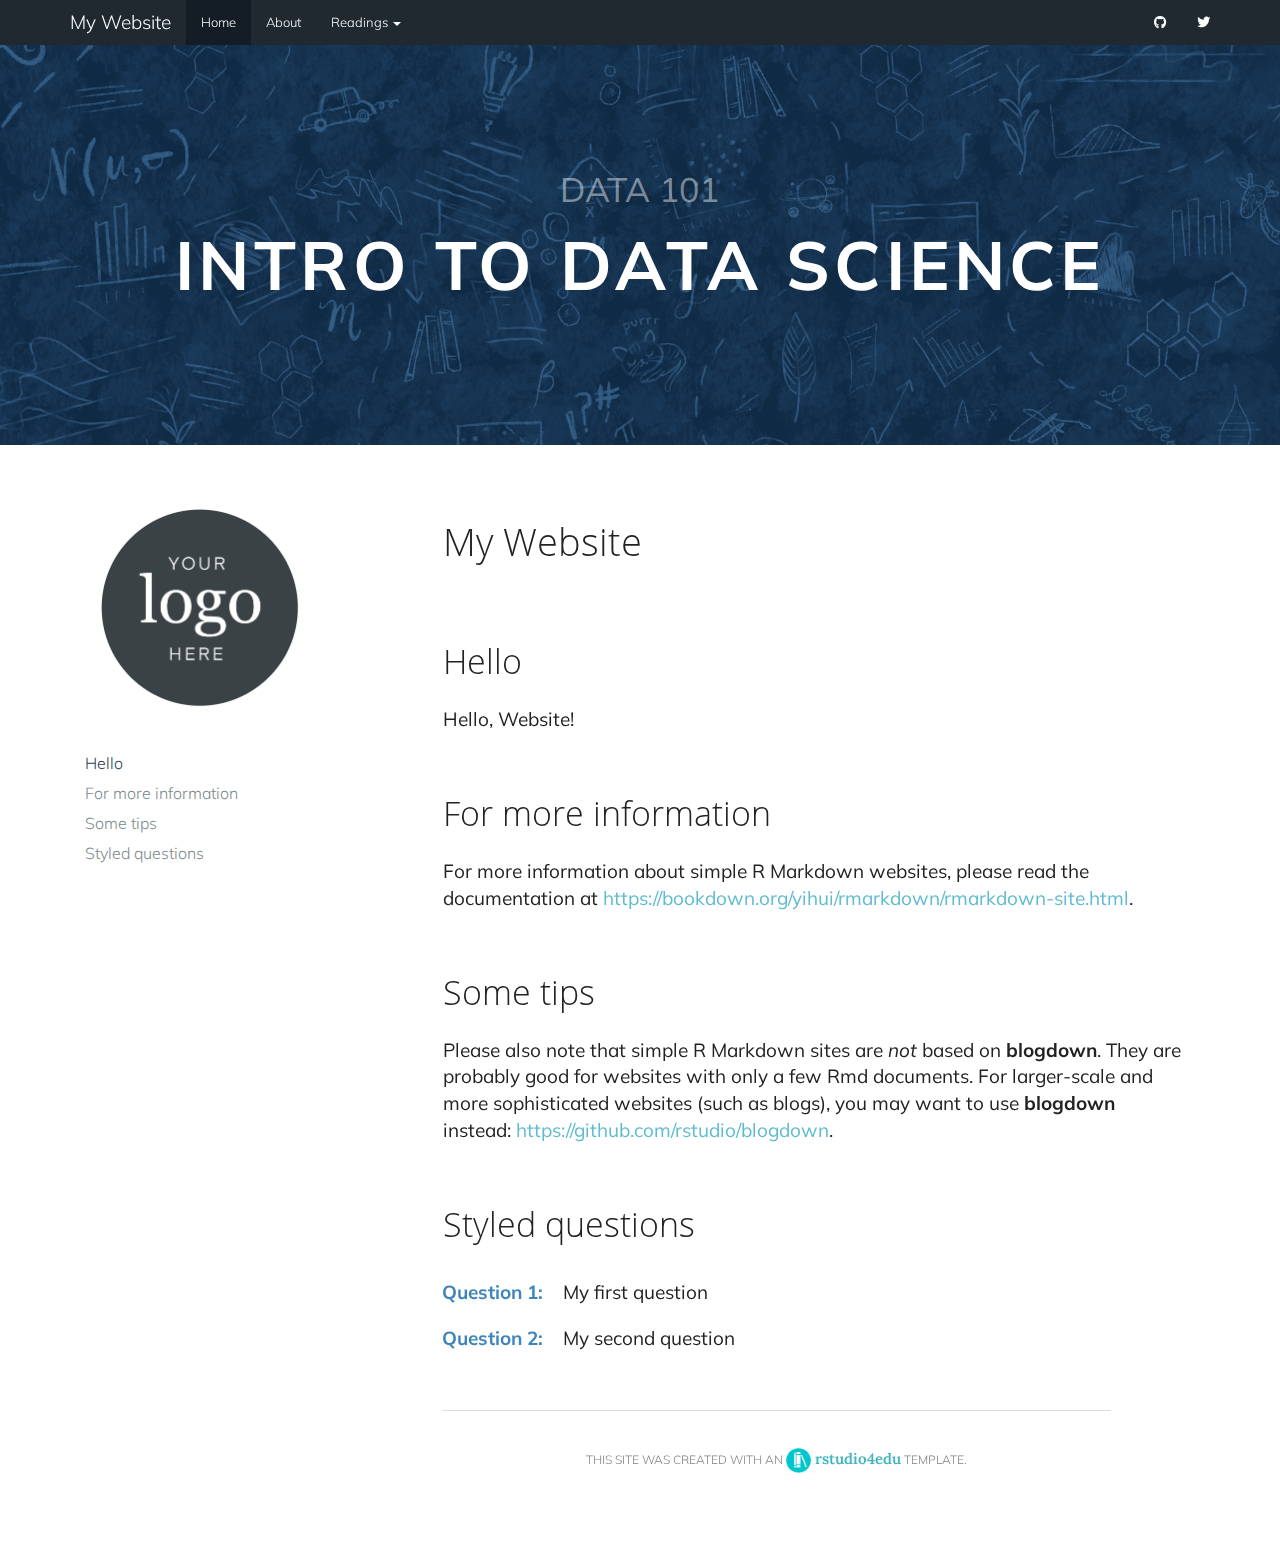
<file: docs/index.html>
<!DOCTYPE html>

<html xmlns="http://www.w3.org/1999/xhtml">

<head>

<meta charset="utf-8" />
<meta http-equiv="Content-Type" content="text/html; charset=utf-8" />
<meta name="generator" content="pandoc" />
<meta http-equiv="X-UA-Compatible" content="IE=EDGE" />




<title>My Website</title>

<script src="site_libs/jquery-1.11.3/jquery.min.js"></script>
<meta name="viewport" content="width=device-width, initial-scale=1" />
<link href="site_libs/bootstrap-3.3.5/css/yeti.min.css" rel="stylesheet" />
<script src="site_libs/bootstrap-3.3.5/js/bootstrap.min.js"></script>
<script src="site_libs/bootstrap-3.3.5/shim/html5shiv.min.js"></script>
<script src="site_libs/bootstrap-3.3.5/shim/respond.min.js"></script>
<script src="site_libs/jqueryui-1.11.4/jquery-ui.min.js"></script>
<link href="site_libs/tocify-1.9.1/jquery.tocify.css" rel="stylesheet" />
<script src="site_libs/tocify-1.9.1/jquery.tocify.js"></script>
<script src="site_libs/navigation-1.1/tabsets.js"></script>
<link href="site_libs/font-awesome-5.1.0/css/all.css" rel="stylesheet" />
<link href="site_libs/font-awesome-5.1.0/css/v4-shims.css" rel="stylesheet" />
<link rel="icon" type="image/png" href="favicon.ico"/>
<div class="hero-image"> 
  <div class="image-text">
    <div class="top-text">DATA 101</div>
    <div class="bottom-text">Intro to Data Science</div>
  </div>
</div>




<style type="text/css">
h1 {
  font-size: 34px;
}
h1.title {
  font-size: 38px;
}
h2 {
  font-size: 30px;
}
h3 {
  font-size: 24px;
}
h4 {
  font-size: 18px;
}
h5 {
  font-size: 16px;
}
h6 {
  font-size: 12px;
}
.table th:not([align]) {
  text-align: left;
}
</style>

<link rel="stylesheet" href="style.css" type="text/css" />



<style type = "text/css">
.main-container {
  max-width: 940px;
  margin-left: auto;
  margin-right: auto;
}
code {
  color: inherit;
  background-color: rgba(0, 0, 0, 0.04);
}
img {
  max-width:100%;
}
.tabbed-pane {
  padding-top: 12px;
}
.html-widget {
  margin-bottom: 20px;
}
button.code-folding-btn:focus {
  outline: none;
}
summary {
  display: list-item;
}
</style>


<style type="text/css">
/* padding for bootstrap navbar */
body {
  padding-top: 45px;
  padding-bottom: 40px;
}
/* offset scroll position for anchor links (for fixed navbar)  */
.section h1 {
  padding-top: 50px;
  margin-top: -50px;
}
.section h2 {
  padding-top: 50px;
  margin-top: -50px;
}
.section h3 {
  padding-top: 50px;
  margin-top: -50px;
}
.section h4 {
  padding-top: 50px;
  margin-top: -50px;
}
.section h5 {
  padding-top: 50px;
  margin-top: -50px;
}
.section h6 {
  padding-top: 50px;
  margin-top: -50px;
}
.dropdown-submenu {
  position: relative;
}
.dropdown-submenu>.dropdown-menu {
  top: 0;
  left: 100%;
  margin-top: -6px;
  margin-left: -1px;
  border-radius: 0 6px 6px 6px;
}
.dropdown-submenu:hover>.dropdown-menu {
  display: block;
}
.dropdown-submenu>a:after {
  display: block;
  content: " ";
  float: right;
  width: 0;
  height: 0;
  border-color: transparent;
  border-style: solid;
  border-width: 5px 0 5px 5px;
  border-left-color: #cccccc;
  margin-top: 5px;
  margin-right: -10px;
}
.dropdown-submenu:hover>a:after {
  border-left-color: #ffffff;
}
.dropdown-submenu.pull-left {
  float: none;
}
.dropdown-submenu.pull-left>.dropdown-menu {
  left: -100%;
  margin-left: 10px;
  border-radius: 6px 0 6px 6px;
}
</style>

<script>
// manage active state of menu based on current page
$(document).ready(function () {
  // active menu anchor
  href = window.location.pathname
  href = href.substr(href.lastIndexOf('/') + 1)
  if (href === "")
    href = "index.html";
  var menuAnchor = $('a[href="' + href + '"]');

  // mark it active
  menuAnchor.parent().addClass('active');

  // if it's got a parent navbar menu mark it active as well
  menuAnchor.closest('li.dropdown').addClass('active');
});
</script>

<!-- tabsets -->

<style type="text/css">
.tabset-dropdown > .nav-tabs {
  display: inline-table;
  max-height: 500px;
  min-height: 44px;
  overflow-y: auto;
  background: white;
  border: 1px solid #ddd;
  border-radius: 4px;
}

.tabset-dropdown > .nav-tabs > li.active:before {
  content: "";
  font-family: 'Glyphicons Halflings';
  display: inline-block;
  padding: 10px;
  border-right: 1px solid #ddd;
}

.tabset-dropdown > .nav-tabs.nav-tabs-open > li.active:before {
  content: "&#xe258;";
  border: none;
}

.tabset-dropdown > .nav-tabs.nav-tabs-open:before {
  content: "";
  font-family: 'Glyphicons Halflings';
  display: inline-block;
  padding: 10px;
  border-right: 1px solid #ddd;
}

.tabset-dropdown > .nav-tabs > li.active {
  display: block;
}

.tabset-dropdown > .nav-tabs > li > a,
.tabset-dropdown > .nav-tabs > li > a:focus,
.tabset-dropdown > .nav-tabs > li > a:hover {
  border: none;
  display: inline-block;
  border-radius: 4px;
}

.tabset-dropdown > .nav-tabs.nav-tabs-open > li {
  display: block;
  float: none;
}

.tabset-dropdown > .nav-tabs > li {
  display: none;
}
</style>

<!-- code folding -->



<style type="text/css">

#TOC {
  margin: 25px 0px 20px 0px;
}
@media (max-width: 768px) {
#TOC {
  position: relative;
  width: 100%;
}
}


.toc-content {
  padding-left: 30px;
  padding-right: 40px;
}

div.main-container {
  max-width: 1200px;
}

div.tocify {
  width: 20%;
  max-width: 260px;
  max-height: 85%;
}

@media (min-width: 768px) and (max-width: 991px) {
  div.tocify {
    width: 25%;
  }
}

@media (max-width: 767px) {
  div.tocify {
    width: 100%;
    max-width: none;
  }
}

.tocify ul, .tocify li {
  line-height: 20px;
}

.tocify-subheader .tocify-item {
  font-size: 0.90em;
}

.tocify .list-group-item {
  border-radius: 0px;
}


</style>



</head>

<body>


<div class="container-fluid main-container">


<!-- setup 3col/9col grid for toc_float and main content  -->
<div class="row-fluid">
<div class="col-xs-12 col-sm-4 col-md-3">
<div id="TOC" class="tocify">
</div>
</div>

<div class="toc-content col-xs-12 col-sm-8 col-md-9">




<div class="navbar navbar-default  navbar-fixed-top" role="navigation">
  <div class="container">
    <div class="navbar-header">
      <button type="button" class="navbar-toggle collapsed" data-toggle="collapse" data-target="#navbar">
        <span class="icon-bar"></span>
        <span class="icon-bar"></span>
        <span class="icon-bar"></span>
      </button>
      <a class="navbar-brand" href="index.html">My Website</a>
    </div>
    <div id="navbar" class="navbar-collapse collapse">
      <ul class="nav navbar-nav">
        <li>
  <a href="index.html">Home</a>
</li>
<li>
  <a href="about.html">About</a>
</li>
<li class="dropdown">
  <a href="#" class="dropdown-toggle" data-toggle="dropdown" role="button" aria-expanded="false">
    Readings
     
    <span class="caret"></span>
  </a>
  <ul class="dropdown-menu" role="menu">
    <li class="dropdown-header">Semester 1</li>
    <li>
      <a href="readings-module1.html">Module 1</a>
    </li>
    <li>
      <a href="readings-module2.html">Module 2</a>
    </li>
    <li class="divider"></li>
    <li class="dropdown-header">Semester 2</li>
    <li>
      <a href="readings-module3.html">Module 3</a>
    </li>
    <li>
      <a href="readings-module4.html">Module 4</a>
    </li>
  </ul>
</li>
      </ul>
      <ul class="nav navbar-nav navbar-right">
        <li>
  <a href="https://github.com/rstudio4edu">
    <span class="fa fa-github"></span>
     
  </a>
</li>
<li>
  <a href="https://twitter.com/rstudio">
    <span class="fa fa-twitter"></span>
     
  </a>
</li>
      </ul>
    </div><!--/.nav-collapse -->
  </div><!--/.container -->
</div><!--/.navbar -->

<div class="fluid-row" id="header">



<h1 class="title toc-ignore">My Website</h1>

</div>


<div id="hello" class="section level1">
<h1>Hello</h1>
<p>Hello, Website!</p>
</div>
<div id="for-more-information" class="section level1">
<h1>For more information</h1>
<p>For more information about simple R Markdown websites, please read the documentation at <a href="https://bookdown.org/yihui/rmarkdown/rmarkdown-site.html" class="uri">https://bookdown.org/yihui/rmarkdown/rmarkdown-site.html</a>.</p>
</div>
<div id="some-tips" class="section level1">
<h1>Some tips</h1>
<p>Please also note that simple R Markdown sites are <em>not</em> based on <strong>blogdown</strong>. They are probably good for websites with only a few Rmd documents. For larger-scale and more sophisticated websites (such as blogs), you may want to use <strong>blogdown</strong> instead: <a href="https://github.com/rstudio/blogdown" class="uri">https://github.com/rstudio/blogdown</a>.</p>
</div>
<div id="styled-questions" class="section level1">
<h1>Styled questions</h1>
<div class="question">
<ol style="list-style-type: decimal">
<li>My first question</li>
<li>My second question</li>
</ol>
</div>
</div>

<div class="footer"> 
  
  <hr> 
  
  <p> <!--your footer content can go here--> </p>

  <p class="rstudio4edu-footer">This site was created with an <a class="rstudio4edu-link" href="https://rstudio4edu.github.io/rstudio4edu-book/"> <img class="rstudio4edu-footer-logo" src="logo-mark-rstudio4edu.png">&nbsp;rstudio4edu</a> template.</p>


</div>


</div>
</div>

</div>

<script>

// add bootstrap table styles to pandoc tables
function bootstrapStylePandocTables() {
  $('tr.header').parent('thead').parent('table').addClass('table table-condensed');
}
$(document).ready(function () {
  bootstrapStylePandocTables();
});


</script>

<!-- tabsets -->

<script>
$(document).ready(function () {
  window.buildTabsets("TOC");
});

$(document).ready(function () {
  $('.tabset-dropdown > .nav-tabs > li').click(function () {
    $(this).parent().toggleClass('nav-tabs-open')
  });
});
</script>

<!-- code folding -->

<script>
$(document).ready(function ()  {

    // move toc-ignore selectors from section div to header
    $('div.section.toc-ignore')
        .removeClass('toc-ignore')
        .children('h1,h2,h3,h4,h5').addClass('toc-ignore');

    // establish options
    var options = {
      selectors: "h1,h2,h3",
      theme: "bootstrap3",
      context: '.toc-content',
      hashGenerator: function (text) {
        return text.replace(/[.\\/?&!#<>]/g, '').replace(/\s/g, '_').toLowerCase();
      },
      ignoreSelector: ".toc-ignore",
      scrollTo: 0
    };
    options.showAndHide = true;
    options.smoothScroll = true;

    // tocify
    var toc = $("#TOC").tocify(options).data("toc-tocify");
});
</script>

<!-- dynamically load mathjax for compatibility with self-contained -->
<script>
  (function () {
    var script = document.createElement("script");
    script.type = "text/javascript";
    script.src  = "https://mathjax.rstudio.com/latest/MathJax.js?config=TeX-AMS-MML_HTMLorMML";
    document.getElementsByTagName("head")[0].appendChild(script);
  })();
</script>

</body>
</html>
</file>
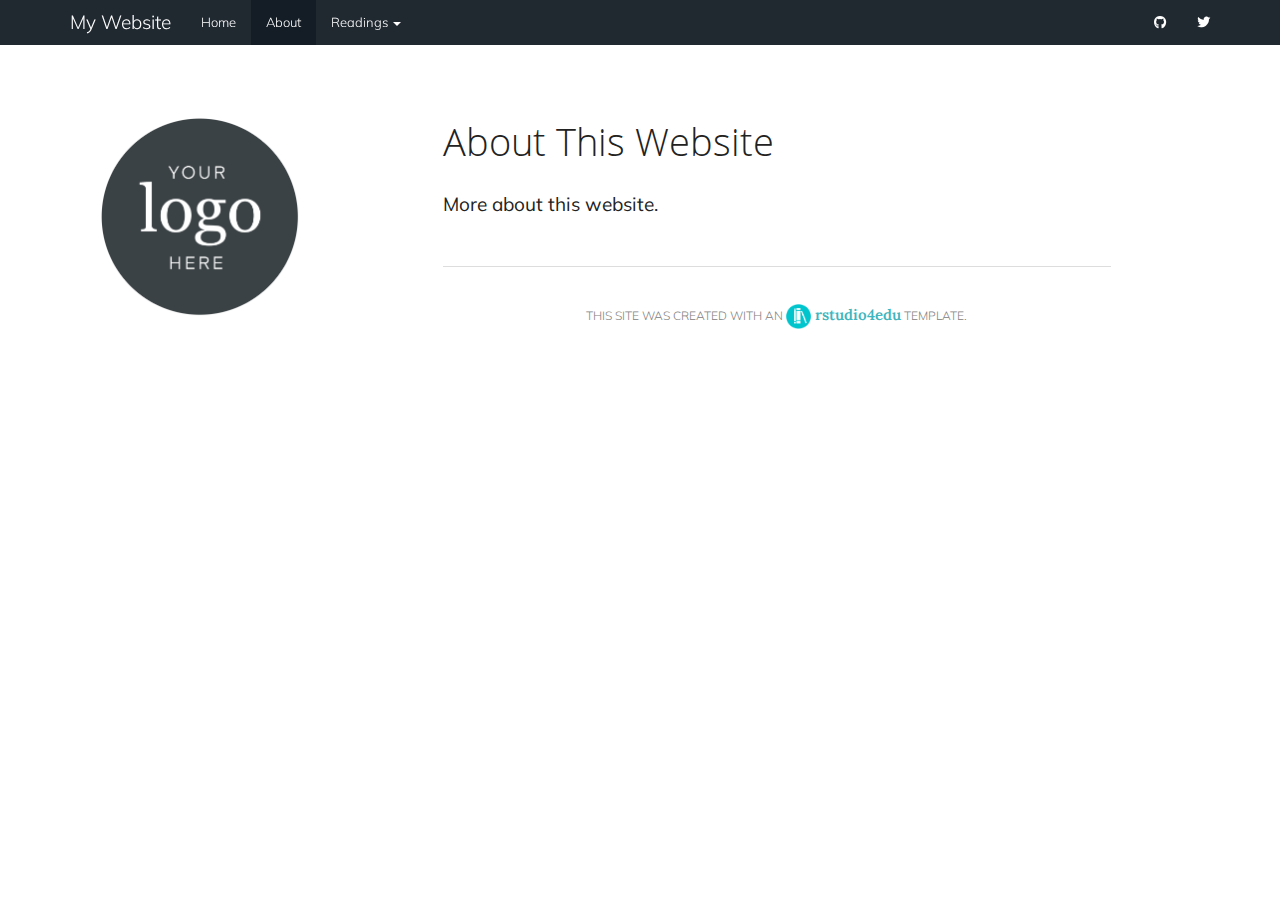
<file: docs/about.html>
<!DOCTYPE html>

<html xmlns="http://www.w3.org/1999/xhtml">

<head>

<meta charset="utf-8" />
<meta http-equiv="Content-Type" content="text/html; charset=utf-8" />
<meta name="generator" content="pandoc" />
<meta http-equiv="X-UA-Compatible" content="IE=EDGE" />




<title>About This Website</title>

<script src="site_libs/jquery-1.11.3/jquery.min.js"></script>
<meta name="viewport" content="width=device-width, initial-scale=1" />
<link href="site_libs/bootstrap-3.3.5/css/yeti.min.css" rel="stylesheet" />
<script src="site_libs/bootstrap-3.3.5/js/bootstrap.min.js"></script>
<script src="site_libs/bootstrap-3.3.5/shim/html5shiv.min.js"></script>
<script src="site_libs/bootstrap-3.3.5/shim/respond.min.js"></script>
<script src="site_libs/jqueryui-1.11.4/jquery-ui.min.js"></script>
<link href="site_libs/tocify-1.9.1/jquery.tocify.css" rel="stylesheet" />
<script src="site_libs/tocify-1.9.1/jquery.tocify.js"></script>
<script src="site_libs/navigation-1.1/tabsets.js"></script>
<link href="site_libs/font-awesome-5.1.0/css/all.css" rel="stylesheet" />
<link href="site_libs/font-awesome-5.1.0/css/v4-shims.css" rel="stylesheet" />
<link rel="icon" type="image/png" href="favicon.ico"/>




<style type="text/css">
h1 {
  font-size: 34px;
}
h1.title {
  font-size: 38px;
}
h2 {
  font-size: 30px;
}
h3 {
  font-size: 24px;
}
h4 {
  font-size: 18px;
}
h5 {
  font-size: 16px;
}
h6 {
  font-size: 12px;
}
.table th:not([align]) {
  text-align: left;
}
</style>

<link rel="stylesheet" href="style.css" type="text/css" />



<style type = "text/css">
.main-container {
  max-width: 940px;
  margin-left: auto;
  margin-right: auto;
}
code {
  color: inherit;
  background-color: rgba(0, 0, 0, 0.04);
}
img {
  max-width:100%;
}
.tabbed-pane {
  padding-top: 12px;
}
.html-widget {
  margin-bottom: 20px;
}
button.code-folding-btn:focus {
  outline: none;
}
summary {
  display: list-item;
}
</style>


<style type="text/css">
/* padding for bootstrap navbar */
body {
  padding-top: 45px;
  padding-bottom: 40px;
}
/* offset scroll position for anchor links (for fixed navbar)  */
.section h1 {
  padding-top: 50px;
  margin-top: -50px;
}
.section h2 {
  padding-top: 50px;
  margin-top: -50px;
}
.section h3 {
  padding-top: 50px;
  margin-top: -50px;
}
.section h4 {
  padding-top: 50px;
  margin-top: -50px;
}
.section h5 {
  padding-top: 50px;
  margin-top: -50px;
}
.section h6 {
  padding-top: 50px;
  margin-top: -50px;
}
.dropdown-submenu {
  position: relative;
}
.dropdown-submenu>.dropdown-menu {
  top: 0;
  left: 100%;
  margin-top: -6px;
  margin-left: -1px;
  border-radius: 0 6px 6px 6px;
}
.dropdown-submenu:hover>.dropdown-menu {
  display: block;
}
.dropdown-submenu>a:after {
  display: block;
  content: " ";
  float: right;
  width: 0;
  height: 0;
  border-color: transparent;
  border-style: solid;
  border-width: 5px 0 5px 5px;
  border-left-color: #cccccc;
  margin-top: 5px;
  margin-right: -10px;
}
.dropdown-submenu:hover>a:after {
  border-left-color: #ffffff;
}
.dropdown-submenu.pull-left {
  float: none;
}
.dropdown-submenu.pull-left>.dropdown-menu {
  left: -100%;
  margin-left: 10px;
  border-radius: 6px 0 6px 6px;
}
</style>

<script>
// manage active state of menu based on current page
$(document).ready(function () {
  // active menu anchor
  href = window.location.pathname
  href = href.substr(href.lastIndexOf('/') + 1)
  if (href === "")
    href = "index.html";
  var menuAnchor = $('a[href="' + href + '"]');

  // mark it active
  menuAnchor.parent().addClass('active');

  // if it's got a parent navbar menu mark it active as well
  menuAnchor.closest('li.dropdown').addClass('active');
});
</script>

<!-- tabsets -->

<style type="text/css">
.tabset-dropdown > .nav-tabs {
  display: inline-table;
  max-height: 500px;
  min-height: 44px;
  overflow-y: auto;
  background: white;
  border: 1px solid #ddd;
  border-radius: 4px;
}

.tabset-dropdown > .nav-tabs > li.active:before {
  content: "";
  font-family: 'Glyphicons Halflings';
  display: inline-block;
  padding: 10px;
  border-right: 1px solid #ddd;
}

.tabset-dropdown > .nav-tabs.nav-tabs-open > li.active:before {
  content: "&#xe258;";
  border: none;
}

.tabset-dropdown > .nav-tabs.nav-tabs-open:before {
  content: "";
  font-family: 'Glyphicons Halflings';
  display: inline-block;
  padding: 10px;
  border-right: 1px solid #ddd;
}

.tabset-dropdown > .nav-tabs > li.active {
  display: block;
}

.tabset-dropdown > .nav-tabs > li > a,
.tabset-dropdown > .nav-tabs > li > a:focus,
.tabset-dropdown > .nav-tabs > li > a:hover {
  border: none;
  display: inline-block;
  border-radius: 4px;
}

.tabset-dropdown > .nav-tabs.nav-tabs-open > li {
  display: block;
  float: none;
}

.tabset-dropdown > .nav-tabs > li {
  display: none;
}
</style>

<!-- code folding -->



<style type="text/css">

#TOC {
  margin: 25px 0px 20px 0px;
}
@media (max-width: 768px) {
#TOC {
  position: relative;
  width: 100%;
}
}


.toc-content {
  padding-left: 30px;
  padding-right: 40px;
}

div.main-container {
  max-width: 1200px;
}

div.tocify {
  width: 20%;
  max-width: 260px;
  max-height: 85%;
}

@media (min-width: 768px) and (max-width: 991px) {
  div.tocify {
    width: 25%;
  }
}

@media (max-width: 767px) {
  div.tocify {
    width: 100%;
    max-width: none;
  }
}

.tocify ul, .tocify li {
  line-height: 20px;
}

.tocify-subheader .tocify-item {
  font-size: 0.90em;
}

.tocify .list-group-item {
  border-radius: 0px;
}


</style>



</head>

<body>


<div class="container-fluid main-container">


<!-- setup 3col/9col grid for toc_float and main content  -->
<div class="row-fluid">
<div class="col-xs-12 col-sm-4 col-md-3">
<div id="TOC" class="tocify">
</div>
</div>

<div class="toc-content col-xs-12 col-sm-8 col-md-9">




<div class="navbar navbar-default  navbar-fixed-top" role="navigation">
  <div class="container">
    <div class="navbar-header">
      <button type="button" class="navbar-toggle collapsed" data-toggle="collapse" data-target="#navbar">
        <span class="icon-bar"></span>
        <span class="icon-bar"></span>
        <span class="icon-bar"></span>
      </button>
      <a class="navbar-brand" href="index.html">My Website</a>
    </div>
    <div id="navbar" class="navbar-collapse collapse">
      <ul class="nav navbar-nav">
        <li>
  <a href="index.html">Home</a>
</li>
<li>
  <a href="about.html">About</a>
</li>
<li class="dropdown">
  <a href="#" class="dropdown-toggle" data-toggle="dropdown" role="button" aria-expanded="false">
    Readings
     
    <span class="caret"></span>
  </a>
  <ul class="dropdown-menu" role="menu">
    <li class="dropdown-header">Semester 1</li>
    <li>
      <a href="readings-module1.html">Module 1</a>
    </li>
    <li>
      <a href="readings-module2.html">Module 2</a>
    </li>
    <li class="divider"></li>
    <li class="dropdown-header">Semester 2</li>
    <li>
      <a href="readings-module3.html">Module 3</a>
    </li>
    <li>
      <a href="readings-module4.html">Module 4</a>
    </li>
  </ul>
</li>
      </ul>
      <ul class="nav navbar-nav navbar-right">
        <li>
  <a href="https://github.com/rstudio4edu">
    <span class="fa fa-github"></span>
     
  </a>
</li>
<li>
  <a href="https://twitter.com/rstudio">
    <span class="fa fa-twitter"></span>
     
  </a>
</li>
      </ul>
    </div><!--/.nav-collapse -->
  </div><!--/.container -->
</div><!--/.navbar -->

<div class="fluid-row" id="header">



<h1 class="title toc-ignore">About This Website</h1>

</div>


<p>More about this website.</p>

<div class="footer"> 
  
  <hr> 
  
  <p> <!--your footer content can go here--> </p>

  <p class="rstudio4edu-footer">This site was created with an <a class="rstudio4edu-link" href="https://rstudio4edu.github.io/rstudio4edu-book/"> <img class="rstudio4edu-footer-logo" src="logo-mark-rstudio4edu.png">&nbsp;rstudio4edu</a> template.</p>


</div>


</div>
</div>

</div>

<script>

// add bootstrap table styles to pandoc tables
function bootstrapStylePandocTables() {
  $('tr.header').parent('thead').parent('table').addClass('table table-condensed');
}
$(document).ready(function () {
  bootstrapStylePandocTables();
});


</script>

<!-- tabsets -->

<script>
$(document).ready(function () {
  window.buildTabsets("TOC");
});

$(document).ready(function () {
  $('.tabset-dropdown > .nav-tabs > li').click(function () {
    $(this).parent().toggleClass('nav-tabs-open')
  });
});
</script>

<!-- code folding -->

<script>
$(document).ready(function ()  {

    // move toc-ignore selectors from section div to header
    $('div.section.toc-ignore')
        .removeClass('toc-ignore')
        .children('h1,h2,h3,h4,h5').addClass('toc-ignore');

    // establish options
    var options = {
      selectors: "h1,h2,h3",
      theme: "bootstrap3",
      context: '.toc-content',
      hashGenerator: function (text) {
        return text.replace(/[.\\/?&!#<>]/g, '').replace(/\s/g, '_').toLowerCase();
      },
      ignoreSelector: ".toc-ignore",
      scrollTo: 0
    };
    options.showAndHide = true;
    options.smoothScroll = true;

    // tocify
    var toc = $("#TOC").tocify(options).data("toc-tocify");
});
</script>

<!-- dynamically load mathjax for compatibility with self-contained -->
<script>
  (function () {
    var script = document.createElement("script");
    script.type = "text/javascript";
    script.src  = "https://mathjax.rstudio.com/latest/MathJax.js?config=TeX-AMS-MML_HTMLorMML";
    document.getElementsByTagName("head")[0].appendChild(script);
  })();
</script>

</body>
</html>
</file>
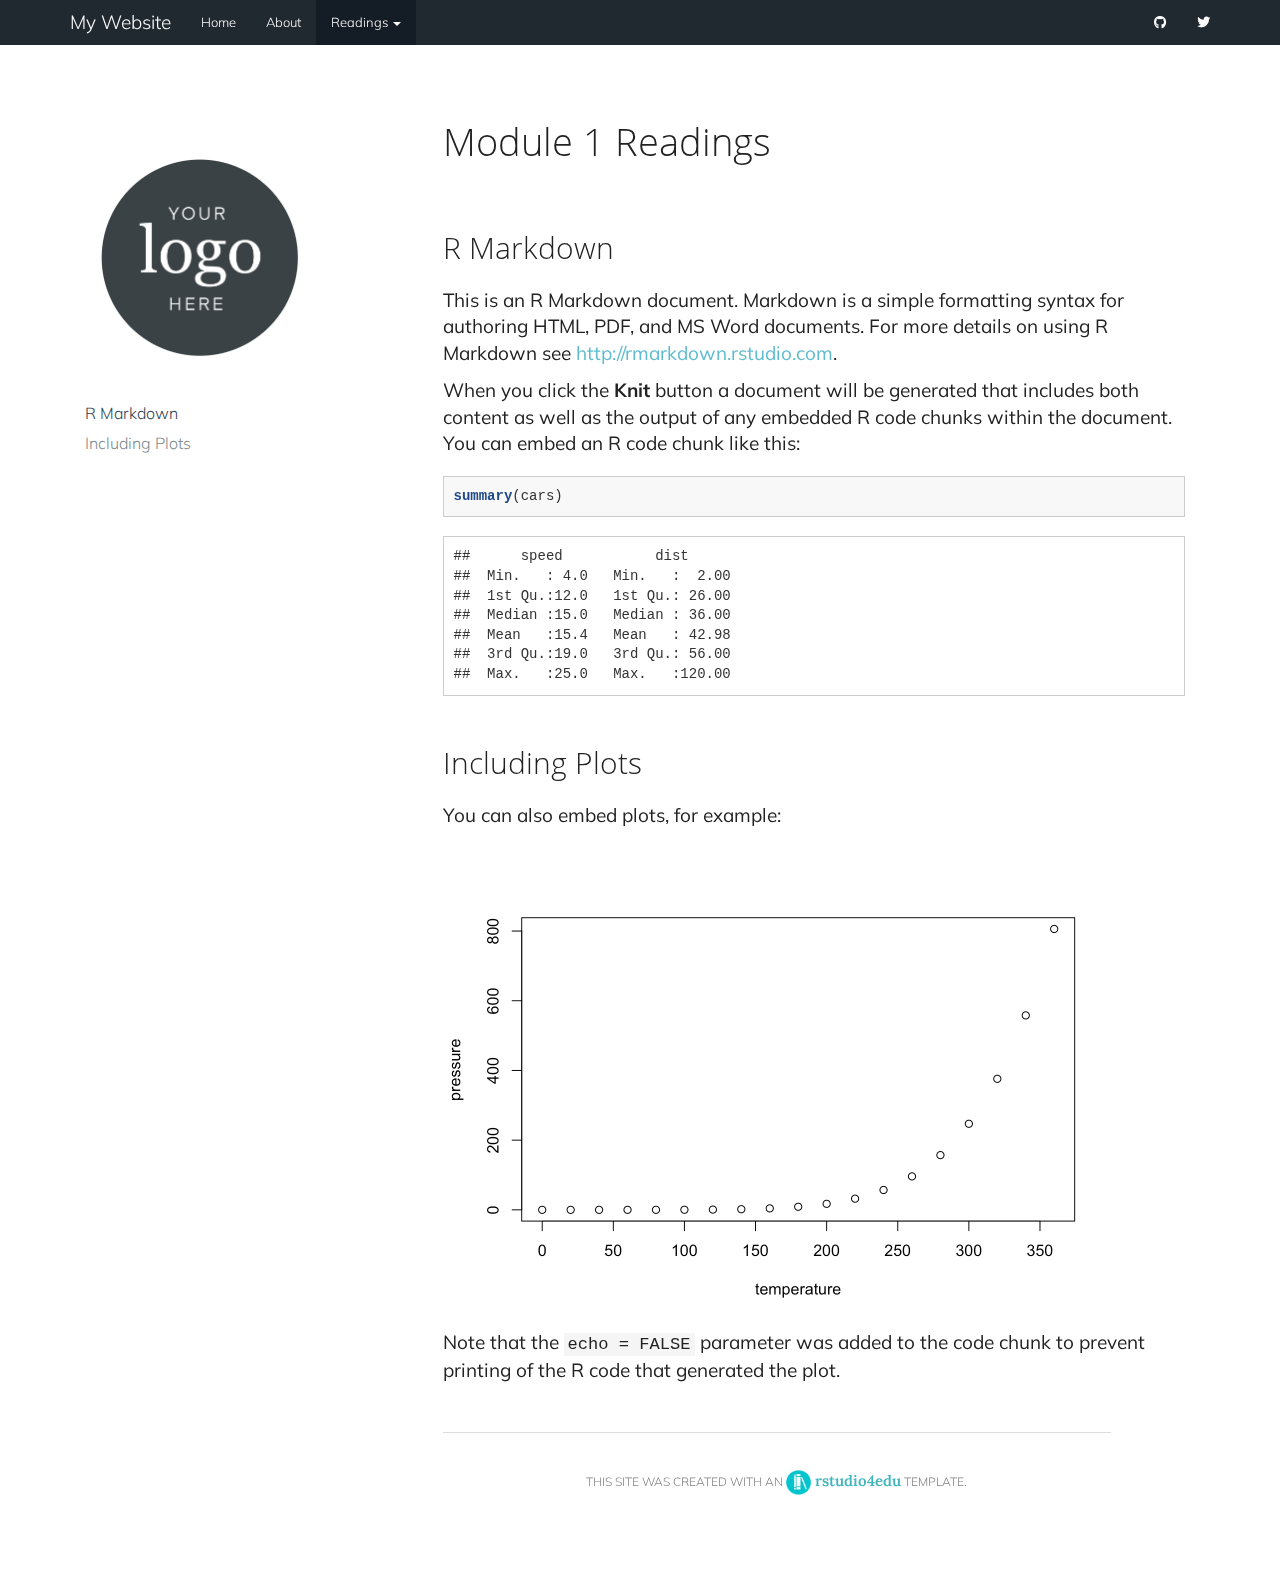
<file: docs/readings-module1.html>
<!DOCTYPE html>

<html xmlns="http://www.w3.org/1999/xhtml">

<head>

<meta charset="utf-8" />
<meta http-equiv="Content-Type" content="text/html; charset=utf-8" />
<meta name="generator" content="pandoc" />
<meta http-equiv="X-UA-Compatible" content="IE=EDGE" />




<title>Module 1 Readings</title>

<script src="site_libs/jquery-1.11.3/jquery.min.js"></script>
<meta name="viewport" content="width=device-width, initial-scale=1" />
<link href="site_libs/bootstrap-3.3.5/css/yeti.min.css" rel="stylesheet" />
<script src="site_libs/bootstrap-3.3.5/js/bootstrap.min.js"></script>
<script src="site_libs/bootstrap-3.3.5/shim/html5shiv.min.js"></script>
<script src="site_libs/bootstrap-3.3.5/shim/respond.min.js"></script>
<script src="site_libs/jqueryui-1.11.4/jquery-ui.min.js"></script>
<link href="site_libs/tocify-1.9.1/jquery.tocify.css" rel="stylesheet" />
<script src="site_libs/tocify-1.9.1/jquery.tocify.js"></script>
<script src="site_libs/navigation-1.1/tabsets.js"></script>
<link href="site_libs/font-awesome-5.1.0/css/all.css" rel="stylesheet" />
<link href="site_libs/font-awesome-5.1.0/css/v4-shims.css" rel="stylesheet" />
<link rel="icon" type="image/png" href="favicon.ico"/>


<style type="text/css">code{white-space: pre;}</style>
<style type="text/css" data-origin="pandoc">
a.sourceLine { display: inline-block; line-height: 1.25; }
a.sourceLine { pointer-events: none; color: inherit; text-decoration: inherit; }
a.sourceLine:empty { height: 1.2em; }
.sourceCode { overflow: visible; }
code.sourceCode { white-space: pre; position: relative; }
div.sourceCode { margin: 1em 0; }
pre.sourceCode { margin: 0; }
@media screen {
div.sourceCode { overflow: auto; }
}
@media print {
code.sourceCode { white-space: pre-wrap; }
a.sourceLine { text-indent: -1em; padding-left: 1em; }
}
pre.numberSource a.sourceLine
  { position: relative; left: -4em; }
pre.numberSource a.sourceLine::before
  { content: attr(data-line-number);
    position: relative; left: -1em; text-align: right; vertical-align: baseline;
    border: none; pointer-events: all; display: inline-block;
    -webkit-touch-callout: none; -webkit-user-select: none;
    -khtml-user-select: none; -moz-user-select: none;
    -ms-user-select: none; user-select: none;
    padding: 0 4px; width: 4em;
    color: #aaaaaa;
  }
pre.numberSource { margin-left: 3em; border-left: 1px solid #aaaaaa;  padding-left: 4px; }
div.sourceCode
  { background-color: #f8f8f8; }
@media screen {
a.sourceLine::before { text-decoration: underline; }
}
code span.al { color: #ef2929; } /* Alert */
code span.an { color: #8f5902; font-weight: bold; font-style: italic; } /* Annotation */
code span.at { color: #c4a000; } /* Attribute */
code span.bn { color: #0000cf; } /* BaseN */
code span.cf { color: #204a87; font-weight: bold; } /* ControlFlow */
code span.ch { color: #4e9a06; } /* Char */
code span.cn { color: #000000; } /* Constant */
code span.co { color: #8f5902; font-style: italic; } /* Comment */
code span.cv { color: #8f5902; font-weight: bold; font-style: italic; } /* CommentVar */
code span.do { color: #8f5902; font-weight: bold; font-style: italic; } /* Documentation */
code span.dt { color: #204a87; } /* DataType */
code span.dv { color: #0000cf; } /* DecVal */
code span.er { color: #a40000; font-weight: bold; } /* Error */
code span.ex { } /* Extension */
code span.fl { color: #0000cf; } /* Float */
code span.fu { color: #000000; } /* Function */
code span.im { } /* Import */
code span.in { color: #8f5902; font-weight: bold; font-style: italic; } /* Information */
code span.kw { color: #204a87; font-weight: bold; } /* Keyword */
code span.op { color: #ce5c00; font-weight: bold; } /* Operator */
code span.ot { color: #8f5902; } /* Other */
code span.pp { color: #8f5902; font-style: italic; } /* Preprocessor */
code span.sc { color: #000000; } /* SpecialChar */
code span.ss { color: #4e9a06; } /* SpecialString */
code span.st { color: #4e9a06; } /* String */
code span.va { color: #000000; } /* Variable */
code span.vs { color: #4e9a06; } /* VerbatimString */
code span.wa { color: #8f5902; font-weight: bold; font-style: italic; } /* Warning */

</style>
<script>
// apply pandoc div.sourceCode style to pre.sourceCode instead
(function() {
  var sheets = document.styleSheets;
  for (var i = 0; i < sheets.length; i++) {
    if (sheets[i].ownerNode.dataset["origin"] !== "pandoc") continue;
    try { var rules = sheets[i].cssRules; } catch (e) { continue; }
    for (var j = 0; j < rules.length; j++) {
      var rule = rules[j];
      // check if there is a div.sourceCode rule
      if (rule.type !== rule.STYLE_RULE || rule.selectorText !== "div.sourceCode") continue;
      var style = rule.style.cssText;
      // check if color or background-color is set
      if (rule.style.color === '' && rule.style.backgroundColor === '') continue;
      // replace div.sourceCode by a pre.sourceCode rule
      sheets[i].deleteRule(j);
      sheets[i].insertRule('pre.sourceCode{' + style + '}', j);
    }
  }
})();
</script>
<style type="text/css">
  pre:not([class]) {
    background-color: white;
  }
</style>


<style type="text/css">
h1 {
  font-size: 34px;
}
h1.title {
  font-size: 38px;
}
h2 {
  font-size: 30px;
}
h3 {
  font-size: 24px;
}
h4 {
  font-size: 18px;
}
h5 {
  font-size: 16px;
}
h6 {
  font-size: 12px;
}
.table th:not([align]) {
  text-align: left;
}
</style>

<link rel="stylesheet" href="style.css" type="text/css" />



<style type = "text/css">
.main-container {
  max-width: 940px;
  margin-left: auto;
  margin-right: auto;
}
code {
  color: inherit;
  background-color: rgba(0, 0, 0, 0.04);
}
img {
  max-width:100%;
}
.tabbed-pane {
  padding-top: 12px;
}
.html-widget {
  margin-bottom: 20px;
}
button.code-folding-btn:focus {
  outline: none;
}
summary {
  display: list-item;
}
</style>


<style type="text/css">
/* padding for bootstrap navbar */
body {
  padding-top: 45px;
  padding-bottom: 40px;
}
/* offset scroll position for anchor links (for fixed navbar)  */
.section h1 {
  padding-top: 50px;
  margin-top: -50px;
}
.section h2 {
  padding-top: 50px;
  margin-top: -50px;
}
.section h3 {
  padding-top: 50px;
  margin-top: -50px;
}
.section h4 {
  padding-top: 50px;
  margin-top: -50px;
}
.section h5 {
  padding-top: 50px;
  margin-top: -50px;
}
.section h6 {
  padding-top: 50px;
  margin-top: -50px;
}
.dropdown-submenu {
  position: relative;
}
.dropdown-submenu>.dropdown-menu {
  top: 0;
  left: 100%;
  margin-top: -6px;
  margin-left: -1px;
  border-radius: 0 6px 6px 6px;
}
.dropdown-submenu:hover>.dropdown-menu {
  display: block;
}
.dropdown-submenu>a:after {
  display: block;
  content: " ";
  float: right;
  width: 0;
  height: 0;
  border-color: transparent;
  border-style: solid;
  border-width: 5px 0 5px 5px;
  border-left-color: #cccccc;
  margin-top: 5px;
  margin-right: -10px;
}
.dropdown-submenu:hover>a:after {
  border-left-color: #ffffff;
}
.dropdown-submenu.pull-left {
  float: none;
}
.dropdown-submenu.pull-left>.dropdown-menu {
  left: -100%;
  margin-left: 10px;
  border-radius: 6px 0 6px 6px;
}
</style>

<script>
// manage active state of menu based on current page
$(document).ready(function () {
  // active menu anchor
  href = window.location.pathname
  href = href.substr(href.lastIndexOf('/') + 1)
  if (href === "")
    href = "index.html";
  var menuAnchor = $('a[href="' + href + '"]');

  // mark it active
  menuAnchor.parent().addClass('active');

  // if it's got a parent navbar menu mark it active as well
  menuAnchor.closest('li.dropdown').addClass('active');
});
</script>

<!-- tabsets -->

<style type="text/css">
.tabset-dropdown > .nav-tabs {
  display: inline-table;
  max-height: 500px;
  min-height: 44px;
  overflow-y: auto;
  background: white;
  border: 1px solid #ddd;
  border-radius: 4px;
}

.tabset-dropdown > .nav-tabs > li.active:before {
  content: "";
  font-family: 'Glyphicons Halflings';
  display: inline-block;
  padding: 10px;
  border-right: 1px solid #ddd;
}

.tabset-dropdown > .nav-tabs.nav-tabs-open > li.active:before {
  content: "&#xe258;";
  border: none;
}

.tabset-dropdown > .nav-tabs.nav-tabs-open:before {
  content: "";
  font-family: 'Glyphicons Halflings';
  display: inline-block;
  padding: 10px;
  border-right: 1px solid #ddd;
}

.tabset-dropdown > .nav-tabs > li.active {
  display: block;
}

.tabset-dropdown > .nav-tabs > li > a,
.tabset-dropdown > .nav-tabs > li > a:focus,
.tabset-dropdown > .nav-tabs > li > a:hover {
  border: none;
  display: inline-block;
  border-radius: 4px;
}

.tabset-dropdown > .nav-tabs.nav-tabs-open > li {
  display: block;
  float: none;
}

.tabset-dropdown > .nav-tabs > li {
  display: none;
}
</style>

<!-- code folding -->



<style type="text/css">

#TOC {
  margin: 25px 0px 20px 0px;
}
@media (max-width: 768px) {
#TOC {
  position: relative;
  width: 100%;
}
}


.toc-content {
  padding-left: 30px;
  padding-right: 40px;
}

div.main-container {
  max-width: 1200px;
}

div.tocify {
  width: 20%;
  max-width: 260px;
  max-height: 85%;
}

@media (min-width: 768px) and (max-width: 991px) {
  div.tocify {
    width: 25%;
  }
}

@media (max-width: 767px) {
  div.tocify {
    width: 100%;
    max-width: none;
  }
}

.tocify ul, .tocify li {
  line-height: 20px;
}

.tocify-subheader .tocify-item {
  font-size: 0.90em;
}

.tocify .list-group-item {
  border-radius: 0px;
}


</style>



</head>

<body>


<div class="container-fluid main-container">


<!-- setup 3col/9col grid for toc_float and main content  -->
<div class="row-fluid">
<div class="col-xs-12 col-sm-4 col-md-3">
<div id="TOC" class="tocify">
</div>
</div>

<div class="toc-content col-xs-12 col-sm-8 col-md-9">




<div class="navbar navbar-default  navbar-fixed-top" role="navigation">
  <div class="container">
    <div class="navbar-header">
      <button type="button" class="navbar-toggle collapsed" data-toggle="collapse" data-target="#navbar">
        <span class="icon-bar"></span>
        <span class="icon-bar"></span>
        <span class="icon-bar"></span>
      </button>
      <a class="navbar-brand" href="index.html">My Website</a>
    </div>
    <div id="navbar" class="navbar-collapse collapse">
      <ul class="nav navbar-nav">
        <li>
  <a href="index.html">Home</a>
</li>
<li>
  <a href="about.html">About</a>
</li>
<li class="dropdown">
  <a href="#" class="dropdown-toggle" data-toggle="dropdown" role="button" aria-expanded="false">
    Readings
     
    <span class="caret"></span>
  </a>
  <ul class="dropdown-menu" role="menu">
    <li class="dropdown-header">Semester 1</li>
    <li>
      <a href="readings-module1.html">Module 1</a>
    </li>
    <li>
      <a href="readings-module2.html">Module 2</a>
    </li>
    <li class="divider"></li>
    <li class="dropdown-header">Semester 2</li>
    <li>
      <a href="readings-module3.html">Module 3</a>
    </li>
    <li>
      <a href="readings-module4.html">Module 4</a>
    </li>
  </ul>
</li>
      </ul>
      <ul class="nav navbar-nav navbar-right">
        <li>
  <a href="https://github.com/rstudio4edu">
    <span class="fa fa-github"></span>
     
  </a>
</li>
<li>
  <a href="https://twitter.com/rstudio">
    <span class="fa fa-twitter"></span>
     
  </a>
</li>
      </ul>
    </div><!--/.nav-collapse -->
  </div><!--/.container -->
</div><!--/.navbar -->

<div class="fluid-row" id="header">



<h1 class="title toc-ignore">Module 1 Readings</h1>

</div>


<div id="r-markdown" class="section level2">
<h2>R Markdown</h2>
<p>This is an R Markdown document. Markdown is a simple formatting syntax for authoring HTML, PDF, and MS Word documents. For more details on using R Markdown see <a href="http://rmarkdown.rstudio.com" class="uri">http://rmarkdown.rstudio.com</a>.</p>
<p>When you click the <strong>Knit</strong> button a document will be generated that includes both content as well as the output of any embedded R code chunks within the document. You can embed an R code chunk like this:</p>
<div class="sourceCode" id="cb1"><pre class="sourceCode r"><code class="sourceCode r"><a class="sourceLine" id="cb1-1" data-line-number="1"><span class="kw">summary</span>(cars)</a></code></pre></div>
<pre><code>##      speed           dist       
##  Min.   : 4.0   Min.   :  2.00  
##  1st Qu.:12.0   1st Qu.: 26.00  
##  Median :15.0   Median : 36.00  
##  Mean   :15.4   Mean   : 42.98  
##  3rd Qu.:19.0   3rd Qu.: 56.00  
##  Max.   :25.0   Max.   :120.00</code></pre>
</div>
<div id="including-plots" class="section level2">
<h2>Including Plots</h2>
<p>You can also embed plots, for example:</p>
<p><img src="readings-module1_files/figure-html/pressure-1.png" width="672" /></p>
<p>Note that the <code>echo = FALSE</code> parameter was added to the code chunk to prevent printing of the R code that generated the plot.</p>
</div>

<div class="footer"> 
  
  <hr> 
  
  <p> <!--your footer content can go here--> </p>

  <p class="rstudio4edu-footer">This site was created with an <a class="rstudio4edu-link" href="https://rstudio4edu.github.io/rstudio4edu-book/"> <img class="rstudio4edu-footer-logo" src="logo-mark-rstudio4edu.png">&nbsp;rstudio4edu</a> template.</p>


</div>


</div>
</div>

</div>

<script>

// add bootstrap table styles to pandoc tables
function bootstrapStylePandocTables() {
  $('tr.header').parent('thead').parent('table').addClass('table table-condensed');
}
$(document).ready(function () {
  bootstrapStylePandocTables();
});


</script>

<!-- tabsets -->

<script>
$(document).ready(function () {
  window.buildTabsets("TOC");
});

$(document).ready(function () {
  $('.tabset-dropdown > .nav-tabs > li').click(function () {
    $(this).parent().toggleClass('nav-tabs-open')
  });
});
</script>

<!-- code folding -->

<script>
$(document).ready(function ()  {

    // move toc-ignore selectors from section div to header
    $('div.section.toc-ignore')
        .removeClass('toc-ignore')
        .children('h1,h2,h3,h4,h5').addClass('toc-ignore');

    // establish options
    var options = {
      selectors: "h1,h2,h3",
      theme: "bootstrap3",
      context: '.toc-content',
      hashGenerator: function (text) {
        return text.replace(/[.\\/?&!#<>]/g, '').replace(/\s/g, '_').toLowerCase();
      },
      ignoreSelector: ".toc-ignore",
      scrollTo: 0
    };
    options.showAndHide = true;
    options.smoothScroll = true;

    // tocify
    var toc = $("#TOC").tocify(options).data("toc-tocify");
});
</script>

<!-- dynamically load mathjax for compatibility with self-contained -->
<script>
  (function () {
    var script = document.createElement("script");
    script.type = "text/javascript";
    script.src  = "https://mathjax.rstudio.com/latest/MathJax.js?config=TeX-AMS-MML_HTMLorMML";
    document.getElementsByTagName("head")[0].appendChild(script);
  })();
</script>

</body>
</html>
</file>
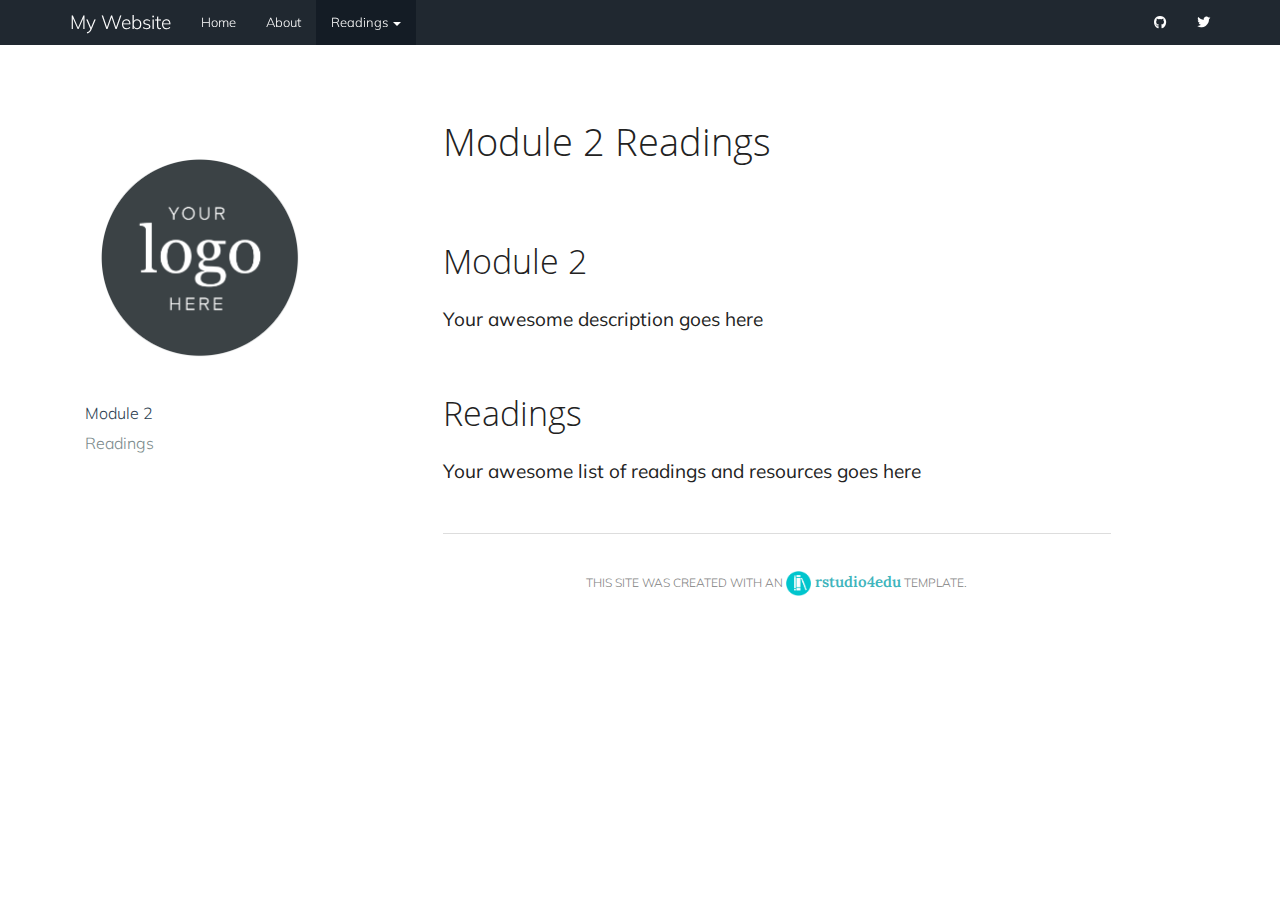
<file: docs/readings-module2.html>
<!DOCTYPE html>

<html xmlns="http://www.w3.org/1999/xhtml">

<head>

<meta charset="utf-8" />
<meta http-equiv="Content-Type" content="text/html; charset=utf-8" />
<meta name="generator" content="pandoc" />
<meta http-equiv="X-UA-Compatible" content="IE=EDGE" />




<title>Module 2 Readings</title>

<script src="site_libs/jquery-1.11.3/jquery.min.js"></script>
<meta name="viewport" content="width=device-width, initial-scale=1" />
<link href="site_libs/bootstrap-3.3.5/css/yeti.min.css" rel="stylesheet" />
<script src="site_libs/bootstrap-3.3.5/js/bootstrap.min.js"></script>
<script src="site_libs/bootstrap-3.3.5/shim/html5shiv.min.js"></script>
<script src="site_libs/bootstrap-3.3.5/shim/respond.min.js"></script>
<script src="site_libs/jqueryui-1.11.4/jquery-ui.min.js"></script>
<link href="site_libs/tocify-1.9.1/jquery.tocify.css" rel="stylesheet" />
<script src="site_libs/tocify-1.9.1/jquery.tocify.js"></script>
<script src="site_libs/navigation-1.1/tabsets.js"></script>
<link href="site_libs/font-awesome-5.1.0/css/all.css" rel="stylesheet" />
<link href="site_libs/font-awesome-5.1.0/css/v4-shims.css" rel="stylesheet" />
<link rel="icon" type="image/png" href="favicon.ico"/>




<style type="text/css">
h1 {
  font-size: 34px;
}
h1.title {
  font-size: 38px;
}
h2 {
  font-size: 30px;
}
h3 {
  font-size: 24px;
}
h4 {
  font-size: 18px;
}
h5 {
  font-size: 16px;
}
h6 {
  font-size: 12px;
}
.table th:not([align]) {
  text-align: left;
}
</style>

<link rel="stylesheet" href="style.css" type="text/css" />



<style type = "text/css">
.main-container {
  max-width: 940px;
  margin-left: auto;
  margin-right: auto;
}
code {
  color: inherit;
  background-color: rgba(0, 0, 0, 0.04);
}
img {
  max-width:100%;
}
.tabbed-pane {
  padding-top: 12px;
}
.html-widget {
  margin-bottom: 20px;
}
button.code-folding-btn:focus {
  outline: none;
}
summary {
  display: list-item;
}
</style>


<style type="text/css">
/* padding for bootstrap navbar */
body {
  padding-top: 45px;
  padding-bottom: 40px;
}
/* offset scroll position for anchor links (for fixed navbar)  */
.section h1 {
  padding-top: 50px;
  margin-top: -50px;
}
.section h2 {
  padding-top: 50px;
  margin-top: -50px;
}
.section h3 {
  padding-top: 50px;
  margin-top: -50px;
}
.section h4 {
  padding-top: 50px;
  margin-top: -50px;
}
.section h5 {
  padding-top: 50px;
  margin-top: -50px;
}
.section h6 {
  padding-top: 50px;
  margin-top: -50px;
}
.dropdown-submenu {
  position: relative;
}
.dropdown-submenu>.dropdown-menu {
  top: 0;
  left: 100%;
  margin-top: -6px;
  margin-left: -1px;
  border-radius: 0 6px 6px 6px;
}
.dropdown-submenu:hover>.dropdown-menu {
  display: block;
}
.dropdown-submenu>a:after {
  display: block;
  content: " ";
  float: right;
  width: 0;
  height: 0;
  border-color: transparent;
  border-style: solid;
  border-width: 5px 0 5px 5px;
  border-left-color: #cccccc;
  margin-top: 5px;
  margin-right: -10px;
}
.dropdown-submenu:hover>a:after {
  border-left-color: #ffffff;
}
.dropdown-submenu.pull-left {
  float: none;
}
.dropdown-submenu.pull-left>.dropdown-menu {
  left: -100%;
  margin-left: 10px;
  border-radius: 6px 0 6px 6px;
}
</style>

<script>
// manage active state of menu based on current page
$(document).ready(function () {
  // active menu anchor
  href = window.location.pathname
  href = href.substr(href.lastIndexOf('/') + 1)
  if (href === "")
    href = "index.html";
  var menuAnchor = $('a[href="' + href + '"]');

  // mark it active
  menuAnchor.parent().addClass('active');

  // if it's got a parent navbar menu mark it active as well
  menuAnchor.closest('li.dropdown').addClass('active');
});
</script>

<!-- tabsets -->

<style type="text/css">
.tabset-dropdown > .nav-tabs {
  display: inline-table;
  max-height: 500px;
  min-height: 44px;
  overflow-y: auto;
  background: white;
  border: 1px solid #ddd;
  border-radius: 4px;
}

.tabset-dropdown > .nav-tabs > li.active:before {
  content: "";
  font-family: 'Glyphicons Halflings';
  display: inline-block;
  padding: 10px;
  border-right: 1px solid #ddd;
}

.tabset-dropdown > .nav-tabs.nav-tabs-open > li.active:before {
  content: "&#xe258;";
  border: none;
}

.tabset-dropdown > .nav-tabs.nav-tabs-open:before {
  content: "";
  font-family: 'Glyphicons Halflings';
  display: inline-block;
  padding: 10px;
  border-right: 1px solid #ddd;
}

.tabset-dropdown > .nav-tabs > li.active {
  display: block;
}

.tabset-dropdown > .nav-tabs > li > a,
.tabset-dropdown > .nav-tabs > li > a:focus,
.tabset-dropdown > .nav-tabs > li > a:hover {
  border: none;
  display: inline-block;
  border-radius: 4px;
}

.tabset-dropdown > .nav-tabs.nav-tabs-open > li {
  display: block;
  float: none;
}

.tabset-dropdown > .nav-tabs > li {
  display: none;
}
</style>

<!-- code folding -->



<style type="text/css">

#TOC {
  margin: 25px 0px 20px 0px;
}
@media (max-width: 768px) {
#TOC {
  position: relative;
  width: 100%;
}
}


.toc-content {
  padding-left: 30px;
  padding-right: 40px;
}

div.main-container {
  max-width: 1200px;
}

div.tocify {
  width: 20%;
  max-width: 260px;
  max-height: 85%;
}

@media (min-width: 768px) and (max-width: 991px) {
  div.tocify {
    width: 25%;
  }
}

@media (max-width: 767px) {
  div.tocify {
    width: 100%;
    max-width: none;
  }
}

.tocify ul, .tocify li {
  line-height: 20px;
}

.tocify-subheader .tocify-item {
  font-size: 0.90em;
}

.tocify .list-group-item {
  border-radius: 0px;
}


</style>



</head>

<body>


<div class="container-fluid main-container">


<!-- setup 3col/9col grid for toc_float and main content  -->
<div class="row-fluid">
<div class="col-xs-12 col-sm-4 col-md-3">
<div id="TOC" class="tocify">
</div>
</div>

<div class="toc-content col-xs-12 col-sm-8 col-md-9">




<div class="navbar navbar-default  navbar-fixed-top" role="navigation">
  <div class="container">
    <div class="navbar-header">
      <button type="button" class="navbar-toggle collapsed" data-toggle="collapse" data-target="#navbar">
        <span class="icon-bar"></span>
        <span class="icon-bar"></span>
        <span class="icon-bar"></span>
      </button>
      <a class="navbar-brand" href="index.html">My Website</a>
    </div>
    <div id="navbar" class="navbar-collapse collapse">
      <ul class="nav navbar-nav">
        <li>
  <a href="index.html">Home</a>
</li>
<li>
  <a href="about.html">About</a>
</li>
<li class="dropdown">
  <a href="#" class="dropdown-toggle" data-toggle="dropdown" role="button" aria-expanded="false">
    Readings
     
    <span class="caret"></span>
  </a>
  <ul class="dropdown-menu" role="menu">
    <li class="dropdown-header">Semester 1</li>
    <li>
      <a href="readings-module1.html">Module 1</a>
    </li>
    <li>
      <a href="readings-module2.html">Module 2</a>
    </li>
    <li class="divider"></li>
    <li class="dropdown-header">Semester 2</li>
    <li>
      <a href="readings-module3.html">Module 3</a>
    </li>
    <li>
      <a href="readings-module4.html">Module 4</a>
    </li>
  </ul>
</li>
      </ul>
      <ul class="nav navbar-nav navbar-right">
        <li>
  <a href="https://github.com/rstudio4edu">
    <span class="fa fa-github"></span>
     
  </a>
</li>
<li>
  <a href="https://twitter.com/rstudio">
    <span class="fa fa-twitter"></span>
     
  </a>
</li>
      </ul>
    </div><!--/.nav-collapse -->
  </div><!--/.container -->
</div><!--/.navbar -->

<div class="fluid-row" id="header">



<h1 class="title toc-ignore">Module 2 Readings</h1>

</div>


<div id="module-2" class="section level1">
<h1>Module 2</h1>
<p>Your awesome description goes here</p>
</div>
<div id="readings" class="section level1">
<h1>Readings</h1>
<p>Your awesome list of readings and resources goes here</p>
</div>

<div class="footer"> 
  
  <hr> 
  
  <p> <!--your footer content can go here--> </p>

  <p class="rstudio4edu-footer">This site was created with an <a class="rstudio4edu-link" href="https://rstudio4edu.github.io/rstudio4edu-book/"> <img class="rstudio4edu-footer-logo" src="logo-mark-rstudio4edu.png">&nbsp;rstudio4edu</a> template.</p>


</div>


</div>
</div>

</div>

<script>

// add bootstrap table styles to pandoc tables
function bootstrapStylePandocTables() {
  $('tr.header').parent('thead').parent('table').addClass('table table-condensed');
}
$(document).ready(function () {
  bootstrapStylePandocTables();
});


</script>

<!-- tabsets -->

<script>
$(document).ready(function () {
  window.buildTabsets("TOC");
});

$(document).ready(function () {
  $('.tabset-dropdown > .nav-tabs > li').click(function () {
    $(this).parent().toggleClass('nav-tabs-open')
  });
});
</script>

<!-- code folding -->

<script>
$(document).ready(function ()  {

    // move toc-ignore selectors from section div to header
    $('div.section.toc-ignore')
        .removeClass('toc-ignore')
        .children('h1,h2,h3,h4,h5').addClass('toc-ignore');

    // establish options
    var options = {
      selectors: "h1,h2,h3",
      theme: "bootstrap3",
      context: '.toc-content',
      hashGenerator: function (text) {
        return text.replace(/[.\\/?&!#<>]/g, '').replace(/\s/g, '_').toLowerCase();
      },
      ignoreSelector: ".toc-ignore",
      scrollTo: 0
    };
    options.showAndHide = true;
    options.smoothScroll = true;

    // tocify
    var toc = $("#TOC").tocify(options).data("toc-tocify");
});
</script>

<!-- dynamically load mathjax for compatibility with self-contained -->
<script>
  (function () {
    var script = document.createElement("script");
    script.type = "text/javascript";
    script.src  = "https://mathjax.rstudio.com/latest/MathJax.js?config=TeX-AMS-MML_HTMLorMML";
    document.getElementsByTagName("head")[0].appendChild(script);
  })();
</script>

</body>
</html>
</file>
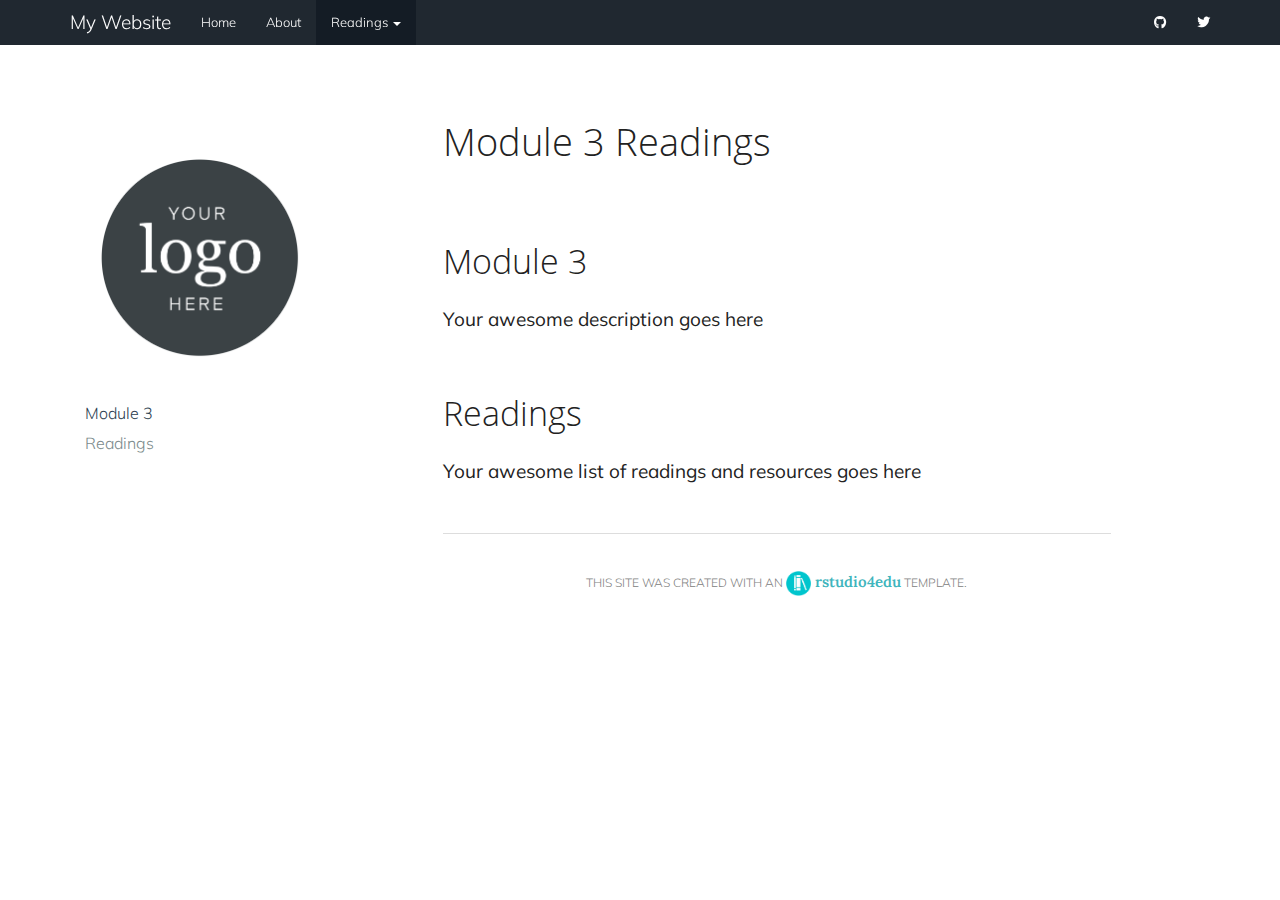
<file: docs/readings-module3.html>
<!DOCTYPE html>

<html xmlns="http://www.w3.org/1999/xhtml">

<head>

<meta charset="utf-8" />
<meta http-equiv="Content-Type" content="text/html; charset=utf-8" />
<meta name="generator" content="pandoc" />
<meta http-equiv="X-UA-Compatible" content="IE=EDGE" />




<title>Module 3 Readings</title>

<script src="site_libs/jquery-1.11.3/jquery.min.js"></script>
<meta name="viewport" content="width=device-width, initial-scale=1" />
<link href="site_libs/bootstrap-3.3.5/css/yeti.min.css" rel="stylesheet" />
<script src="site_libs/bootstrap-3.3.5/js/bootstrap.min.js"></script>
<script src="site_libs/bootstrap-3.3.5/shim/html5shiv.min.js"></script>
<script src="site_libs/bootstrap-3.3.5/shim/respond.min.js"></script>
<script src="site_libs/jqueryui-1.11.4/jquery-ui.min.js"></script>
<link href="site_libs/tocify-1.9.1/jquery.tocify.css" rel="stylesheet" />
<script src="site_libs/tocify-1.9.1/jquery.tocify.js"></script>
<script src="site_libs/navigation-1.1/tabsets.js"></script>
<link href="site_libs/font-awesome-5.1.0/css/all.css" rel="stylesheet" />
<link href="site_libs/font-awesome-5.1.0/css/v4-shims.css" rel="stylesheet" />
<link rel="icon" type="image/png" href="favicon.ico"/>




<style type="text/css">
h1 {
  font-size: 34px;
}
h1.title {
  font-size: 38px;
}
h2 {
  font-size: 30px;
}
h3 {
  font-size: 24px;
}
h4 {
  font-size: 18px;
}
h5 {
  font-size: 16px;
}
h6 {
  font-size: 12px;
}
.table th:not([align]) {
  text-align: left;
}
</style>

<link rel="stylesheet" href="style.css" type="text/css" />



<style type = "text/css">
.main-container {
  max-width: 940px;
  margin-left: auto;
  margin-right: auto;
}
code {
  color: inherit;
  background-color: rgba(0, 0, 0, 0.04);
}
img {
  max-width:100%;
}
.tabbed-pane {
  padding-top: 12px;
}
.html-widget {
  margin-bottom: 20px;
}
button.code-folding-btn:focus {
  outline: none;
}
summary {
  display: list-item;
}
</style>


<style type="text/css">
/* padding for bootstrap navbar */
body {
  padding-top: 45px;
  padding-bottom: 40px;
}
/* offset scroll position for anchor links (for fixed navbar)  */
.section h1 {
  padding-top: 50px;
  margin-top: -50px;
}
.section h2 {
  padding-top: 50px;
  margin-top: -50px;
}
.section h3 {
  padding-top: 50px;
  margin-top: -50px;
}
.section h4 {
  padding-top: 50px;
  margin-top: -50px;
}
.section h5 {
  padding-top: 50px;
  margin-top: -50px;
}
.section h6 {
  padding-top: 50px;
  margin-top: -50px;
}
.dropdown-submenu {
  position: relative;
}
.dropdown-submenu>.dropdown-menu {
  top: 0;
  left: 100%;
  margin-top: -6px;
  margin-left: -1px;
  border-radius: 0 6px 6px 6px;
}
.dropdown-submenu:hover>.dropdown-menu {
  display: block;
}
.dropdown-submenu>a:after {
  display: block;
  content: " ";
  float: right;
  width: 0;
  height: 0;
  border-color: transparent;
  border-style: solid;
  border-width: 5px 0 5px 5px;
  border-left-color: #cccccc;
  margin-top: 5px;
  margin-right: -10px;
}
.dropdown-submenu:hover>a:after {
  border-left-color: #ffffff;
}
.dropdown-submenu.pull-left {
  float: none;
}
.dropdown-submenu.pull-left>.dropdown-menu {
  left: -100%;
  margin-left: 10px;
  border-radius: 6px 0 6px 6px;
}
</style>

<script>
// manage active state of menu based on current page
$(document).ready(function () {
  // active menu anchor
  href = window.location.pathname
  href = href.substr(href.lastIndexOf('/') + 1)
  if (href === "")
    href = "index.html";
  var menuAnchor = $('a[href="' + href + '"]');

  // mark it active
  menuAnchor.parent().addClass('active');

  // if it's got a parent navbar menu mark it active as well
  menuAnchor.closest('li.dropdown').addClass('active');
});
</script>

<!-- tabsets -->

<style type="text/css">
.tabset-dropdown > .nav-tabs {
  display: inline-table;
  max-height: 500px;
  min-height: 44px;
  overflow-y: auto;
  background: white;
  border: 1px solid #ddd;
  border-radius: 4px;
}

.tabset-dropdown > .nav-tabs > li.active:before {
  content: "";
  font-family: 'Glyphicons Halflings';
  display: inline-block;
  padding: 10px;
  border-right: 1px solid #ddd;
}

.tabset-dropdown > .nav-tabs.nav-tabs-open > li.active:before {
  content: "&#xe258;";
  border: none;
}

.tabset-dropdown > .nav-tabs.nav-tabs-open:before {
  content: "";
  font-family: 'Glyphicons Halflings';
  display: inline-block;
  padding: 10px;
  border-right: 1px solid #ddd;
}

.tabset-dropdown > .nav-tabs > li.active {
  display: block;
}

.tabset-dropdown > .nav-tabs > li > a,
.tabset-dropdown > .nav-tabs > li > a:focus,
.tabset-dropdown > .nav-tabs > li > a:hover {
  border: none;
  display: inline-block;
  border-radius: 4px;
}

.tabset-dropdown > .nav-tabs.nav-tabs-open > li {
  display: block;
  float: none;
}

.tabset-dropdown > .nav-tabs > li {
  display: none;
}
</style>

<!-- code folding -->



<style type="text/css">

#TOC {
  margin: 25px 0px 20px 0px;
}
@media (max-width: 768px) {
#TOC {
  position: relative;
  width: 100%;
}
}


.toc-content {
  padding-left: 30px;
  padding-right: 40px;
}

div.main-container {
  max-width: 1200px;
}

div.tocify {
  width: 20%;
  max-width: 260px;
  max-height: 85%;
}

@media (min-width: 768px) and (max-width: 991px) {
  div.tocify {
    width: 25%;
  }
}

@media (max-width: 767px) {
  div.tocify {
    width: 100%;
    max-width: none;
  }
}

.tocify ul, .tocify li {
  line-height: 20px;
}

.tocify-subheader .tocify-item {
  font-size: 0.90em;
}

.tocify .list-group-item {
  border-radius: 0px;
}


</style>



</head>

<body>


<div class="container-fluid main-container">


<!-- setup 3col/9col grid for toc_float and main content  -->
<div class="row-fluid">
<div class="col-xs-12 col-sm-4 col-md-3">
<div id="TOC" class="tocify">
</div>
</div>

<div class="toc-content col-xs-12 col-sm-8 col-md-9">




<div class="navbar navbar-default  navbar-fixed-top" role="navigation">
  <div class="container">
    <div class="navbar-header">
      <button type="button" class="navbar-toggle collapsed" data-toggle="collapse" data-target="#navbar">
        <span class="icon-bar"></span>
        <span class="icon-bar"></span>
        <span class="icon-bar"></span>
      </button>
      <a class="navbar-brand" href="index.html">My Website</a>
    </div>
    <div id="navbar" class="navbar-collapse collapse">
      <ul class="nav navbar-nav">
        <li>
  <a href="index.html">Home</a>
</li>
<li>
  <a href="about.html">About</a>
</li>
<li class="dropdown">
  <a href="#" class="dropdown-toggle" data-toggle="dropdown" role="button" aria-expanded="false">
    Readings
     
    <span class="caret"></span>
  </a>
  <ul class="dropdown-menu" role="menu">
    <li class="dropdown-header">Semester 1</li>
    <li>
      <a href="readings-module1.html">Module 1</a>
    </li>
    <li>
      <a href="readings-module2.html">Module 2</a>
    </li>
    <li class="divider"></li>
    <li class="dropdown-header">Semester 2</li>
    <li>
      <a href="readings-module3.html">Module 3</a>
    </li>
    <li>
      <a href="readings-module4.html">Module 4</a>
    </li>
  </ul>
</li>
      </ul>
      <ul class="nav navbar-nav navbar-right">
        <li>
  <a href="https://github.com/rstudio4edu">
    <span class="fa fa-github"></span>
     
  </a>
</li>
<li>
  <a href="https://twitter.com/rstudio">
    <span class="fa fa-twitter"></span>
     
  </a>
</li>
      </ul>
    </div><!--/.nav-collapse -->
  </div><!--/.container -->
</div><!--/.navbar -->

<div class="fluid-row" id="header">



<h1 class="title toc-ignore">Module 3 Readings</h1>

</div>


<div id="module-3" class="section level1">
<h1>Module 3</h1>
<p>Your awesome description goes here</p>
</div>
<div id="readings" class="section level1">
<h1>Readings</h1>
<p>Your awesome list of readings and resources goes here</p>
</div>

<div class="footer"> 
  
  <hr> 
  
  <p> <!--your footer content can go here--> </p>

  <p class="rstudio4edu-footer">This site was created with an <a class="rstudio4edu-link" href="https://rstudio4edu.github.io/rstudio4edu-book/"> <img class="rstudio4edu-footer-logo" src="logo-mark-rstudio4edu.png">&nbsp;rstudio4edu</a> template.</p>


</div>


</div>
</div>

</div>

<script>

// add bootstrap table styles to pandoc tables
function bootstrapStylePandocTables() {
  $('tr.header').parent('thead').parent('table').addClass('table table-condensed');
}
$(document).ready(function () {
  bootstrapStylePandocTables();
});


</script>

<!-- tabsets -->

<script>
$(document).ready(function () {
  window.buildTabsets("TOC");
});

$(document).ready(function () {
  $('.tabset-dropdown > .nav-tabs > li').click(function () {
    $(this).parent().toggleClass('nav-tabs-open')
  });
});
</script>

<!-- code folding -->

<script>
$(document).ready(function ()  {

    // move toc-ignore selectors from section div to header
    $('div.section.toc-ignore')
        .removeClass('toc-ignore')
        .children('h1,h2,h3,h4,h5').addClass('toc-ignore');

    // establish options
    var options = {
      selectors: "h1,h2,h3",
      theme: "bootstrap3",
      context: '.toc-content',
      hashGenerator: function (text) {
        return text.replace(/[.\\/?&!#<>]/g, '').replace(/\s/g, '_').toLowerCase();
      },
      ignoreSelector: ".toc-ignore",
      scrollTo: 0
    };
    options.showAndHide = true;
    options.smoothScroll = true;

    // tocify
    var toc = $("#TOC").tocify(options).data("toc-tocify");
});
</script>

<!-- dynamically load mathjax for compatibility with self-contained -->
<script>
  (function () {
    var script = document.createElement("script");
    script.type = "text/javascript";
    script.src  = "https://mathjax.rstudio.com/latest/MathJax.js?config=TeX-AMS-MML_HTMLorMML";
    document.getElementsByTagName("head")[0].appendChild(script);
  })();
</script>

</body>
</html>
</file>
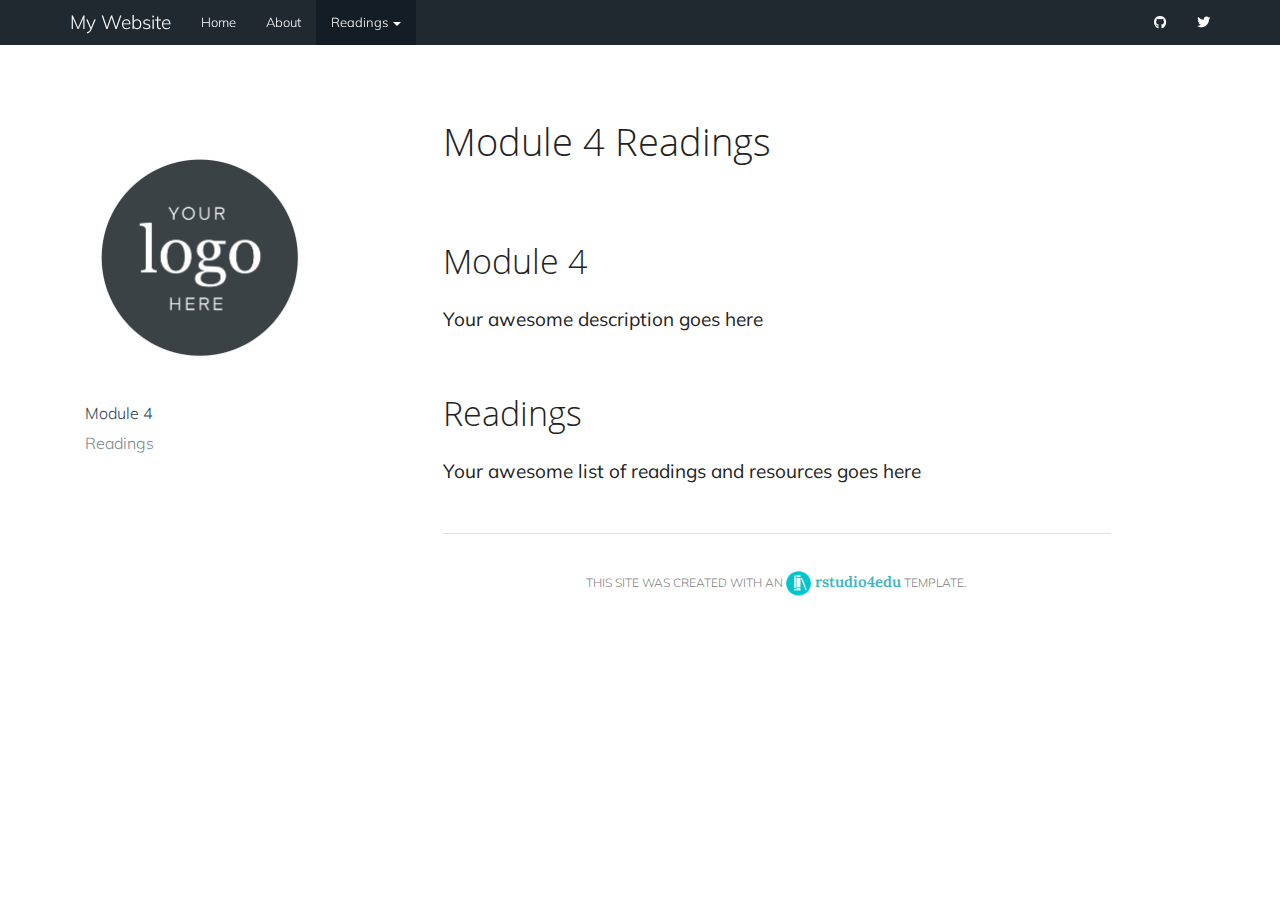
<file: docs/readings-module4.html>
<!DOCTYPE html>

<html xmlns="http://www.w3.org/1999/xhtml">

<head>

<meta charset="utf-8" />
<meta http-equiv="Content-Type" content="text/html; charset=utf-8" />
<meta name="generator" content="pandoc" />
<meta http-equiv="X-UA-Compatible" content="IE=EDGE" />




<title>Module 4 Readings</title>

<script src="site_libs/jquery-1.11.3/jquery.min.js"></script>
<meta name="viewport" content="width=device-width, initial-scale=1" />
<link href="site_libs/bootstrap-3.3.5/css/yeti.min.css" rel="stylesheet" />
<script src="site_libs/bootstrap-3.3.5/js/bootstrap.min.js"></script>
<script src="site_libs/bootstrap-3.3.5/shim/html5shiv.min.js"></script>
<script src="site_libs/bootstrap-3.3.5/shim/respond.min.js"></script>
<script src="site_libs/jqueryui-1.11.4/jquery-ui.min.js"></script>
<link href="site_libs/tocify-1.9.1/jquery.tocify.css" rel="stylesheet" />
<script src="site_libs/tocify-1.9.1/jquery.tocify.js"></script>
<script src="site_libs/navigation-1.1/tabsets.js"></script>
<link href="site_libs/font-awesome-5.1.0/css/all.css" rel="stylesheet" />
<link href="site_libs/font-awesome-5.1.0/css/v4-shims.css" rel="stylesheet" />
<link rel="icon" type="image/png" href="favicon.ico"/>




<style type="text/css">
h1 {
  font-size: 34px;
}
h1.title {
  font-size: 38px;
}
h2 {
  font-size: 30px;
}
h3 {
  font-size: 24px;
}
h4 {
  font-size: 18px;
}
h5 {
  font-size: 16px;
}
h6 {
  font-size: 12px;
}
.table th:not([align]) {
  text-align: left;
}
</style>

<link rel="stylesheet" href="style.css" type="text/css" />



<style type = "text/css">
.main-container {
  max-width: 940px;
  margin-left: auto;
  margin-right: auto;
}
code {
  color: inherit;
  background-color: rgba(0, 0, 0, 0.04);
}
img {
  max-width:100%;
}
.tabbed-pane {
  padding-top: 12px;
}
.html-widget {
  margin-bottom: 20px;
}
button.code-folding-btn:focus {
  outline: none;
}
summary {
  display: list-item;
}
</style>


<style type="text/css">
/* padding for bootstrap navbar */
body {
  padding-top: 45px;
  padding-bottom: 40px;
}
/* offset scroll position for anchor links (for fixed navbar)  */
.section h1 {
  padding-top: 50px;
  margin-top: -50px;
}
.section h2 {
  padding-top: 50px;
  margin-top: -50px;
}
.section h3 {
  padding-top: 50px;
  margin-top: -50px;
}
.section h4 {
  padding-top: 50px;
  margin-top: -50px;
}
.section h5 {
  padding-top: 50px;
  margin-top: -50px;
}
.section h6 {
  padding-top: 50px;
  margin-top: -50px;
}
.dropdown-submenu {
  position: relative;
}
.dropdown-submenu>.dropdown-menu {
  top: 0;
  left: 100%;
  margin-top: -6px;
  margin-left: -1px;
  border-radius: 0 6px 6px 6px;
}
.dropdown-submenu:hover>.dropdown-menu {
  display: block;
}
.dropdown-submenu>a:after {
  display: block;
  content: " ";
  float: right;
  width: 0;
  height: 0;
  border-color: transparent;
  border-style: solid;
  border-width: 5px 0 5px 5px;
  border-left-color: #cccccc;
  margin-top: 5px;
  margin-right: -10px;
}
.dropdown-submenu:hover>a:after {
  border-left-color: #ffffff;
}
.dropdown-submenu.pull-left {
  float: none;
}
.dropdown-submenu.pull-left>.dropdown-menu {
  left: -100%;
  margin-left: 10px;
  border-radius: 6px 0 6px 6px;
}
</style>

<script>
// manage active state of menu based on current page
$(document).ready(function () {
  // active menu anchor
  href = window.location.pathname
  href = href.substr(href.lastIndexOf('/') + 1)
  if (href === "")
    href = "index.html";
  var menuAnchor = $('a[href="' + href + '"]');

  // mark it active
  menuAnchor.parent().addClass('active');

  // if it's got a parent navbar menu mark it active as well
  menuAnchor.closest('li.dropdown').addClass('active');
});
</script>

<!-- tabsets -->

<style type="text/css">
.tabset-dropdown > .nav-tabs {
  display: inline-table;
  max-height: 500px;
  min-height: 44px;
  overflow-y: auto;
  background: white;
  border: 1px solid #ddd;
  border-radius: 4px;
}

.tabset-dropdown > .nav-tabs > li.active:before {
  content: "";
  font-family: 'Glyphicons Halflings';
  display: inline-block;
  padding: 10px;
  border-right: 1px solid #ddd;
}

.tabset-dropdown > .nav-tabs.nav-tabs-open > li.active:before {
  content: "&#xe258;";
  border: none;
}

.tabset-dropdown > .nav-tabs.nav-tabs-open:before {
  content: "";
  font-family: 'Glyphicons Halflings';
  display: inline-block;
  padding: 10px;
  border-right: 1px solid #ddd;
}

.tabset-dropdown > .nav-tabs > li.active {
  display: block;
}

.tabset-dropdown > .nav-tabs > li > a,
.tabset-dropdown > .nav-tabs > li > a:focus,
.tabset-dropdown > .nav-tabs > li > a:hover {
  border: none;
  display: inline-block;
  border-radius: 4px;
}

.tabset-dropdown > .nav-tabs.nav-tabs-open > li {
  display: block;
  float: none;
}

.tabset-dropdown > .nav-tabs > li {
  display: none;
}
</style>

<!-- code folding -->



<style type="text/css">

#TOC {
  margin: 25px 0px 20px 0px;
}
@media (max-width: 768px) {
#TOC {
  position: relative;
  width: 100%;
}
}


.toc-content {
  padding-left: 30px;
  padding-right: 40px;
}

div.main-container {
  max-width: 1200px;
}

div.tocify {
  width: 20%;
  max-width: 260px;
  max-height: 85%;
}

@media (min-width: 768px) and (max-width: 991px) {
  div.tocify {
    width: 25%;
  }
}

@media (max-width: 767px) {
  div.tocify {
    width: 100%;
    max-width: none;
  }
}

.tocify ul, .tocify li {
  line-height: 20px;
}

.tocify-subheader .tocify-item {
  font-size: 0.90em;
}

.tocify .list-group-item {
  border-radius: 0px;
}


</style>



</head>

<body>


<div class="container-fluid main-container">


<!-- setup 3col/9col grid for toc_float and main content  -->
<div class="row-fluid">
<div class="col-xs-12 col-sm-4 col-md-3">
<div id="TOC" class="tocify">
</div>
</div>

<div class="toc-content col-xs-12 col-sm-8 col-md-9">




<div class="navbar navbar-default  navbar-fixed-top" role="navigation">
  <div class="container">
    <div class="navbar-header">
      <button type="button" class="navbar-toggle collapsed" data-toggle="collapse" data-target="#navbar">
        <span class="icon-bar"></span>
        <span class="icon-bar"></span>
        <span class="icon-bar"></span>
      </button>
      <a class="navbar-brand" href="index.html">My Website</a>
    </div>
    <div id="navbar" class="navbar-collapse collapse">
      <ul class="nav navbar-nav">
        <li>
  <a href="index.html">Home</a>
</li>
<li>
  <a href="about.html">About</a>
</li>
<li class="dropdown">
  <a href="#" class="dropdown-toggle" data-toggle="dropdown" role="button" aria-expanded="false">
    Readings
     
    <span class="caret"></span>
  </a>
  <ul class="dropdown-menu" role="menu">
    <li class="dropdown-header">Semester 1</li>
    <li>
      <a href="readings-module1.html">Module 1</a>
    </li>
    <li>
      <a href="readings-module2.html">Module 2</a>
    </li>
    <li class="divider"></li>
    <li class="dropdown-header">Semester 2</li>
    <li>
      <a href="readings-module3.html">Module 3</a>
    </li>
    <li>
      <a href="readings-module4.html">Module 4</a>
    </li>
  </ul>
</li>
      </ul>
      <ul class="nav navbar-nav navbar-right">
        <li>
  <a href="https://github.com/rstudio4edu">
    <span class="fa fa-github"></span>
     
  </a>
</li>
<li>
  <a href="https://twitter.com/rstudio">
    <span class="fa fa-twitter"></span>
     
  </a>
</li>
      </ul>
    </div><!--/.nav-collapse -->
  </div><!--/.container -->
</div><!--/.navbar -->

<div class="fluid-row" id="header">



<h1 class="title toc-ignore">Module 4 Readings</h1>

</div>


<div id="module-4" class="section level1">
<h1>Module 4</h1>
<p>Your awesome description goes here</p>
</div>
<div id="readings" class="section level1">
<h1>Readings</h1>
<p>Your awesome list of readings and resources goes here</p>
</div>

<div class="footer"> 
  
  <hr> 
  
  <p> <!--your footer content can go here--> </p>

  <p class="rstudio4edu-footer">This site was created with an <a class="rstudio4edu-link" href="https://rstudio4edu.github.io/rstudio4edu-book/"> <img class="rstudio4edu-footer-logo" src="logo-mark-rstudio4edu.png">&nbsp;rstudio4edu</a> template.</p>


</div>


</div>
</div>

</div>

<script>

// add bootstrap table styles to pandoc tables
function bootstrapStylePandocTables() {
  $('tr.header').parent('thead').parent('table').addClass('table table-condensed');
}
$(document).ready(function () {
  bootstrapStylePandocTables();
});


</script>

<!-- tabsets -->

<script>
$(document).ready(function () {
  window.buildTabsets("TOC");
});

$(document).ready(function () {
  $('.tabset-dropdown > .nav-tabs > li').click(function () {
    $(this).parent().toggleClass('nav-tabs-open')
  });
});
</script>

<!-- code folding -->

<script>
$(document).ready(function ()  {

    // move toc-ignore selectors from section div to header
    $('div.section.toc-ignore')
        .removeClass('toc-ignore')
        .children('h1,h2,h3,h4,h5').addClass('toc-ignore');

    // establish options
    var options = {
      selectors: "h1,h2,h3",
      theme: "bootstrap3",
      context: '.toc-content',
      hashGenerator: function (text) {
        return text.replace(/[.\\/?&!#<>]/g, '').replace(/\s/g, '_').toLowerCase();
      },
      ignoreSelector: ".toc-ignore",
      scrollTo: 0
    };
    options.showAndHide = true;
    options.smoothScroll = true;

    // tocify
    var toc = $("#TOC").tocify(options).data("toc-tocify");
});
</script>

<!-- dynamically load mathjax for compatibility with self-contained -->
<script>
  (function () {
    var script = document.createElement("script");
    script.type = "text/javascript";
    script.src  = "https://mathjax.rstudio.com/latest/MathJax.js?config=TeX-AMS-MML_HTMLorMML";
    document.getElementsByTagName("head")[0].appendChild(script);
  })();
</script>

</body>
</html>
</file>
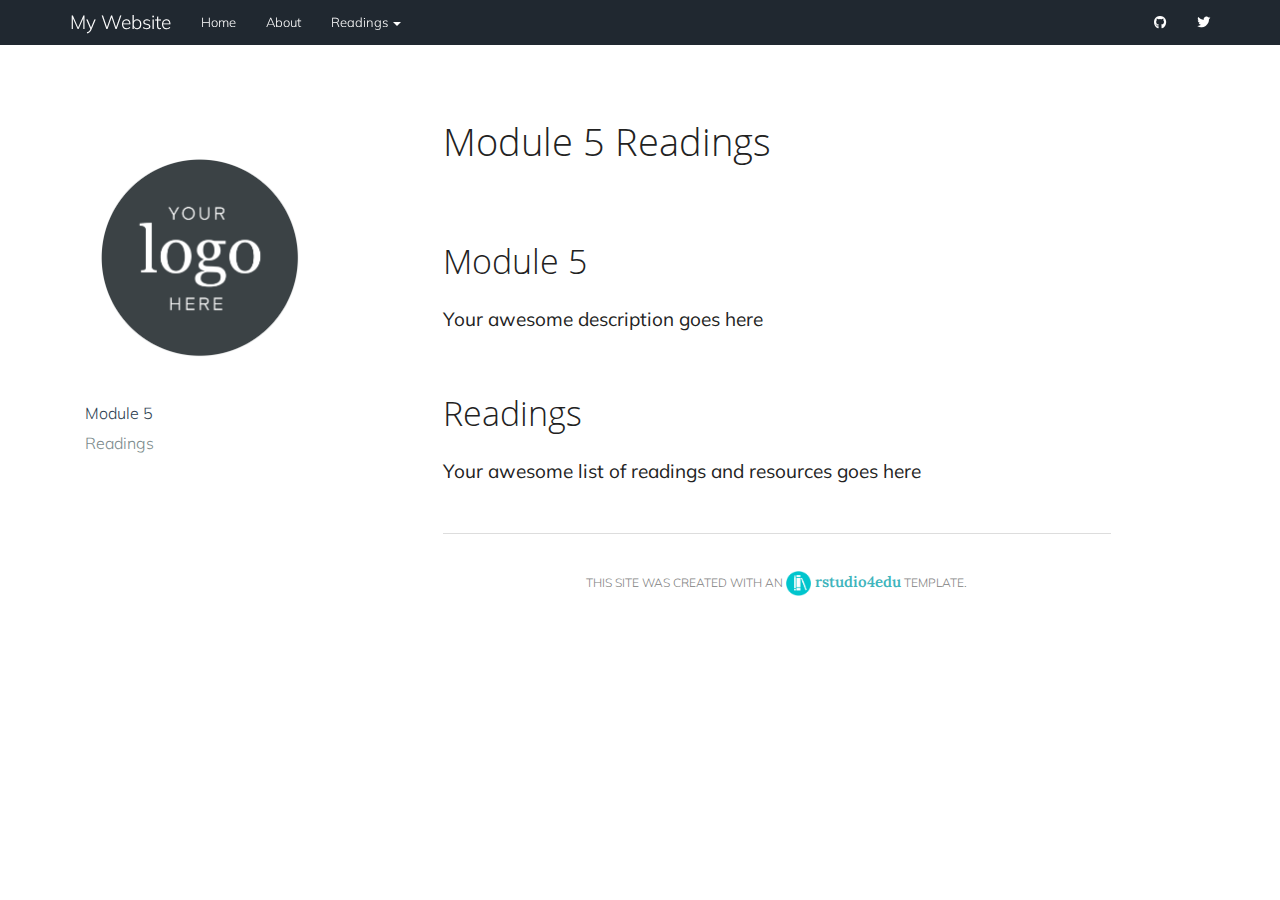
<file: docs/readings-module5.html>
<!DOCTYPE html>

<html xmlns="http://www.w3.org/1999/xhtml">

<head>

<meta charset="utf-8" />
<meta http-equiv="Content-Type" content="text/html; charset=utf-8" />
<meta name="generator" content="pandoc" />
<meta http-equiv="X-UA-Compatible" content="IE=EDGE" />




<title>Module 5 Readings</title>

<script src="site_libs/jquery-1.11.3/jquery.min.js"></script>
<meta name="viewport" content="width=device-width, initial-scale=1" />
<link href="site_libs/bootstrap-3.3.5/css/yeti.min.css" rel="stylesheet" />
<script src="site_libs/bootstrap-3.3.5/js/bootstrap.min.js"></script>
<script src="site_libs/bootstrap-3.3.5/shim/html5shiv.min.js"></script>
<script src="site_libs/bootstrap-3.3.5/shim/respond.min.js"></script>
<script src="site_libs/jqueryui-1.11.4/jquery-ui.min.js"></script>
<link href="site_libs/tocify-1.9.1/jquery.tocify.css" rel="stylesheet" />
<script src="site_libs/tocify-1.9.1/jquery.tocify.js"></script>
<script src="site_libs/navigation-1.1/tabsets.js"></script>
<link href="site_libs/font-awesome-5.1.0/css/all.css" rel="stylesheet" />
<link href="site_libs/font-awesome-5.1.0/css/v4-shims.css" rel="stylesheet" />
<link rel="icon" type="image/png" href="favicon.ico"/>




<style type="text/css">
h1 {
  font-size: 34px;
}
h1.title {
  font-size: 38px;
}
h2 {
  font-size: 30px;
}
h3 {
  font-size: 24px;
}
h4 {
  font-size: 18px;
}
h5 {
  font-size: 16px;
}
h6 {
  font-size: 12px;
}
.table th:not([align]) {
  text-align: left;
}
</style>

<link rel="stylesheet" href="style.css" type="text/css" />



<style type = "text/css">
.main-container {
  max-width: 940px;
  margin-left: auto;
  margin-right: auto;
}
code {
  color: inherit;
  background-color: rgba(0, 0, 0, 0.04);
}
img {
  max-width:100%;
}
.tabbed-pane {
  padding-top: 12px;
}
.html-widget {
  margin-bottom: 20px;
}
button.code-folding-btn:focus {
  outline: none;
}
summary {
  display: list-item;
}
</style>


<style type="text/css">
/* padding for bootstrap navbar */
body {
  padding-top: 45px;
  padding-bottom: 40px;
}
/* offset scroll position for anchor links (for fixed navbar)  */
.section h1 {
  padding-top: 50px;
  margin-top: -50px;
}
.section h2 {
  padding-top: 50px;
  margin-top: -50px;
}
.section h3 {
  padding-top: 50px;
  margin-top: -50px;
}
.section h4 {
  padding-top: 50px;
  margin-top: -50px;
}
.section h5 {
  padding-top: 50px;
  margin-top: -50px;
}
.section h6 {
  padding-top: 50px;
  margin-top: -50px;
}
.dropdown-submenu {
  position: relative;
}
.dropdown-submenu>.dropdown-menu {
  top: 0;
  left: 100%;
  margin-top: -6px;
  margin-left: -1px;
  border-radius: 0 6px 6px 6px;
}
.dropdown-submenu:hover>.dropdown-menu {
  display: block;
}
.dropdown-submenu>a:after {
  display: block;
  content: " ";
  float: right;
  width: 0;
  height: 0;
  border-color: transparent;
  border-style: solid;
  border-width: 5px 0 5px 5px;
  border-left-color: #cccccc;
  margin-top: 5px;
  margin-right: -10px;
}
.dropdown-submenu:hover>a:after {
  border-left-color: #ffffff;
}
.dropdown-submenu.pull-left {
  float: none;
}
.dropdown-submenu.pull-left>.dropdown-menu {
  left: -100%;
  margin-left: 10px;
  border-radius: 6px 0 6px 6px;
}
</style>

<script>
// manage active state of menu based on current page
$(document).ready(function () {
  // active menu anchor
  href = window.location.pathname
  href = href.substr(href.lastIndexOf('/') + 1)
  if (href === "")
    href = "index.html";
  var menuAnchor = $('a[href="' + href + '"]');

  // mark it active
  menuAnchor.parent().addClass('active');

  // if it's got a parent navbar menu mark it active as well
  menuAnchor.closest('li.dropdown').addClass('active');
});
</script>

<!-- tabsets -->

<style type="text/css">
.tabset-dropdown > .nav-tabs {
  display: inline-table;
  max-height: 500px;
  min-height: 44px;
  overflow-y: auto;
  background: white;
  border: 1px solid #ddd;
  border-radius: 4px;
}

.tabset-dropdown > .nav-tabs > li.active:before {
  content: "";
  font-family: 'Glyphicons Halflings';
  display: inline-block;
  padding: 10px;
  border-right: 1px solid #ddd;
}

.tabset-dropdown > .nav-tabs.nav-tabs-open > li.active:before {
  content: "&#xe258;";
  border: none;
}

.tabset-dropdown > .nav-tabs.nav-tabs-open:before {
  content: "";
  font-family: 'Glyphicons Halflings';
  display: inline-block;
  padding: 10px;
  border-right: 1px solid #ddd;
}

.tabset-dropdown > .nav-tabs > li.active {
  display: block;
}

.tabset-dropdown > .nav-tabs > li > a,
.tabset-dropdown > .nav-tabs > li > a:focus,
.tabset-dropdown > .nav-tabs > li > a:hover {
  border: none;
  display: inline-block;
  border-radius: 4px;
}

.tabset-dropdown > .nav-tabs.nav-tabs-open > li {
  display: block;
  float: none;
}

.tabset-dropdown > .nav-tabs > li {
  display: none;
}
</style>

<!-- code folding -->



<style type="text/css">

#TOC {
  margin: 25px 0px 20px 0px;
}
@media (max-width: 768px) {
#TOC {
  position: relative;
  width: 100%;
}
}


.toc-content {
  padding-left: 30px;
  padding-right: 40px;
}

div.main-container {
  max-width: 1200px;
}

div.tocify {
  width: 20%;
  max-width: 260px;
  max-height: 85%;
}

@media (min-width: 768px) and (max-width: 991px) {
  div.tocify {
    width: 25%;
  }
}

@media (max-width: 767px) {
  div.tocify {
    width: 100%;
    max-width: none;
  }
}

.tocify ul, .tocify li {
  line-height: 20px;
}

.tocify-subheader .tocify-item {
  font-size: 0.90em;
}

.tocify .list-group-item {
  border-radius: 0px;
}


</style>



</head>

<body>


<div class="container-fluid main-container">


<!-- setup 3col/9col grid for toc_float and main content  -->
<div class="row-fluid">
<div class="col-xs-12 col-sm-4 col-md-3">
<div id="TOC" class="tocify">
</div>
</div>

<div class="toc-content col-xs-12 col-sm-8 col-md-9">




<div class="navbar navbar-default  navbar-fixed-top" role="navigation">
  <div class="container">
    <div class="navbar-header">
      <button type="button" class="navbar-toggle collapsed" data-toggle="collapse" data-target="#navbar">
        <span class="icon-bar"></span>
        <span class="icon-bar"></span>
        <span class="icon-bar"></span>
      </button>
      <a class="navbar-brand" href="index.html">My Website</a>
    </div>
    <div id="navbar" class="navbar-collapse collapse">
      <ul class="nav navbar-nav">
        <li>
  <a href="index.html">Home</a>
</li>
<li>
  <a href="about.html">About</a>
</li>
<li class="dropdown">
  <a href="#" class="dropdown-toggle" data-toggle="dropdown" role="button" aria-expanded="false">
    Readings
     
    <span class="caret"></span>
  </a>
  <ul class="dropdown-menu" role="menu">
    <li class="dropdown-header">Semester 1</li>
    <li>
      <a href="readings-module1.html">Module 1</a>
    </li>
    <li>
      <a href="readings-module2.html">Module 2</a>
    </li>
    <li class="divider"></li>
    <li class="dropdown-header">Semester 2</li>
    <li>
      <a href="readings-module3.html">Module 3</a>
    </li>
    <li>
      <a href="readings-module4.html">Module 4</a>
    </li>
  </ul>
</li>
      </ul>
      <ul class="nav navbar-nav navbar-right">
        <li>
  <a href="https://github.com/rstudio4edu">
    <span class="fa fa-github"></span>
     
  </a>
</li>
<li>
  <a href="https://twitter.com/rstudio">
    <span class="fa fa-twitter"></span>
     
  </a>
</li>
      </ul>
    </div><!--/.nav-collapse -->
  </div><!--/.container -->
</div><!--/.navbar -->

<div class="fluid-row" id="header">



<h1 class="title toc-ignore">Module 5 Readings</h1>

</div>


<div id="module-5" class="section level1">
<h1>Module 5</h1>
<p>Your awesome description goes here</p>
</div>
<div id="readings" class="section level1">
<h1>Readings</h1>
<p>Your awesome list of readings and resources goes here</p>
</div>

<div class="footer"> 
  
  <hr> 
  
  <p> <!--your footer content can go here--> </p>

  <p class="rstudio4edu-footer">This site was created with an <a class="rstudio4edu-link" href="https://rstudio4edu.github.io/rstudio4edu-book/"> <img class="rstudio4edu-footer-logo" src="logo-mark-rstudio4edu.png">&nbsp;rstudio4edu</a> template.</p>


</div>


</div>
</div>

</div>

<script>

// add bootstrap table styles to pandoc tables
function bootstrapStylePandocTables() {
  $('tr.header').parent('thead').parent('table').addClass('table table-condensed');
}
$(document).ready(function () {
  bootstrapStylePandocTables();
});


</script>

<!-- tabsets -->

<script>
$(document).ready(function () {
  window.buildTabsets("TOC");
});

$(document).ready(function () {
  $('.tabset-dropdown > .nav-tabs > li').click(function () {
    $(this).parent().toggleClass('nav-tabs-open')
  });
});
</script>

<!-- code folding -->

<script>
$(document).ready(function ()  {

    // move toc-ignore selectors from section div to header
    $('div.section.toc-ignore')
        .removeClass('toc-ignore')
        .children('h1,h2,h3,h4,h5').addClass('toc-ignore');

    // establish options
    var options = {
      selectors: "h1,h2,h3",
      theme: "bootstrap3",
      context: '.toc-content',
      hashGenerator: function (text) {
        return text.replace(/[.\\/?&!#<>]/g, '').replace(/\s/g, '_').toLowerCase();
      },
      ignoreSelector: ".toc-ignore",
      scrollTo: 0
    };
    options.showAndHide = true;
    options.smoothScroll = true;

    // tocify
    var toc = $("#TOC").tocify(options).data("toc-tocify");
});
</script>

<!-- dynamically load mathjax for compatibility with self-contained -->
<script>
  (function () {
    var script = document.createElement("script");
    script.type = "text/javascript";
    script.src  = "https://mathjax.rstudio.com/latest/MathJax.js?config=TeX-AMS-MML_HTMLorMML";
    document.getElementsByTagName("head")[0].appendChild(script);
  })();
</script>

</body>
</html>
</file>
<file: docs/style.css>
@import url('https://fonts.googleapis.com/css?family=Lora|Muli:400,400i,700&display=swap');

/*------------- Whole Document---------------- */

body {
	font-family: 'Muli';
	font-size: 19px;
}


/* links */
a { 
  color: #5ebccf;
}

a:hover {
 color: #50a0b0; /* darker color when hovering */
}


/*----------------ADDING WHITE SPACE-------------*/

.title {
  margin-top: 2em !important;
  margin-bottom: 0.75em;
}

.section h1,
.section h2, 
.section h3, 
.section h4, 
.section h5 { 
  padding-top: 3em !important; /*adding so much padding because theme adds a margin-top: -65px by default */
  margin-bottom: 0.75em;
}


/* Space Between TOC and Righthand side content on large screens */

@media (min-width: 992px) {
  .col-md-9 {
    width: 75%;
    padding-left: 5em !important;
  }
}

/*---------------Add a LOGO, three options ---------*

/*1: For logo immediately above TOC, use style rule below, otherwise comment out*/

    #TOC::before {
      content: "";
      display: block;
      height: 200px;
      margin: 2em 20px 40px 20px;
      background-image: url("logo-black.png");
      background-size: contain;
      background-position: center center;
      background-repeat: no-repeat;
    }
    
    
/* 2: For logo above title in upper righthand corner, inline with Title and Author, use style rule below. Otherwise comment out*/

/*
     #header.fluid-row::before {
      content: "";
      height: 150px;
      width: 150px;
      float: right;
      background-image: url("logo-black.png");
      background-size: contain;
      background-position: center center;
      background-repeat: no-repeat;
    }
*/

/* option 3 for a logo -- above title and author, when also used with HTML file and before_body. use style rule below. otherwise comment out*/

/*
.upper-right-logo {
  margin-top: 20px;
  background-image: url("logo-black.png");
  height: 150px;
  background-size: contain;
  background-position: right;
  background-repeat: no-repeat;
}*/


/* -----------HERO IMAGE AT TOP OF PAGE -----------*/

/* LARGE HERO IMAGE AT TOP OF PAGE*/

.hero-image {
    position: relative;
    /* liner gradient tints the image darker for readability*/
    background-image: linear-gradient( rgba(0,0,0,.2), rgba(0,0,0,.2) ), url(hero-navy.jpg); 
    height: 400px;
    background-size: cover;
    background-color: #141c25f2;
    background-position: center center;
    display: flex; /* Change to `display: none` for no hero image */
    justify-content: center;
    align-items: center;
}

.top-text {
  position: relative;
  font-size: 34px;
  padding-bottom: 0.5em;
  text-transform: uppercase;
  text-align: center;
  display: block; /* Change to `display: none` for no top text */
  color: #ffffff73;
}

.bottom-text {
  position: relative;
  letter-spacing: 0.065em;
  line-height: 1em;
  font-size: 68px;
  text-transform: uppercase;
  text-align: center;
  display: block; /* Change to `display: none` for no bottom text */
  color: #ffffff;
  margin-bottom: 2.5rem;
  font-weight: bold;
}  

/*-----------------TOC----------------*/

/* Makes TOC sticky (needed if you used a hero image) */

.row-fluid{
  display: flex; /* Necessary for sticky TOC*/

}

.tocify {
  position: -webkit-sticky;
  position: sticky; 
  top: 120px; /*Controls where TOC stops when sticky */
  width: 100% !important;
  border: none;
}


/* Tweak for mobile */
@media screen and (max-width: 767px){

  .col-xs-12.col-sm-4.col-md-3 {
    display: none;
  }
  
  .top-text {
    font-size: 25px;
  }

  .bottom-text {
    font-size: 40px;
  }
  
}

/* TOC links */

.list-group-item {
    color: #7b8a8b;
    font-size: 16px;
}

.list-group-item.active {
    color: #2c3e50;
    background-color: white;
    border: none;
}

.list-group-item:hover, 
.list-group-item.active:hover {
    color: #131b23;
    background-color: white;
}


/*----------------NAVBAR ---------------*/
.navbar-default {
    background-color: #141c25f2;
}

.navbar-default .navbar-nav>.open>a, 
.navbar-default .navbar-nav>.active>a, 
a.dropdown-toggle:hover {
  background-color: #141c25 !important;
}

/* Dropdown menu color */
.navbar-default .dropdown-menu {
  background-color: #141c25;
}


/* Dropdown menu hover color */
  .navbar-default .dropdown-menu>li>a:hover {
    background-color: #202831f2;
  }

/* Navbar Links when hovered*/
.navbar-default .dropdown-menu>.active>a
.navbar-default .navbar-nav>.active>a:hover, 
.navbar-default .navbar-nav:hover, 
.navbar-default .navbar-nav>li>a:hover, 
a.navbar-brand:hover {
  color: #ffffffab !important;
  background-color: #141c25;
}


  /* -----------Question counter ---------*/

  body {
    counter-reset: li;
  }

  .question ol {
    /* Remove the default left padding */
    padding-left: 0;
  }

  .question ol>li {
  	/* Create a positioning context */
    position: relative;
    /* Disable the normal item numbering */
    list-style: none;
    width: 90%;
    padding-top: 10px;
    padding-bottom: 10px;
    padding-right: 0;
    padding-left: 120px;
  }

  .question ol>li:before,
  .question ol>p>li:before{
  	/* Use the counter as content */
    content: "Question " counter(li) ": ";
    /* Increment the counter by 1 */
    counter-increment: li;
    position: absolute;
    color: #3d85bb;
    left: -0.5px;
    font-weight: bold;
  }

  .question ol ol {
    counter-reset: subitem;
  }


/*------------FOOTER----------*/

/* Divider line above footer */
.footer hr{
  width: 100%;
  padding-bottom: 1em;
}

.footer {
  margin: 3em 0 !important;
  font-size: 16px;
  color: #808080;
  text-align: center;
  width: 90%;
  font-weight: 300;
}

.rstudio4edu-footer {
  font-size: 12px;
  text-transform: uppercase;
}

.rstudio4edu-link {
  color: #3fb5bd;
  font-family: "Lora";
  text-transform: none;
  font-weight: 600;
  font-size: 1.25em;
  display: inline-block;

}

.rstudio4edu-link:hover {
  text-decoration: none;
  color: #5ebccf;
}

.rstudio4edu-footer-logo {
  width: 25px;
  margin: 0px;
}

.tocify-extend-page {
  height: 0px !important; /* Gets rid of extra space after footer*/
}
</file>
<file: docs/site_libs/bootstrap-3.3.5/css/yeti.min.css>
@font-face {
  font-family: 'Open Sans';
  font-style: normal;
  font-weight: 300;
  src: url(fonts/OpenSansLight.ttf) format('truetype');
}
@font-face {
  font-family: 'Open Sans';
  font-style: normal;
  font-weight: 400;
  src: url(fonts/OpenSans.ttf) format('truetype');
}
@font-face {
  font-family: 'Open Sans';
  font-style: normal;
  font-weight: 700;
  src: url(fonts/OpenSansBold.ttf) format('truetype');
}
@font-face {
  font-family: 'Open Sans';
  font-style: italic;
  font-weight: 300;
  src: url(fonts/OpenSansLightItalic.ttf) format('truetype');
}
@font-face {
  font-family: 'Open Sans';
  font-style: italic;
  font-weight: 400;
  src: url(fonts/OpenSansItalic.ttf) format('truetype');
}
@font-face {
  font-family: 'Open Sans';
  font-style: italic;
  font-weight: 700;
  src: url(fonts/OpenSansBoldItalic.ttf) format('truetype');
}


/*!
 * bootswatch v3.3.6
 * Homepage: http://bootswatch.com
 * Copyright 2012-2015 Thomas Park
 * Licensed under MIT
 * Based on Bootstrap
*//*!
 * Bootstrap v3.3.6 (http://getbootstrap.com)
 * Copyright 2011-2015 Twitter, Inc.
 * Licensed under MIT (https://github.com/twbs/bootstrap/blob/master/LICENSE)
 *//*! normalize.css v3.0.3 | MIT License | github.com/necolas/normalize.css */html{font-family:sans-serif;-ms-text-size-adjust:100%;-webkit-text-size-adjust:100%}body{margin:0}article,aside,details,figcaption,figure,footer,header,hgroup,main,menu,nav,section,summary{display:block}audio,canvas,progress,video{display:inline-block;vertical-align:baseline}audio:not([controls]){display:none;height:0}[hidden],template{display:none}a{background-color:transparent}a:active,a:hover{outline:0}abbr[title]{border-bottom:1px dotted}b,strong{font-weight:bold}dfn{font-style:italic}h1{font-size:2em;margin:0.67em 0}mark{background:#ff0;color:#000}small{font-size:80%}sub,sup{font-size:75%;line-height:0;position:relative;vertical-align:baseline}sup{top:-0.5em}sub{bottom:-0.25em}img{border:0}svg:not(:root){overflow:hidden}figure{margin:1em 40px}hr{-webkit-box-sizing:content-box;-moz-box-sizing:content-box;box-sizing:content-box;height:0}pre{overflow:auto}code,kbd,pre,samp{font-family:monospace, monospace;font-size:1em}button,input,optgroup,select,textarea{color:inherit;font:inherit;margin:0}button{overflow:visible}button,select{text-transform:none}button,html input[type="button"],input[type="reset"],input[type="submit"]{-webkit-appearance:button;cursor:pointer}button[disabled],html input[disabled]{cursor:default}button::-moz-focus-inner,input::-moz-focus-inner{border:0;padding:0}input{line-height:normal}input[type="checkbox"],input[type="radio"]{-webkit-box-sizing:border-box;-moz-box-sizing:border-box;box-sizing:border-box;padding:0}input[type="number"]::-webkit-inner-spin-button,input[type="number"]::-webkit-outer-spin-button{height:auto}input[type="search"]{-webkit-appearance:textfield;-webkit-box-sizing:content-box;-moz-box-sizing:content-box;box-sizing:content-box}input[type="search"]::-webkit-search-cancel-button,input[type="search"]::-webkit-search-decoration{-webkit-appearance:none}fieldset{border:1px solid #c0c0c0;margin:0 2px;padding:0.35em 0.625em 0.75em}legend{border:0;padding:0}textarea{overflow:auto}optgroup{font-weight:bold}table{border-collapse:collapse;border-spacing:0}td,th{padding:0}/*! Source: https://github.com/h5bp/html5-boilerplate/blob/master/src/css/main.css */@media print{*,*:before,*:after{background:transparent !important;color:#000 !important;-webkit-box-shadow:none !important;box-shadow:none !important;text-shadow:none !important}a,a:visited{text-decoration:underline}a[href]:after{content:" (" attr(href) ")"}abbr[title]:after{content:" (" attr(title) ")"}a[href^="#"]:after,a[href^="javascript:"]:after{content:""}pre,blockquote{border:1px solid #999;page-break-inside:avoid}thead{display:table-header-group}tr,img{page-break-inside:avoid}img{max-width:100% !important}p,h2,h3{orphans:3;widows:3}h2,h3{page-break-after:avoid}.navbar{display:none}.btn>.caret,.dropup>.btn>.caret{border-top-color:#000 !important}.label{border:1px solid #000}.table{border-collapse:collapse !important}.table td,.table th{background-color:#fff !important}.table-bordered th,.table-bordered td{border:1px solid #ddd !important}}@font-face{font-family:'Glyphicons Halflings';src:url('../fonts/glyphicons-halflings-regular.eot');src:url('../fonts/glyphicons-halflings-regular.eot?#iefix') format('embedded-opentype'),url('../fonts/glyphicons-halflings-regular.woff') format('woff'),url('../fonts/glyphicons-halflings-regular.ttf') format('truetype'),url('../fonts/glyphicons-halflings-regular.svg#glyphicons_halflingsregular') format('svg')}.glyphicon{position:relative;top:1px;display:inline-block;font-family:'Glyphicons Halflings';font-style:normal;font-weight:normal;line-height:1;-webkit-font-smoothing:antialiased;-moz-osx-font-smoothing:grayscale}.glyphicon-asterisk:before{content:"\002a"}.glyphicon-plus:before{content:"\002b"}.glyphicon-euro:before,.glyphicon-eur:before{content:"\20ac"}.glyphicon-minus:before{content:"\2212"}.glyphicon-cloud:before{content:"\2601"}.glyphicon-envelope:before{content:"\2709"}.glyphicon-pencil:before{content:"\270f"}.glyphicon-glass:before{content:"\e001"}.glyphicon-music:before{content:"\e002"}.glyphicon-search:before{content:"\e003"}.glyphicon-heart:before{content:"\e005"}.glyphicon-star:before{content:"\e006"}.glyphicon-star-empty:before{content:"\e007"}.glyphicon-user:before{content:"\e008"}.glyphicon-film:before{content:"\e009"}.glyphicon-th-large:before{content:"\e010"}.glyphicon-th:before{content:"\e011"}.glyphicon-th-list:before{content:"\e012"}.glyphicon-ok:before{content:"\e013"}.glyphicon-remove:before{content:"\e014"}.glyphicon-zoom-in:before{content:"\e015"}.glyphicon-zoom-out:before{content:"\e016"}.glyphicon-off:before{content:"\e017"}.glyphicon-signal:before{content:"\e018"}.glyphicon-cog:before{content:"\e019"}.glyphicon-trash:before{content:"\e020"}.glyphicon-home:before{content:"\e021"}.glyphicon-file:before{content:"\e022"}.glyphicon-time:before{content:"\e023"}.glyphicon-road:before{content:"\e024"}.glyphicon-download-alt:before{content:"\e025"}.glyphicon-download:before{content:"\e026"}.glyphicon-upload:before{content:"\e027"}.glyphicon-inbox:before{content:"\e028"}.glyphicon-play-circle:before{content:"\e029"}.glyphicon-repeat:before{content:"\e030"}.glyphicon-refresh:before{content:"\e031"}.glyphicon-list-alt:before{content:"\e032"}.glyphicon-lock:before{content:"\e033"}.glyphicon-flag:before{content:"\e034"}.glyphicon-headphones:before{content:"\e035"}.glyphicon-volume-off:before{content:"\e036"}.glyphicon-volume-down:before{content:"\e037"}.glyphicon-volume-up:before{content:"\e038"}.glyphicon-qrcode:before{content:"\e039"}.glyphicon-barcode:before{content:"\e040"}.glyphicon-tag:before{content:"\e041"}.glyphicon-tags:before{content:"\e042"}.glyphicon-book:before{content:"\e043"}.glyphicon-bookmark:before{content:"\e044"}.glyphicon-print:before{content:"\e045"}.glyphicon-camera:before{content:"\e046"}.glyphicon-font:before{content:"\e047"}.glyphicon-bold:before{content:"\e048"}.glyphicon-italic:before{content:"\e049"}.glyphicon-text-height:before{content:"\e050"}.glyphicon-text-width:before{content:"\e051"}.glyphicon-align-left:before{content:"\e052"}.glyphicon-align-center:before{content:"\e053"}.glyphicon-align-right:before{content:"\e054"}.glyphicon-align-justify:before{content:"\e055"}.glyphicon-list:before{content:"\e056"}.glyphicon-indent-left:before{content:"\e057"}.glyphicon-indent-right:before{content:"\e058"}.glyphicon-facetime-video:before{content:"\e059"}.glyphicon-picture:before{content:"\e060"}.glyphicon-map-marker:before{content:"\e062"}.glyphicon-adjust:before{content:"\e063"}.glyphicon-tint:before{content:"\e064"}.glyphicon-edit:before{content:"\e065"}.glyphicon-share:before{content:"\e066"}.glyphicon-check:before{content:"\e067"}.glyphicon-move:before{content:"\e068"}.glyphicon-step-backward:before{content:"\e069"}.glyphicon-fast-backward:before{content:"\e070"}.glyphicon-backward:before{content:"\e071"}.glyphicon-play:before{content:"\e072"}.glyphicon-pause:before{content:"\e073"}.glyphicon-stop:before{content:"\e074"}.glyphicon-forward:before{content:"\e075"}.glyphicon-fast-forward:before{content:"\e076"}.glyphicon-step-forward:before{content:"\e077"}.glyphicon-eject:before{content:"\e078"}.glyphicon-chevron-left:before{content:"\e079"}.glyphicon-chevron-right:before{content:"\e080"}.glyphicon-plus-sign:before{content:"\e081"}.glyphicon-minus-sign:before{content:"\e082"}.glyphicon-remove-sign:before{content:"\e083"}.glyphicon-ok-sign:before{content:"\e084"}.glyphicon-question-sign:before{content:"\e085"}.glyphicon-info-sign:before{content:"\e086"}.glyphicon-screenshot:before{content:"\e087"}.glyphicon-remove-circle:before{content:"\e088"}.glyphicon-ok-circle:before{content:"\e089"}.glyphicon-ban-circle:before{content:"\e090"}.glyphicon-arrow-left:before{content:"\e091"}.glyphicon-arrow-right:before{content:"\e092"}.glyphicon-arrow-up:before{content:"\e093"}.glyphicon-arrow-down:before{content:"\e094"}.glyphicon-share-alt:before{content:"\e095"}.glyphicon-resize-full:before{content:"\e096"}.glyphicon-resize-small:before{content:"\e097"}.glyphicon-exclamation-sign:before{content:"\e101"}.glyphicon-gift:before{content:"\e102"}.glyphicon-leaf:before{content:"\e103"}.glyphicon-fire:before{content:"\e104"}.glyphicon-eye-open:before{content:"\e105"}.glyphicon-eye-close:before{content:"\e106"}.glyphicon-warning-sign:before{content:"\e107"}.glyphicon-plane:before{content:"\e108"}.glyphicon-calendar:before{content:"\e109"}.glyphicon-random:before{content:"\e110"}.glyphicon-comment:before{content:"\e111"}.glyphicon-magnet:before{content:"\e112"}.glyphicon-chevron-up:before{content:"\e113"}.glyphicon-chevron-down:before{content:"\e114"}.glyphicon-retweet:before{content:"\e115"}.glyphicon-shopping-cart:before{content:"\e116"}.glyphicon-folder-close:before{content:"\e117"}.glyphicon-folder-open:before{content:"\e118"}.glyphicon-resize-vertical:before{content:"\e119"}.glyphicon-resize-horizontal:before{content:"\e120"}.glyphicon-hdd:before{content:"\e121"}.glyphicon-bullhorn:before{content:"\e122"}.glyphicon-bell:before{content:"\e123"}.glyphicon-certificate:before{content:"\e124"}.glyphicon-thumbs-up:before{content:"\e125"}.glyphicon-thumbs-down:before{content:"\e126"}.glyphicon-hand-right:before{content:"\e127"}.glyphicon-hand-left:before{content:"\e128"}.glyphicon-hand-up:before{content:"\e129"}.glyphicon-hand-down:before{content:"\e130"}.glyphicon-circle-arrow-right:before{content:"\e131"}.glyphicon-circle-arrow-left:before{content:"\e132"}.glyphicon-circle-arrow-up:before{content:"\e133"}.glyphicon-circle-arrow-down:before{content:"\e134"}.glyphicon-globe:before{content:"\e135"}.glyphicon-wrench:before{content:"\e136"}.glyphicon-tasks:before{content:"\e137"}.glyphicon-filter:before{content:"\e138"}.glyphicon-briefcase:before{content:"\e139"}.glyphicon-fullscreen:before{content:"\e140"}.glyphicon-dashboard:before{content:"\e141"}.glyphicon-paperclip:before{content:"\e142"}.glyphicon-heart-empty:before{content:"\e143"}.glyphicon-link:before{content:"\e144"}.glyphicon-phone:before{content:"\e145"}.glyphicon-pushpin:before{content:"\e146"}.glyphicon-usd:before{content:"\e148"}.glyphicon-gbp:before{content:"\e149"}.glyphicon-sort:before{content:"\e150"}.glyphicon-sort-by-alphabet:before{content:"\e151"}.glyphicon-sort-by-alphabet-alt:before{content:"\e152"}.glyphicon-sort-by-order:before{content:"\e153"}.glyphicon-sort-by-order-alt:before{content:"\e154"}.glyphicon-sort-by-attributes:before{content:"\e155"}.glyphicon-sort-by-attributes-alt:before{content:"\e156"}.glyphicon-unchecked:before{content:"\e157"}.glyphicon-expand:before{content:"\e158"}.glyphicon-collapse-down:before{content:"\e159"}.glyphicon-collapse-up:before{content:"\e160"}.glyphicon-log-in:before{content:"\e161"}.glyphicon-flash:before{content:"\e162"}.glyphicon-log-out:before{content:"\e163"}.glyphicon-new-window:before{content:"\e164"}.glyphicon-record:before{content:"\e165"}.glyphicon-save:before{content:"\e166"}.glyphicon-open:before{content:"\e167"}.glyphicon-saved:before{content:"\e168"}.glyphicon-import:before{content:"\e169"}.glyphicon-export:before{content:"\e170"}.glyphicon-send:before{content:"\e171"}.glyphicon-floppy-disk:before{content:"\e172"}.glyphicon-floppy-saved:before{content:"\e173"}.glyphicon-floppy-remove:before{content:"\e174"}.glyphicon-floppy-save:before{content:"\e175"}.glyphicon-floppy-open:before{content:"\e176"}.glyphicon-credit-card:before{content:"\e177"}.glyphicon-transfer:before{content:"\e178"}.glyphicon-cutlery:before{content:"\e179"}.glyphicon-header:before{content:"\e180"}.glyphicon-compressed:before{content:"\e181"}.glyphicon-earphone:before{content:"\e182"}.glyphicon-phone-alt:before{content:"\e183"}.glyphicon-tower:before{content:"\e184"}.glyphicon-stats:before{content:"\e185"}.glyphicon-sd-video:before{content:"\e186"}.glyphicon-hd-video:before{content:"\e187"}.glyphicon-subtitles:before{content:"\e188"}.glyphicon-sound-stereo:before{content:"\e189"}.glyphicon-sound-dolby:before{content:"\e190"}.glyphicon-sound-5-1:before{content:"\e191"}.glyphicon-sound-6-1:before{content:"\e192"}.glyphicon-sound-7-1:before{content:"\e193"}.glyphicon-copyright-mark:before{content:"\e194"}.glyphicon-registration-mark:before{content:"\e195"}.glyphicon-cloud-download:before{content:"\e197"}.glyphicon-cloud-upload:before{content:"\e198"}.glyphicon-tree-conifer:before{content:"\e199"}.glyphicon-tree-deciduous:before{content:"\e200"}.glyphicon-cd:before{content:"\e201"}.glyphicon-save-file:before{content:"\e202"}.glyphicon-open-file:before{content:"\e203"}.glyphicon-level-up:before{content:"\e204"}.glyphicon-copy:before{content:"\e205"}.glyphicon-paste:before{content:"\e206"}.glyphicon-alert:before{content:"\e209"}.glyphicon-equalizer:before{content:"\e210"}.glyphicon-king:before{content:"\e211"}.glyphicon-queen:before{content:"\e212"}.glyphicon-pawn:before{content:"\e213"}.glyphicon-bishop:before{content:"\e214"}.glyphicon-knight:before{content:"\e215"}.glyphicon-baby-formula:before{content:"\e216"}.glyphicon-tent:before{content:"\26fa"}.glyphicon-blackboard:before{content:"\e218"}.glyphicon-bed:before{content:"\e219"}.glyphicon-apple:before{content:"\f8ff"}.glyphicon-erase:before{content:"\e221"}.glyphicon-hourglass:before{content:"\231b"}.glyphicon-lamp:before{content:"\e223"}.glyphicon-duplicate:before{content:"\e224"}.glyphicon-piggy-bank:before{content:"\e225"}.glyphicon-scissors:before{content:"\e226"}.glyphicon-bitcoin:before{content:"\e227"}.glyphicon-btc:before{content:"\e227"}.glyphicon-xbt:before{content:"\e227"}.glyphicon-yen:before{content:"\00a5"}.glyphicon-jpy:before{content:"\00a5"}.glyphicon-ruble:before{content:"\20bd"}.glyphicon-rub:before{content:"\20bd"}.glyphicon-scale:before{content:"\e230"}.glyphicon-ice-lolly:before{content:"\e231"}.glyphicon-ice-lolly-tasted:before{content:"\e232"}.glyphicon-education:before{content:"\e233"}.glyphicon-option-horizontal:before{content:"\e234"}.glyphicon-option-vertical:before{content:"\e235"}.glyphicon-menu-hamburger:before{content:"\e236"}.glyphicon-modal-window:before{content:"\e237"}.glyphicon-oil:before{content:"\e238"}.glyphicon-grain:before{content:"\e239"}.glyphicon-sunglasses:before{content:"\e240"}.glyphicon-text-size:before{content:"\e241"}.glyphicon-text-color:before{content:"\e242"}.glyphicon-text-background:before{content:"\e243"}.glyphicon-object-align-top:before{content:"\e244"}.glyphicon-object-align-bottom:before{content:"\e245"}.glyphicon-object-align-horizontal:before{content:"\e246"}.glyphicon-object-align-left:before{content:"\e247"}.glyphicon-object-align-vertical:before{content:"\e248"}.glyphicon-object-align-right:before{content:"\e249"}.glyphicon-triangle-right:before{content:"\e250"}.glyphicon-triangle-left:before{content:"\e251"}.glyphicon-triangle-bottom:before{content:"\e252"}.glyphicon-triangle-top:before{content:"\e253"}.glyphicon-console:before{content:"\e254"}.glyphicon-superscript:before{content:"\e255"}.glyphicon-subscript:before{content:"\e256"}.glyphicon-menu-left:before{content:"\e257"}.glyphicon-menu-right:before{content:"\e258"}.glyphicon-menu-down:before{content:"\e259"}.glyphicon-menu-up:before{content:"\e260"}*{-webkit-box-sizing:border-box;-moz-box-sizing:border-box;box-sizing:border-box}*:before,*:after{-webkit-box-sizing:border-box;-moz-box-sizing:border-box;box-sizing:border-box}html{font-size:10px;-webkit-tap-highlight-color:rgba(0,0,0,0)}body{font-family:"Open Sans","Helvetica Neue",Helvetica,Arial,sans-serif;font-size:15px;line-height:1.4;color:#222222;background-color:#ffffff}input,button,select,textarea{font-family:inherit;font-size:inherit;line-height:inherit}a{color:#008cba;text-decoration:none}a:hover,a:focus{color:#008cba;text-decoration:underline}a:focus{outline:thin dotted;outline:5px auto -webkit-focus-ring-color;outline-offset:-2px}figure{margin:0}img{vertical-align:middle}.img-responsive,.thumbnail>img,.thumbnail a>img,.carousel-inner>.item>img,.carousel-inner>.item>a>img{display:block;max-width:100%;height:auto}.img-rounded{border-radius:0}.img-thumbnail{padding:4px;line-height:1.4;background-color:#ffffff;border:1px solid #dddddd;border-radius:0;-webkit-transition:all .2s ease-in-out;-o-transition:all .2s ease-in-out;transition:all .2s ease-in-out;display:inline-block;max-width:100%;height:auto}.img-circle{border-radius:50%}hr{margin-top:21px;margin-bottom:21px;border:0;border-top:1px solid #dddddd}.sr-only{position:absolute;width:1px;height:1px;margin:-1px;padding:0;overflow:hidden;clip:rect(0, 0, 0, 0);border:0}.sr-only-focusable:active,.sr-only-focusable:focus{position:static;width:auto;height:auto;margin:0;overflow:visible;clip:auto}[role="button"]{cursor:pointer}h1,h2,h3,h4,h5,h6,.h1,.h2,.h3,.h4,.h5,.h6{font-family:"Open Sans","Helvetica Neue",Helvetica,Arial,sans-serif;font-weight:300;line-height:1.1;color:inherit}h1 small,h2 small,h3 small,h4 small,h5 small,h6 small,.h1 small,.h2 small,.h3 small,.h4 small,.h5 small,.h6 small,h1 .small,h2 .small,h3 .small,h4 .small,h5 .small,h6 .small,.h1 .small,.h2 .small,.h3 .small,.h4 .small,.h5 .small,.h6 .small{font-weight:normal;line-height:1;color:#999999}h1,.h1,h2,.h2,h3,.h3{margin-top:21px;margin-bottom:10.5px}h1 small,.h1 small,h2 small,.h2 small,h3 small,.h3 small,h1 .small,.h1 .small,h2 .small,.h2 .small,h3 .small,.h3 .small{font-size:65%}h4,.h4,h5,.h5,h6,.h6{margin-top:10.5px;margin-bottom:10.5px}h4 small,.h4 small,h5 small,.h5 small,h6 small,.h6 small,h4 .small,.h4 .small,h5 .small,.h5 .small,h6 .small,.h6 .small{font-size:75%}h1,.h1{font-size:39px}h2,.h2{font-size:32px}h3,.h3{font-size:26px}h4,.h4{font-size:19px}h5,.h5{font-size:15px}h6,.h6{font-size:13px}p{margin:0 0 10.5px}.lead{margin-bottom:21px;font-size:17px;font-weight:300;line-height:1.4}@media (min-width:768px){.lead{font-size:22.5px}}small,.small{font-size:80%}mark,.mark{background-color:#fcf8e3;padding:.2em}.text-left{text-align:left}.text-right{text-align:right}.text-center{text-align:center}.text-justify{text-align:justify}.text-nowrap{white-space:nowrap}.text-lowercase{text-transform:lowercase}.text-uppercase{text-transform:uppercase}.text-capitalize{text-transform:capitalize}.text-muted{color:#999999}.text-primary{color:#008cba}a.text-primary:hover,a.text-primary:focus{color:#006687}.text-success{color:#43ac6a}a.text-success:hover,a.text-success:focus{color:#358753}.text-info{color:#5bc0de}a.text-info:hover,a.text-info:focus{color:#31b0d5}.text-warning{color:#e99002}a.text-warning:hover,a.text-warning:focus{color:#b67102}.text-danger{color:#f04124}a.text-danger:hover,a.text-danger:focus{color:#d32a0e}.bg-primary{color:#fff;background-color:#008cba}a.bg-primary:hover,a.bg-primary:focus{background-color:#006687}.bg-success{background-color:#dff0d8}a.bg-success:hover,a.bg-success:focus{background-color:#c1e2b3}.bg-info{background-color:#d9edf7}a.bg-info:hover,a.bg-info:focus{background-color:#afd9ee}.bg-warning{background-color:#fcf8e3}a.bg-warning:hover,a.bg-warning:focus{background-color:#f7ecb5}.bg-danger{background-color:#f2dede}a.bg-danger:hover,a.bg-danger:focus{background-color:#e4b9b9}.page-header{padding-bottom:9.5px;margin:42px 0 21px;border-bottom:1px solid #dddddd}ul,ol{margin-top:0;margin-bottom:10.5px}ul ul,ol ul,ul ol,ol ol{margin-bottom:0}.list-unstyled{padding-left:0;list-style:none}.list-inline{padding-left:0;list-style:none;margin-left:-5px}.list-inline>li{display:inline-block;padding-left:5px;padding-right:5px}dl{margin-top:0;margin-bottom:21px}dt,dd{line-height:1.4}dt{font-weight:bold}dd{margin-left:0}@media (min-width:768px){.dl-horizontal dt{float:left;width:160px;clear:left;text-align:right;overflow:hidden;text-overflow:ellipsis;white-space:nowrap}.dl-horizontal dd{margin-left:180px}}abbr[title],abbr[data-original-title]{cursor:help;border-bottom:1px dotted #999999}.initialism{font-size:90%;text-transform:uppercase}blockquote{padding:10.5px 21px;margin:0 0 21px;font-size:18.75px;border-left:5px solid #dddddd}blockquote p:last-child,blockquote ul:last-child,blockquote ol:last-child{margin-bottom:0}blockquote footer,blockquote small,blockquote .small{display:block;font-size:80%;line-height:1.4;color:#6f6f6f}blockquote footer:before,blockquote small:before,blockquote .small:before{content:'\2014 \00A0'}.blockquote-reverse,blockquote.pull-right{padding-right:15px;padding-left:0;border-right:5px solid #dddddd;border-left:0;text-align:right}.blockquote-reverse footer:before,blockquote.pull-right footer:before,.blockquote-reverse small:before,blockquote.pull-right small:before,.blockquote-reverse .small:before,blockquote.pull-right .small:before{content:''}.blockquote-reverse footer:after,blockquote.pull-right footer:after,.blockquote-reverse small:after,blockquote.pull-right small:after,.blockquote-reverse .small:after,blockquote.pull-right .small:after{content:'\00A0 \2014'}address{margin-bottom:21px;font-style:normal;line-height:1.4}code,kbd,pre,samp{font-family:monospace}code{padding:2px 4px;font-size:90%;color:#c7254e;background-color:#f9f2f4;border-radius:0}kbd{padding:2px 4px;font-size:90%;color:#ffffff;background-color:#333333;border-radius:0;-webkit-box-shadow:inset 0 -1px 0 rgba(0,0,0,0.25);box-shadow:inset 0 -1px 0 rgba(0,0,0,0.25)}kbd kbd{padding:0;font-size:100%;font-weight:bold;-webkit-box-shadow:none;box-shadow:none}pre{display:block;padding:10px;margin:0 0 10.5px;font-size:14px;line-height:1.4;word-break:break-all;word-wrap:break-word;color:#333333;background-color:#f5f5f5;border:1px solid #cccccc;border-radius:0}pre code{padding:0;font-size:inherit;color:inherit;white-space:pre-wrap;background-color:transparent;border-radius:0}.pre-scrollable{max-height:340px;overflow-y:scroll}.container{margin-right:auto;margin-left:auto;padding-left:15px;padding-right:15px}@media (min-width:768px){.container{width:750px}}@media (min-width:992px){.container{width:970px}}@media (min-width:1200px){.container{width:1170px}}.container-fluid{margin-right:auto;margin-left:auto;padding-left:15px;padding-right:15px}.row{margin-left:-15px;margin-right:-15px}.col-xs-1,.col-sm-1,.col-md-1,.col-lg-1,.col-xs-2,.col-sm-2,.col-md-2,.col-lg-2,.col-xs-3,.col-sm-3,.col-md-3,.col-lg-3,.col-xs-4,.col-sm-4,.col-md-4,.col-lg-4,.col-xs-5,.col-sm-5,.col-md-5,.col-lg-5,.col-xs-6,.col-sm-6,.col-md-6,.col-lg-6,.col-xs-7,.col-sm-7,.col-md-7,.col-lg-7,.col-xs-8,.col-sm-8,.col-md-8,.col-lg-8,.col-xs-9,.col-sm-9,.col-md-9,.col-lg-9,.col-xs-10,.col-sm-10,.col-md-10,.col-lg-10,.col-xs-11,.col-sm-11,.col-md-11,.col-lg-11,.col-xs-12,.col-sm-12,.col-md-12,.col-lg-12{position:relative;min-height:1px;padding-left:15px;padding-right:15px}.col-xs-1,.col-xs-2,.col-xs-3,.col-xs-4,.col-xs-5,.col-xs-6,.col-xs-7,.col-xs-8,.col-xs-9,.col-xs-10,.col-xs-11,.col-xs-12{float:left}.col-xs-12{width:100%}.col-xs-11{width:91.66666667%}.col-xs-10{width:83.33333333%}.col-xs-9{width:75%}.col-xs-8{width:66.66666667%}.col-xs-7{width:58.33333333%}.col-xs-6{width:50%}.col-xs-5{width:41.66666667%}.col-xs-4{width:33.33333333%}.col-xs-3{width:25%}.col-xs-2{width:16.66666667%}.col-xs-1{width:8.33333333%}.col-xs-pull-12{right:100%}.col-xs-pull-11{right:91.66666667%}.col-xs-pull-10{right:83.33333333%}.col-xs-pull-9{right:75%}.col-xs-pull-8{right:66.66666667%}.col-xs-pull-7{right:58.33333333%}.col-xs-pull-6{right:50%}.col-xs-pull-5{right:41.66666667%}.col-xs-pull-4{right:33.33333333%}.col-xs-pull-3{right:25%}.col-xs-pull-2{right:16.66666667%}.col-xs-pull-1{right:8.33333333%}.col-xs-pull-0{right:auto}.col-xs-push-12{left:100%}.col-xs-push-11{left:91.66666667%}.col-xs-push-10{left:83.33333333%}.col-xs-push-9{left:75%}.col-xs-push-8{left:66.66666667%}.col-xs-push-7{left:58.33333333%}.col-xs-push-6{left:50%}.col-xs-push-5{left:41.66666667%}.col-xs-push-4{left:33.33333333%}.col-xs-push-3{left:25%}.col-xs-push-2{left:16.66666667%}.col-xs-push-1{left:8.33333333%}.col-xs-push-0{left:auto}.col-xs-offset-12{margin-left:100%}.col-xs-offset-11{margin-left:91.66666667%}.col-xs-offset-10{margin-left:83.33333333%}.col-xs-offset-9{margin-left:75%}.col-xs-offset-8{margin-left:66.66666667%}.col-xs-offset-7{margin-left:58.33333333%}.col-xs-offset-6{margin-left:50%}.col-xs-offset-5{margin-left:41.66666667%}.col-xs-offset-4{margin-left:33.33333333%}.col-xs-offset-3{margin-left:25%}.col-xs-offset-2{margin-left:16.66666667%}.col-xs-offset-1{margin-left:8.33333333%}.col-xs-offset-0{margin-left:0%}@media (min-width:768px){.col-sm-1,.col-sm-2,.col-sm-3,.col-sm-4,.col-sm-5,.col-sm-6,.col-sm-7,.col-sm-8,.col-sm-9,.col-sm-10,.col-sm-11,.col-sm-12{float:left}.col-sm-12{width:100%}.col-sm-11{width:91.66666667%}.col-sm-10{width:83.33333333%}.col-sm-9{width:75%}.col-sm-8{width:66.66666667%}.col-sm-7{width:58.33333333%}.col-sm-6{width:50%}.col-sm-5{width:41.66666667%}.col-sm-4{width:33.33333333%}.col-sm-3{width:25%}.col-sm-2{width:16.66666667%}.col-sm-1{width:8.33333333%}.col-sm-pull-12{right:100%}.col-sm-pull-11{right:91.66666667%}.col-sm-pull-10{right:83.33333333%}.col-sm-pull-9{right:75%}.col-sm-pull-8{right:66.66666667%}.col-sm-pull-7{right:58.33333333%}.col-sm-pull-6{right:50%}.col-sm-pull-5{right:41.66666667%}.col-sm-pull-4{right:33.33333333%}.col-sm-pull-3{right:25%}.col-sm-pull-2{right:16.66666667%}.col-sm-pull-1{right:8.33333333%}.col-sm-pull-0{right:auto}.col-sm-push-12{left:100%}.col-sm-push-11{left:91.66666667%}.col-sm-push-10{left:83.33333333%}.col-sm-push-9{left:75%}.col-sm-push-8{left:66.66666667%}.col-sm-push-7{left:58.33333333%}.col-sm-push-6{left:50%}.col-sm-push-5{left:41.66666667%}.col-sm-push-4{left:33.33333333%}.col-sm-push-3{left:25%}.col-sm-push-2{left:16.66666667%}.col-sm-push-1{left:8.33333333%}.col-sm-push-0{left:auto}.col-sm-offset-12{margin-left:100%}.col-sm-offset-11{margin-left:91.66666667%}.col-sm-offset-10{margin-left:83.33333333%}.col-sm-offset-9{margin-left:75%}.col-sm-offset-8{margin-left:66.66666667%}.col-sm-offset-7{margin-left:58.33333333%}.col-sm-offset-6{margin-left:50%}.col-sm-offset-5{margin-left:41.66666667%}.col-sm-offset-4{margin-left:33.33333333%}.col-sm-offset-3{margin-left:25%}.col-sm-offset-2{margin-left:16.66666667%}.col-sm-offset-1{margin-left:8.33333333%}.col-sm-offset-0{margin-left:0%}}@media (min-width:992px){.col-md-1,.col-md-2,.col-md-3,.col-md-4,.col-md-5,.col-md-6,.col-md-7,.col-md-8,.col-md-9,.col-md-10,.col-md-11,.col-md-12{float:left}.col-md-12{width:100%}.col-md-11{width:91.66666667%}.col-md-10{width:83.33333333%}.col-md-9{width:75%}.col-md-8{width:66.66666667%}.col-md-7{width:58.33333333%}.col-md-6{width:50%}.col-md-5{width:41.66666667%}.col-md-4{width:33.33333333%}.col-md-3{width:25%}.col-md-2{width:16.66666667%}.col-md-1{width:8.33333333%}.col-md-pull-12{right:100%}.col-md-pull-11{right:91.66666667%}.col-md-pull-10{right:83.33333333%}.col-md-pull-9{right:75%}.col-md-pull-8{right:66.66666667%}.col-md-pull-7{right:58.33333333%}.col-md-pull-6{right:50%}.col-md-pull-5{right:41.66666667%}.col-md-pull-4{right:33.33333333%}.col-md-pull-3{right:25%}.col-md-pull-2{right:16.66666667%}.col-md-pull-1{right:8.33333333%}.col-md-pull-0{right:auto}.col-md-push-12{left:100%}.col-md-push-11{left:91.66666667%}.col-md-push-10{left:83.33333333%}.col-md-push-9{left:75%}.col-md-push-8{left:66.66666667%}.col-md-push-7{left:58.33333333%}.col-md-push-6{left:50%}.col-md-push-5{left:41.66666667%}.col-md-push-4{left:33.33333333%}.col-md-push-3{left:25%}.col-md-push-2{left:16.66666667%}.col-md-push-1{left:8.33333333%}.col-md-push-0{left:auto}.col-md-offset-12{margin-left:100%}.col-md-offset-11{margin-left:91.66666667%}.col-md-offset-10{margin-left:83.33333333%}.col-md-offset-9{margin-left:75%}.col-md-offset-8{margin-left:66.66666667%}.col-md-offset-7{margin-left:58.33333333%}.col-md-offset-6{margin-left:50%}.col-md-offset-5{margin-left:41.66666667%}.col-md-offset-4{margin-left:33.33333333%}.col-md-offset-3{margin-left:25%}.col-md-offset-2{margin-left:16.66666667%}.col-md-offset-1{margin-left:8.33333333%}.col-md-offset-0{margin-left:0%}}@media (min-width:1200px){.col-lg-1,.col-lg-2,.col-lg-3,.col-lg-4,.col-lg-5,.col-lg-6,.col-lg-7,.col-lg-8,.col-lg-9,.col-lg-10,.col-lg-11,.col-lg-12{float:left}.col-lg-12{width:100%}.col-lg-11{width:91.66666667%}.col-lg-10{width:83.33333333%}.col-lg-9{width:75%}.col-lg-8{width:66.66666667%}.col-lg-7{width:58.33333333%}.col-lg-6{width:50%}.col-lg-5{width:41.66666667%}.col-lg-4{width:33.33333333%}.col-lg-3{width:25%}.col-lg-2{width:16.66666667%}.col-lg-1{width:8.33333333%}.col-lg-pull-12{right:100%}.col-lg-pull-11{right:91.66666667%}.col-lg-pull-10{right:83.33333333%}.col-lg-pull-9{right:75%}.col-lg-pull-8{right:66.66666667%}.col-lg-pull-7{right:58.33333333%}.col-lg-pull-6{right:50%}.col-lg-pull-5{right:41.66666667%}.col-lg-pull-4{right:33.33333333%}.col-lg-pull-3{right:25%}.col-lg-pull-2{right:16.66666667%}.col-lg-pull-1{right:8.33333333%}.col-lg-pull-0{right:auto}.col-lg-push-12{left:100%}.col-lg-push-11{left:91.66666667%}.col-lg-push-10{left:83.33333333%}.col-lg-push-9{left:75%}.col-lg-push-8{left:66.66666667%}.col-lg-push-7{left:58.33333333%}.col-lg-push-6{left:50%}.col-lg-push-5{left:41.66666667%}.col-lg-push-4{left:33.33333333%}.col-lg-push-3{left:25%}.col-lg-push-2{left:16.66666667%}.col-lg-push-1{left:8.33333333%}.col-lg-push-0{left:auto}.col-lg-offset-12{margin-left:100%}.col-lg-offset-11{margin-left:91.66666667%}.col-lg-offset-10{margin-left:83.33333333%}.col-lg-offset-9{margin-left:75%}.col-lg-offset-8{margin-left:66.66666667%}.col-lg-offset-7{margin-left:58.33333333%}.col-lg-offset-6{margin-left:50%}.col-lg-offset-5{margin-left:41.66666667%}.col-lg-offset-4{margin-left:33.33333333%}.col-lg-offset-3{margin-left:25%}.col-lg-offset-2{margin-left:16.66666667%}.col-lg-offset-1{margin-left:8.33333333%}.col-lg-offset-0{margin-left:0%}}table{background-color:transparent}caption{padding-top:8px;padding-bottom:8px;color:#999999;text-align:left}th{}.table{width:100%;max-width:100%;margin-bottom:21px}.table>thead>tr>th,.table>tbody>tr>th,.table>tfoot>tr>th,.table>thead>tr>td,.table>tbody>tr>td,.table>tfoot>tr>td{padding:8px;line-height:1.4;vertical-align:top;border-top:1px solid #dddddd}.table>thead>tr>th{vertical-align:bottom;border-bottom:2px solid #dddddd}.table>caption+thead>tr:first-child>th,.table>colgroup+thead>tr:first-child>th,.table>thead:first-child>tr:first-child>th,.table>caption+thead>tr:first-child>td,.table>colgroup+thead>tr:first-child>td,.table>thead:first-child>tr:first-child>td{border-top:0}.table>tbody+tbody{border-top:2px solid #dddddd}.table .table{background-color:#ffffff}.table-condensed>thead>tr>th,.table-condensed>tbody>tr>th,.table-condensed>tfoot>tr>th,.table-condensed>thead>tr>td,.table-condensed>tbody>tr>td,.table-condensed>tfoot>tr>td{padding:5px}.table-bordered{border:1px solid #dddddd}.table-bordered>thead>tr>th,.table-bordered>tbody>tr>th,.table-bordered>tfoot>tr>th,.table-bordered>thead>tr>td,.table-bordered>tbody>tr>td,.table-bordered>tfoot>tr>td{border:1px solid #dddddd}.table-bordered>thead>tr>th,.table-bordered>thead>tr>td{border-bottom-width:2px}.table-striped>tbody>tr:nth-of-type(odd){background-color:#f9f9f9}.table-hover>tbody>tr:hover{background-color:#f5f5f5}table col[class*="col-"]{position:static;float:none;display:table-column}table td[class*="col-"],table th[class*="col-"]{position:static;float:none;display:table-cell}.table>thead>tr>td.active,.table>tbody>tr>td.active,.table>tfoot>tr>td.active,.table>thead>tr>th.active,.table>tbody>tr>th.active,.table>tfoot>tr>th.active,.table>thead>tr.active>td,.table>tbody>tr.active>td,.table>tfoot>tr.active>td,.table>thead>tr.active>th,.table>tbody>tr.active>th,.table>tfoot>tr.active>th{background-color:#f5f5f5}.table-hover>tbody>tr>td.active:hover,.table-hover>tbody>tr>th.active:hover,.table-hover>tbody>tr.active:hover>td,.table-hover>tbody>tr:hover>.active,.table-hover>tbody>tr.active:hover>th{background-color:#e8e8e8}.table>thead>tr>td.success,.table>tbody>tr>td.success,.table>tfoot>tr>td.success,.table>thead>tr>th.success,.table>tbody>tr>th.success,.table>tfoot>tr>th.success,.table>thead>tr.success>td,.table>tbody>tr.success>td,.table>tfoot>tr.success>td,.table>thead>tr.success>th,.table>tbody>tr.success>th,.table>tfoot>tr.success>th{background-color:#dff0d8}.table-hover>tbody>tr>td.success:hover,.table-hover>tbody>tr>th.success:hover,.table-hover>tbody>tr.success:hover>td,.table-hover>tbody>tr:hover>.success,.table-hover>tbody>tr.success:hover>th{background-color:#d0e9c6}.table>thead>tr>td.info,.table>tbody>tr>td.info,.table>tfoot>tr>td.info,.table>thead>tr>th.info,.table>tbody>tr>th.info,.table>tfoot>tr>th.info,.table>thead>tr.info>td,.table>tbody>tr.info>td,.table>tfoot>tr.info>td,.table>thead>tr.info>th,.table>tbody>tr.info>th,.table>tfoot>tr.info>th{background-color:#d9edf7}.table-hover>tbody>tr>td.info:hover,.table-hover>tbody>tr>th.info:hover,.table-hover>tbody>tr.info:hover>td,.table-hover>tbody>tr:hover>.info,.table-hover>tbody>tr.info:hover>th{background-color:#c4e3f3}.table>thead>tr>td.warning,.table>tbody>tr>td.warning,.table>tfoot>tr>td.warning,.table>thead>tr>th.warning,.table>tbody>tr>th.warning,.table>tfoot>tr>th.warning,.table>thead>tr.warning>td,.table>tbody>tr.warning>td,.table>tfoot>tr.warning>td,.table>thead>tr.warning>th,.table>tbody>tr.warning>th,.table>tfoot>tr.warning>th{background-color:#fcf8e3}.table-hover>tbody>tr>td.warning:hover,.table-hover>tbody>tr>th.warning:hover,.table-hover>tbody>tr.warning:hover>td,.table-hover>tbody>tr:hover>.warning,.table-hover>tbody>tr.warning:hover>th{background-color:#faf2cc}.table>thead>tr>td.danger,.table>tbody>tr>td.danger,.table>tfoot>tr>td.danger,.table>thead>tr>th.danger,.table>tbody>tr>th.danger,.table>tfoot>tr>th.danger,.table>thead>tr.danger>td,.table>tbody>tr.danger>td,.table>tfoot>tr.danger>td,.table>thead>tr.danger>th,.table>tbody>tr.danger>th,.table>tfoot>tr.danger>th{background-color:#f2dede}.table-hover>tbody>tr>td.danger:hover,.table-hover>tbody>tr>th.danger:hover,.table-hover>tbody>tr.danger:hover>td,.table-hover>tbody>tr:hover>.danger,.table-hover>tbody>tr.danger:hover>th{background-color:#ebcccc}.table-responsive{overflow-x:auto;min-height:0.01%}@media screen and (max-width:767px){.table-responsive{width:100%;margin-bottom:15.75px;overflow-y:hidden;-ms-overflow-style:-ms-autohiding-scrollbar;border:1px solid #dddddd}.table-responsive>.table{margin-bottom:0}.table-responsive>.table>thead>tr>th,.table-responsive>.table>tbody>tr>th,.table-responsive>.table>tfoot>tr>th,.table-responsive>.table>thead>tr>td,.table-responsive>.table>tbody>tr>td,.table-responsive>.table>tfoot>tr>td{white-space:nowrap}.table-responsive>.table-bordered{border:0}.table-responsive>.table-bordered>thead>tr>th:first-child,.table-responsive>.table-bordered>tbody>tr>th:first-child,.table-responsive>.table-bordered>tfoot>tr>th:first-child,.table-responsive>.table-bordered>thead>tr>td:first-child,.table-responsive>.table-bordered>tbody>tr>td:first-child,.table-responsive>.table-bordered>tfoot>tr>td:first-child{border-left:0}.table-responsive>.table-bordered>thead>tr>th:last-child,.table-responsive>.table-bordered>tbody>tr>th:last-child,.table-responsive>.table-bordered>tfoot>tr>th:last-child,.table-responsive>.table-bordered>thead>tr>td:last-child,.table-responsive>.table-bordered>tbody>tr>td:last-child,.table-responsive>.table-bordered>tfoot>tr>td:last-child{border-right:0}.table-responsive>.table-bordered>tbody>tr:last-child>th,.table-responsive>.table-bordered>tfoot>tr:last-child>th,.table-responsive>.table-bordered>tbody>tr:last-child>td,.table-responsive>.table-bordered>tfoot>tr:last-child>td{border-bottom:0}}fieldset{padding:0;margin:0;border:0;min-width:0}legend{display:block;width:100%;padding:0;margin-bottom:21px;font-size:22.5px;line-height:inherit;color:#333333;border:0;border-bottom:1px solid #e5e5e5}label{display:inline-block;max-width:100%;margin-bottom:5px;font-weight:bold}input[type="search"]{-webkit-box-sizing:border-box;-moz-box-sizing:border-box;box-sizing:border-box}input[type="radio"],input[type="checkbox"]{margin:4px 0 0;margin-top:1px \9;line-height:normal}input[type="file"]{display:block}input[type="range"]{display:block;width:100%}select[multiple],select[size]{height:auto}input[type="file"]:focus,input[type="radio"]:focus,input[type="checkbox"]:focus{outline:thin dotted;outline:5px auto -webkit-focus-ring-color;outline-offset:-2px}output{display:block;padding-top:9px;font-size:15px;line-height:1.4;color:#6f6f6f}.form-control{display:block;width:100%;height:39px;padding:8px 12px;font-size:15px;line-height:1.4;color:#6f6f6f;background-color:#ffffff;background-image:none;border:1px solid #cccccc;border-radius:0;-webkit-box-shadow:inset 0 1px 1px rgba(0,0,0,0.075);box-shadow:inset 0 1px 1px rgba(0,0,0,0.075);-webkit-transition:border-color ease-in-out .15s,-webkit-box-shadow ease-in-out .15s;-o-transition:border-color ease-in-out .15s,box-shadow ease-in-out .15s;transition:border-color ease-in-out .15s,box-shadow ease-in-out .15s}.form-control:focus{border-color:#66afe9;outline:0;-webkit-box-shadow:inset 0 1px 1px rgba(0,0,0,0.075),0 0 8px rgba(102,175,233,0.6);box-shadow:inset 0 1px 1px rgba(0,0,0,0.075),0 0 8px rgba(102,175,233,0.6)}.form-control::-moz-placeholder{color:#999999;opacity:1}.form-control:-ms-input-placeholder{color:#999999}.form-control::-webkit-input-placeholder{color:#999999}.form-control::-ms-expand{border:0;background-color:transparent}.form-control[disabled],.form-control[readonly],fieldset[disabled] .form-control{background-color:#eeeeee;opacity:1}.form-control[disabled],fieldset[disabled] .form-control{cursor:not-allowed}textarea.form-control{height:auto}input[type="search"]{-webkit-appearance:none}@media screen and (-webkit-min-device-pixel-ratio:0){input[type="date"].form-control,input[type="time"].form-control,input[type="datetime-local"].form-control,input[type="month"].form-control{line-height:39px}input[type="date"].input-sm,input[type="time"].input-sm,input[type="datetime-local"].input-sm,input[type="month"].input-sm,.input-group-sm input[type="date"],.input-group-sm input[type="time"],.input-group-sm input[type="datetime-local"],.input-group-sm input[type="month"]{line-height:36px}input[type="date"].input-lg,input[type="time"].input-lg,input[type="datetime-local"].input-lg,input[type="month"].input-lg,.input-group-lg input[type="date"],.input-group-lg input[type="time"],.input-group-lg input[type="datetime-local"],.input-group-lg input[type="month"]{line-height:60px}}.form-group{margin-bottom:15px}.radio,.checkbox{position:relative;display:block;margin-top:10px;margin-bottom:10px}.radio label,.checkbox label{min-height:21px;padding-left:20px;margin-bottom:0;font-weight:normal;cursor:pointer}.radio input[type="radio"],.radio-inline input[type="radio"],.checkbox input[type="checkbox"],.checkbox-inline input[type="checkbox"]{position:absolute;margin-left:-20px;margin-top:4px \9}.radio+.radio,.checkbox+.checkbox{margin-top:-5px}.radio-inline,.checkbox-inline{position:relative;display:inline-block;padding-left:20px;margin-bottom:0;vertical-align:middle;font-weight:normal;cursor:pointer}.radio-inline+.radio-inline,.checkbox-inline+.checkbox-inline{margin-top:0;margin-left:10px}input[type="radio"][disabled],input[type="checkbox"][disabled],input[type="radio"].disabled,input[type="checkbox"].disabled,fieldset[disabled] input[type="radio"],fieldset[disabled] input[type="checkbox"]{cursor:not-allowed}.radio-inline.disabled,.checkbox-inline.disabled,fieldset[disabled] .radio-inline,fieldset[disabled] .checkbox-inline{cursor:not-allowed}.radio.disabled label,.checkbox.disabled label,fieldset[disabled] .radio label,fieldset[disabled] .checkbox label{cursor:not-allowed}.form-control-static{padding-top:9px;padding-bottom:9px;margin-bottom:0;min-height:36px}.form-control-static.input-lg,.form-control-static.input-sm{padding-left:0;padding-right:0}.input-sm{height:36px;padding:8px 12px;font-size:12px;line-height:1.5;border-radius:0}select.input-sm{height:36px;line-height:36px}textarea.input-sm,select[multiple].input-sm{height:auto}.form-group-sm .form-control{height:36px;padding:8px 12px;font-size:12px;line-height:1.5;border-radius:0}.form-group-sm select.form-control{height:36px;line-height:36px}.form-group-sm textarea.form-control,.form-group-sm select[multiple].form-control{height:auto}.form-group-sm .form-control-static{height:36px;min-height:33px;padding:9px 12px;font-size:12px;line-height:1.5}.input-lg{height:60px;padding:16px 20px;font-size:19px;line-height:1.3333333;border-radius:0}select.input-lg{height:60px;line-height:60px}textarea.input-lg,select[multiple].input-lg{height:auto}.form-group-lg .form-control{height:60px;padding:16px 20px;font-size:19px;line-height:1.3333333;border-radius:0}.form-group-lg select.form-control{height:60px;line-height:60px}.form-group-lg textarea.form-control,.form-group-lg select[multiple].form-control{height:auto}.form-group-lg .form-control-static{height:60px;min-height:40px;padding:17px 20px;font-size:19px;line-height:1.3333333}.has-feedback{position:relative}.has-feedback .form-control{padding-right:48.75px}.form-control-feedback{position:absolute;top:0;right:0;z-index:2;display:block;width:39px;height:39px;line-height:39px;text-align:center;pointer-events:none}.input-lg+.form-control-feedback,.input-group-lg+.form-control-feedback,.form-group-lg .form-control+.form-control-feedback{width:60px;height:60px;line-height:60px}.input-sm+.form-control-feedback,.input-group-sm+.form-control-feedback,.form-group-sm .form-control+.form-control-feedback{width:36px;height:36px;line-height:36px}.has-success .help-block,.has-success .control-label,.has-success .radio,.has-success .checkbox,.has-success .radio-inline,.has-success .checkbox-inline,.has-success.radio label,.has-success.checkbox label,.has-success.radio-inline label,.has-success.checkbox-inline label{color:#43ac6a}.has-success .form-control{border-color:#43ac6a;-webkit-box-shadow:inset 0 1px 1px rgba(0,0,0,0.075);box-shadow:inset 0 1px 1px rgba(0,0,0,0.075)}.has-success .form-control:focus{border-color:#358753;-webkit-box-shadow:inset 0 1px 1px rgba(0,0,0,0.075),0 0 6px #85d0a1;box-shadow:inset 0 1px 1px rgba(0,0,0,0.075),0 0 6px #85d0a1}.has-success .input-group-addon{color:#43ac6a;border-color:#43ac6a;background-color:#dff0d8}.has-success .form-control-feedback{color:#43ac6a}.has-warning .help-block,.has-warning .control-label,.has-warning .radio,.has-warning .checkbox,.has-warning .radio-inline,.has-warning .checkbox-inline,.has-warning.radio label,.has-warning.checkbox label,.has-warning.radio-inline label,.has-warning.checkbox-inline label{color:#e99002}.has-warning .form-control{border-color:#e99002;-webkit-box-shadow:inset 0 1px 1px rgba(0,0,0,0.075);box-shadow:inset 0 1px 1px rgba(0,0,0,0.075)}.has-warning .form-control:focus{border-color:#b67102;-webkit-box-shadow:inset 0 1px 1px rgba(0,0,0,0.075),0 0 6px #febc53;box-shadow:inset 0 1px 1px rgba(0,0,0,0.075),0 0 6px #febc53}.has-warning .input-group-addon{color:#e99002;border-color:#e99002;background-color:#fcf8e3}.has-warning .form-control-feedback{color:#e99002}.has-error .help-block,.has-error .control-label,.has-error .radio,.has-error .checkbox,.has-error .radio-inline,.has-error .checkbox-inline,.has-error.radio label,.has-error.checkbox label,.has-error.radio-inline label,.has-error.checkbox-inline label{color:#f04124}.has-error .form-control{border-color:#f04124;-webkit-box-shadow:inset 0 1px 1px rgba(0,0,0,0.075);box-shadow:inset 0 1px 1px rgba(0,0,0,0.075)}.has-error .form-control:focus{border-color:#d32a0e;-webkit-box-shadow:inset 0 1px 1px rgba(0,0,0,0.075),0 0 6px #f79483;box-shadow:inset 0 1px 1px rgba(0,0,0,0.075),0 0 6px #f79483}.has-error .input-group-addon{color:#f04124;border-color:#f04124;background-color:#f2dede}.has-error .form-control-feedback{color:#f04124}.has-feedback label~.form-control-feedback{top:26px}.has-feedback label.sr-only~.form-control-feedback{top:0}.help-block{display:block;margin-top:5px;margin-bottom:10px;color:#626262}@media (min-width:768px){.form-inline .form-group{display:inline-block;margin-bottom:0;vertical-align:middle}.form-inline .form-control{display:inline-block;width:auto;vertical-align:middle}.form-inline .form-control-static{display:inline-block}.form-inline .input-group{display:inline-table;vertical-align:middle}.form-inline .input-group .input-group-addon,.form-inline .input-group .input-group-btn,.form-inline .input-group .form-control{width:auto}.form-inline .input-group>.form-control{width:100%}.form-inline .control-label{margin-bottom:0;vertical-align:middle}.form-inline .radio,.form-inline .checkbox{display:inline-block;margin-top:0;margin-bottom:0;vertical-align:middle}.form-inline .radio label,.form-inline .checkbox label{padding-left:0}.form-inline .radio input[type="radio"],.form-inline .checkbox input[type="checkbox"]{position:relative;margin-left:0}.form-inline .has-feedback .form-control-feedback{top:0}}.form-horizontal .radio,.form-horizontal .checkbox,.form-horizontal .radio-inline,.form-horizontal .checkbox-inline{margin-top:0;margin-bottom:0;padding-top:9px}.form-horizontal .radio,.form-horizontal .checkbox{min-height:30px}.form-horizontal .form-group{margin-left:-15px;margin-right:-15px}@media (min-width:768px){.form-horizontal .control-label{text-align:right;margin-bottom:0;padding-top:9px}}.form-horizontal .has-feedback .form-control-feedback{right:15px}@media (min-width:768px){.form-horizontal .form-group-lg .control-label{padding-top:17px;font-size:19px}}@media (min-width:768px){.form-horizontal .form-group-sm .control-label{padding-top:9px;font-size:12px}}.btn{display:inline-block;margin-bottom:0;font-weight:normal;text-align:center;vertical-align:middle;-ms-touch-action:manipulation;touch-action:manipulation;cursor:pointer;background-image:none;border:1px solid transparent;white-space:nowrap;padding:8px 12px;font-size:15px;line-height:1.4;border-radius:0;-webkit-user-select:none;-moz-user-select:none;-ms-user-select:none;user-select:none}.btn:focus,.btn:active:focus,.btn.active:focus,.btn.focus,.btn:active.focus,.btn.active.focus{outline:thin dotted;outline:5px auto -webkit-focus-ring-color;outline-offset:-2px}.btn:hover,.btn:focus,.btn.focus{color:#333333;text-decoration:none}.btn:active,.btn.active{outline:0;background-image:none;-webkit-box-shadow:inset 0 3px 5px rgba(0,0,0,0.125);box-shadow:inset 0 3px 5px rgba(0,0,0,0.125)}.btn.disabled,.btn[disabled],fieldset[disabled] .btn{cursor:not-allowed;opacity:0.65;filter:alpha(opacity=65);-webkit-box-shadow:none;box-shadow:none}a.btn.disabled,fieldset[disabled] a.btn{pointer-events:none}.btn-default{color:#333333;background-color:#e7e7e7;border-color:#cccccc}.btn-default:focus,.btn-default.focus{color:#333333;background-color:#cecece;border-color:#8c8c8c}.btn-default:hover{color:#333333;background-color:#cecece;border-color:#adadad}.btn-default:active,.btn-default.active,.open>.dropdown-toggle.btn-default{color:#333333;background-color:#cecece;border-color:#adadad}.btn-default:active:hover,.btn-default.active:hover,.open>.dropdown-toggle.btn-default:hover,.btn-default:active:focus,.btn-default.active:focus,.open>.dropdown-toggle.btn-default:focus,.btn-default:active.focus,.btn-default.active.focus,.open>.dropdown-toggle.btn-default.focus{color:#333333;background-color:#bcbcbc;border-color:#8c8c8c}.btn-default:active,.btn-default.active,.open>.dropdown-toggle.btn-default{background-image:none}.btn-default.disabled:hover,.btn-default[disabled]:hover,fieldset[disabled] .btn-default:hover,.btn-default.disabled:focus,.btn-default[disabled]:focus,fieldset[disabled] .btn-default:focus,.btn-default.disabled.focus,.btn-default[disabled].focus,fieldset[disabled] .btn-default.focus{background-color:#e7e7e7;border-color:#cccccc}.btn-default .badge{color:#e7e7e7;background-color:#333333}.btn-primary{color:#ffffff;background-color:#008cba;border-color:#0079a1}.btn-primary:focus,.btn-primary.focus{color:#ffffff;background-color:#006687;border-color:#001921}.btn-primary:hover{color:#ffffff;background-color:#006687;border-color:#004b63}.btn-primary:active,.btn-primary.active,.open>.dropdown-toggle.btn-primary{color:#ffffff;background-color:#006687;border-color:#004b63}.btn-primary:active:hover,.btn-primary.active:hover,.open>.dropdown-toggle.btn-primary:hover,.btn-primary:active:focus,.btn-primary.active:focus,.open>.dropdown-toggle.btn-primary:focus,.btn-primary:active.focus,.btn-primary.active.focus,.open>.dropdown-toggle.btn-primary.focus{color:#ffffff;background-color:#004b63;border-color:#001921}.btn-primary:active,.btn-primary.active,.open>.dropdown-toggle.btn-primary{background-image:none}.btn-primary.disabled:hover,.btn-primary[disabled]:hover,fieldset[disabled] .btn-primary:hover,.btn-primary.disabled:focus,.btn-primary[disabled]:focus,fieldset[disabled] .btn-primary:focus,.btn-primary.disabled.focus,.btn-primary[disabled].focus,fieldset[disabled] .btn-primary.focus{background-color:#008cba;border-color:#0079a1}.btn-primary .badge{color:#008cba;background-color:#ffffff}.btn-success{color:#ffffff;background-color:#43ac6a;border-color:#3c9a5f}.btn-success:focus,.btn-success.focus{color:#ffffff;background-color:#358753;border-color:#183e26}.btn-success:hover{color:#ffffff;background-color:#358753;border-color:#2b6e44}.btn-success:active,.btn-success.active,.open>.dropdown-toggle.btn-success{color:#ffffff;background-color:#358753;border-color:#2b6e44}.btn-success:active:hover,.btn-success.active:hover,.open>.dropdown-toggle.btn-success:hover,.btn-success:active:focus,.btn-success.active:focus,.open>.dropdown-toggle.btn-success:focus,.btn-success:active.focus,.btn-success.active.focus,.open>.dropdown-toggle.btn-success.focus{color:#ffffff;background-color:#2b6e44;border-color:#183e26}.btn-success:active,.btn-success.active,.open>.dropdown-toggle.btn-success{background-image:none}.btn-success.disabled:hover,.btn-success[disabled]:hover,fieldset[disabled] .btn-success:hover,.btn-success.disabled:focus,.btn-success[disabled]:focus,fieldset[disabled] .btn-success:focus,.btn-success.disabled.focus,.btn-success[disabled].focus,fieldset[disabled] .btn-success.focus{background-color:#43ac6a;border-color:#3c9a5f}.btn-success .badge{color:#43ac6a;background-color:#ffffff}.btn-info{color:#ffffff;background-color:#5bc0de;border-color:#46b8da}.btn-info:focus,.btn-info.focus{color:#ffffff;background-color:#31b0d5;border-color:#1b6d85}.btn-info:hover{color:#ffffff;background-color:#31b0d5;border-color:#269abc}.btn-info:active,.btn-info.active,.open>.dropdown-toggle.btn-info{color:#ffffff;background-color:#31b0d5;border-color:#269abc}.btn-info:active:hover,.btn-info.active:hover,.open>.dropdown-toggle.btn-info:hover,.btn-info:active:focus,.btn-info.active:focus,.open>.dropdown-toggle.btn-info:focus,.btn-info:active.focus,.btn-info.active.focus,.open>.dropdown-toggle.btn-info.focus{color:#ffffff;background-color:#269abc;border-color:#1b6d85}.btn-info:active,.btn-info.active,.open>.dropdown-toggle.btn-info{background-image:none}.btn-info.disabled:hover,.btn-info[disabled]:hover,fieldset[disabled] .btn-info:hover,.btn-info.disabled:focus,.btn-info[disabled]:focus,fieldset[disabled] .btn-info:focus,.btn-info.disabled.focus,.btn-info[disabled].focus,fieldset[disabled] .btn-info.focus{background-color:#5bc0de;border-color:#46b8da}.btn-info .badge{color:#5bc0de;background-color:#ffffff}.btn-warning{color:#ffffff;background-color:#e99002;border-color:#d08002}.btn-warning:focus,.btn-warning.focus{color:#ffffff;background-color:#b67102;border-color:#513201}.btn-warning:hover{color:#ffffff;background-color:#b67102;border-color:#935b01}.btn-warning:active,.btn-warning.active,.open>.dropdown-toggle.btn-warning{color:#ffffff;background-color:#b67102;border-color:#935b01}.btn-warning:active:hover,.btn-warning.active:hover,.open>.dropdown-toggle.btn-warning:hover,.btn-warning:active:focus,.btn-warning.active:focus,.open>.dropdown-toggle.btn-warning:focus,.btn-warning:active.focus,.btn-warning.active.focus,.open>.dropdown-toggle.btn-warning.focus{color:#ffffff;background-color:#935b01;border-color:#513201}.btn-warning:active,.btn-warning.active,.open>.dropdown-toggle.btn-warning{background-image:none}.btn-warning.disabled:hover,.btn-warning[disabled]:hover,fieldset[disabled] .btn-warning:hover,.btn-warning.disabled:focus,.btn-warning[disabled]:focus,fieldset[disabled] .btn-warning:focus,.btn-warning.disabled.focus,.btn-warning[disabled].focus,fieldset[disabled] .btn-warning.focus{background-color:#e99002;border-color:#d08002}.btn-warning .badge{color:#e99002;background-color:#ffffff}.btn-danger{color:#ffffff;background-color:#f04124;border-color:#ea2f10}.btn-danger:focus,.btn-danger.focus{color:#ffffff;background-color:#d32a0e;border-color:#731708}.btn-danger:hover{color:#ffffff;background-color:#d32a0e;border-color:#b1240c}.btn-danger:active,.btn-danger.active,.open>.dropdown-toggle.btn-danger{color:#ffffff;background-color:#d32a0e;border-color:#b1240c}.btn-danger:active:hover,.btn-danger.active:hover,.open>.dropdown-toggle.btn-danger:hover,.btn-danger:active:focus,.btn-danger.active:focus,.open>.dropdown-toggle.btn-danger:focus,.btn-danger:active.focus,.btn-danger.active.focus,.open>.dropdown-toggle.btn-danger.focus{color:#ffffff;background-color:#b1240c;border-color:#731708}.btn-danger:active,.btn-danger.active,.open>.dropdown-toggle.btn-danger{background-image:none}.btn-danger.disabled:hover,.btn-danger[disabled]:hover,fieldset[disabled] .btn-danger:hover,.btn-danger.disabled:focus,.btn-danger[disabled]:focus,fieldset[disabled] .btn-danger:focus,.btn-danger.disabled.focus,.btn-danger[disabled].focus,fieldset[disabled] .btn-danger.focus{background-color:#f04124;border-color:#ea2f10}.btn-danger .badge{color:#f04124;background-color:#ffffff}.btn-link{color:#008cba;font-weight:normal;border-radius:0}.btn-link,.btn-link:active,.btn-link.active,.btn-link[disabled],fieldset[disabled] .btn-link{background-color:transparent;-webkit-box-shadow:none;box-shadow:none}.btn-link,.btn-link:hover,.btn-link:focus,.btn-link:active{border-color:transparent}.btn-link:hover,.btn-link:focus{color:#008cba;text-decoration:underline;background-color:transparent}.btn-link[disabled]:hover,fieldset[disabled] .btn-link:hover,.btn-link[disabled]:focus,fieldset[disabled] .btn-link:focus{color:#999999;text-decoration:none}.btn-lg,.btn-group-lg>.btn{padding:16px 20px;font-size:19px;line-height:1.3333333;border-radius:0}.btn-sm,.btn-group-sm>.btn{padding:8px 12px;font-size:12px;line-height:1.5;border-radius:0}.btn-xs,.btn-group-xs>.btn{padding:4px 6px;font-size:12px;line-height:1.5;border-radius:0}.btn-block{display:block;width:100%}.btn-block+.btn-block{margin-top:5px}input[type="submit"].btn-block,input[type="reset"].btn-block,input[type="button"].btn-block{width:100%}.fade{opacity:0;-webkit-transition:opacity 0.15s linear;-o-transition:opacity 0.15s linear;transition:opacity 0.15s linear}.fade.in{opacity:1}.collapse{display:none}.collapse.in{display:block}tr.collapse.in{display:table-row}tbody.collapse.in{display:table-row-group}.collapsing{position:relative;height:0;overflow:hidden;-webkit-transition-property:height, visibility;-o-transition-property:height, visibility;transition-property:height, visibility;-webkit-transition-duration:0.35s;-o-transition-duration:0.35s;transition-duration:0.35s;-webkit-transition-timing-function:ease;-o-transition-timing-function:ease;transition-timing-function:ease}.caret{display:inline-block;width:0;height:0;margin-left:2px;vertical-align:middle;border-top:4px dashed;border-top:4px solid \9;border-right:4px solid transparent;border-left:4px solid transparent}.dropup,.dropdown{position:relative}.dropdown-toggle:focus{outline:0}.dropdown-menu{position:absolute;top:100%;left:0;z-index:1000;display:none;float:left;min-width:160px;padding:5px 0;margin:2px 0 0;list-style:none;font-size:15px;text-align:left;background-color:#ffffff;border:1px solid #cccccc;border:1px solid rgba(0,0,0,0.15);border-radius:0;-webkit-box-shadow:0 6px 12px rgba(0,0,0,0.175);box-shadow:0 6px 12px rgba(0,0,0,0.175);-webkit-background-clip:padding-box;background-clip:padding-box}.dropdown-menu.pull-right{right:0;left:auto}.dropdown-menu .divider{height:1px;margin:9.5px 0;overflow:hidden;background-color:rgba(0,0,0,0.2)}.dropdown-menu>li>a{display:block;padding:3px 20px;clear:both;font-weight:normal;line-height:1.4;color:#555555;white-space:nowrap}.dropdown-menu>li>a:hover,.dropdown-menu>li>a:focus{text-decoration:none;color:#262626;background-color:#eeeeee}.dropdown-menu>.active>a,.dropdown-menu>.active>a:hover,.dropdown-menu>.active>a:focus{color:#ffffff;text-decoration:none;outline:0;background-color:#008cba}.dropdown-menu>.disabled>a,.dropdown-menu>.disabled>a:hover,.dropdown-menu>.disabled>a:focus{color:#999999}.dropdown-menu>.disabled>a:hover,.dropdown-menu>.disabled>a:focus{text-decoration:none;background-color:transparent;background-image:none;filter:progid:DXImageTransform.Microsoft.gradient(enabled=false);cursor:not-allowed}.open>.dropdown-menu{display:block}.open>a{outline:0}.dropdown-menu-right{left:auto;right:0}.dropdown-menu-left{left:0;right:auto}.dropdown-header{display:block;padding:3px 20px;font-size:12px;line-height:1.4;color:#999999;white-space:nowrap}.dropdown-backdrop{position:fixed;left:0;right:0;bottom:0;top:0;z-index:990}.pull-right>.dropdown-menu{right:0;left:auto}.dropup .caret,.navbar-fixed-bottom .dropdown .caret{border-top:0;border-bottom:4px dashed;border-bottom:4px solid \9;content:""}.dropup .dropdown-menu,.navbar-fixed-bottom .dropdown .dropdown-menu{top:auto;bottom:100%;margin-bottom:2px}@media (min-width:768px){.navbar-right .dropdown-menu{left:auto;right:0}.navbar-right .dropdown-menu-left{left:0;right:auto}}.btn-group,.btn-group-vertical{position:relative;display:inline-block;vertical-align:middle}.btn-group>.btn,.btn-group-vertical>.btn{position:relative;float:left}.btn-group>.btn:hover,.btn-group-vertical>.btn:hover,.btn-group>.btn:focus,.btn-group-vertical>.btn:focus,.btn-group>.btn:active,.btn-group-vertical>.btn:active,.btn-group>.btn.active,.btn-group-vertical>.btn.active{z-index:2}.btn-group .btn+.btn,.btn-group .btn+.btn-group,.btn-group .btn-group+.btn,.btn-group .btn-group+.btn-group{margin-left:-1px}.btn-toolbar{margin-left:-5px}.btn-toolbar .btn,.btn-toolbar .btn-group,.btn-toolbar .input-group{float:left}.btn-toolbar>.btn,.btn-toolbar>.btn-group,.btn-toolbar>.input-group{margin-left:5px}.btn-group>.btn:not(:first-child):not(:last-child):not(.dropdown-toggle){border-radius:0}.btn-group>.btn:first-child{margin-left:0}.btn-group>.btn:first-child:not(:last-child):not(.dropdown-toggle){border-bottom-right-radius:0;border-top-right-radius:0}.btn-group>.btn:last-child:not(:first-child),.btn-group>.dropdown-toggle:not(:first-child){border-bottom-left-radius:0;border-top-left-radius:0}.btn-group>.btn-group{float:left}.btn-group>.btn-group:not(:first-child):not(:last-child)>.btn{border-radius:0}.btn-group>.btn-group:first-child:not(:last-child)>.btn:last-child,.btn-group>.btn-group:first-child:not(:last-child)>.dropdown-toggle{border-bottom-right-radius:0;border-top-right-radius:0}.btn-group>.btn-group:last-child:not(:first-child)>.btn:first-child{border-bottom-left-radius:0;border-top-left-radius:0}.btn-group .dropdown-toggle:active,.btn-group.open .dropdown-toggle{outline:0}.btn-group>.btn+.dropdown-toggle{padding-left:8px;padding-right:8px}.btn-group>.btn-lg+.dropdown-toggle{padding-left:12px;padding-right:12px}.btn-group.open .dropdown-toggle{-webkit-box-shadow:inset 0 3px 5px rgba(0,0,0,0.125);box-shadow:inset 0 3px 5px rgba(0,0,0,0.125)}.btn-group.open .dropdown-toggle.btn-link{-webkit-box-shadow:none;box-shadow:none}.btn .caret{margin-left:0}.btn-lg .caret{border-width:5px 5px 0;border-bottom-width:0}.dropup .btn-lg .caret{border-width:0 5px 5px}.btn-group-vertical>.btn,.btn-group-vertical>.btn-group,.btn-group-vertical>.btn-group>.btn{display:block;float:none;width:100%;max-width:100%}.btn-group-vertical>.btn-group>.btn{float:none}.btn-group-vertical>.btn+.btn,.btn-group-vertical>.btn+.btn-group,.btn-group-vertical>.btn-group+.btn,.btn-group-vertical>.btn-group+.btn-group{margin-top:-1px;margin-left:0}.btn-group-vertical>.btn:not(:first-child):not(:last-child){border-radius:0}.btn-group-vertical>.btn:first-child:not(:last-child){border-top-right-radius:0;border-top-left-radius:0;border-bottom-right-radius:0;border-bottom-left-radius:0}.btn-group-vertical>.btn:last-child:not(:first-child){border-top-right-radius:0;border-top-left-radius:0;border-bottom-right-radius:0;border-bottom-left-radius:0}.btn-group-vertical>.btn-group:not(:first-child):not(:last-child)>.btn{border-radius:0}.btn-group-vertical>.btn-group:first-child:not(:last-child)>.btn:last-child,.btn-group-vertical>.btn-group:first-child:not(:last-child)>.dropdown-toggle{border-bottom-right-radius:0;border-bottom-left-radius:0}.btn-group-vertical>.btn-group:last-child:not(:first-child)>.btn:first-child{border-top-right-radius:0;border-top-left-radius:0}.btn-group-justified{display:table;width:100%;table-layout:fixed;border-collapse:separate}.btn-group-justified>.btn,.btn-group-justified>.btn-group{float:none;display:table-cell;width:1%}.btn-group-justified>.btn-group .btn{width:100%}.btn-group-justified>.btn-group .dropdown-menu{left:auto}[data-toggle="buttons"]>.btn input[type="radio"],[data-toggle="buttons"]>.btn-group>.btn input[type="radio"],[data-toggle="buttons"]>.btn input[type="checkbox"],[data-toggle="buttons"]>.btn-group>.btn input[type="checkbox"]{position:absolute;clip:rect(0, 0, 0, 0);pointer-events:none}.input-group{position:relative;display:table;border-collapse:separate}.input-group[class*="col-"]{float:none;padding-left:0;padding-right:0}.input-group .form-control{position:relative;z-index:2;float:left;width:100%;margin-bottom:0}.input-group .form-control:focus{z-index:3}.input-group-lg>.form-control,.input-group-lg>.input-group-addon,.input-group-lg>.input-group-btn>.btn{height:60px;padding:16px 20px;font-size:19px;line-height:1.3333333;border-radius:0}select.input-group-lg>.form-control,select.input-group-lg>.input-group-addon,select.input-group-lg>.input-group-btn>.btn{height:60px;line-height:60px}textarea.input-group-lg>.form-control,textarea.input-group-lg>.input-group-addon,textarea.input-group-lg>.input-group-btn>.btn,select[multiple].input-group-lg>.form-control,select[multiple].input-group-lg>.input-group-addon,select[multiple].input-group-lg>.input-group-btn>.btn{height:auto}.input-group-sm>.form-control,.input-group-sm>.input-group-addon,.input-group-sm>.input-group-btn>.btn{height:36px;padding:8px 12px;font-size:12px;line-height:1.5;border-radius:0}select.input-group-sm>.form-control,select.input-group-sm>.input-group-addon,select.input-group-sm>.input-group-btn>.btn{height:36px;line-height:36px}textarea.input-group-sm>.form-control,textarea.input-group-sm>.input-group-addon,textarea.input-group-sm>.input-group-btn>.btn,select[multiple].input-group-sm>.form-control,select[multiple].input-group-sm>.input-group-addon,select[multiple].input-group-sm>.input-group-btn>.btn{height:auto}.input-group-addon,.input-group-btn,.input-group .form-control{display:table-cell}.input-group-addon:not(:first-child):not(:last-child),.input-group-btn:not(:first-child):not(:last-child),.input-group .form-control:not(:first-child):not(:last-child){border-radius:0}.input-group-addon,.input-group-btn{width:1%;white-space:nowrap;vertical-align:middle}.input-group-addon{padding:8px 12px;font-size:15px;font-weight:normal;line-height:1;color:#6f6f6f;text-align:center;background-color:#eeeeee;border:1px solid #cccccc;border-radius:0}.input-group-addon.input-sm{padding:8px 12px;font-size:12px;border-radius:0}.input-group-addon.input-lg{padding:16px 20px;font-size:19px;border-radius:0}.input-group-addon input[type="radio"],.input-group-addon input[type="checkbox"]{margin-top:0}.input-group .form-control:first-child,.input-group-addon:first-child,.input-group-btn:first-child>.btn,.input-group-btn:first-child>.btn-group>.btn,.input-group-btn:first-child>.dropdown-toggle,.input-group-btn:last-child>.btn:not(:last-child):not(.dropdown-toggle),.input-group-btn:last-child>.btn-group:not(:last-child)>.btn{border-bottom-right-radius:0;border-top-right-radius:0}.input-group-addon:first-child{border-right:0}.input-group .form-control:last-child,.input-group-addon:last-child,.input-group-btn:last-child>.btn,.input-group-btn:last-child>.btn-group>.btn,.input-group-btn:last-child>.dropdown-toggle,.input-group-btn:first-child>.btn:not(:first-child),.input-group-btn:first-child>.btn-group:not(:first-child)>.btn{border-bottom-left-radius:0;border-top-left-radius:0}.input-group-addon:last-child{border-left:0}.input-group-btn{position:relative;font-size:0;white-space:nowrap}.input-group-btn>.btn{position:relative}.input-group-btn>.btn+.btn{margin-left:-1px}.input-group-btn>.btn:hover,.input-group-btn>.btn:focus,.input-group-btn>.btn:active{z-index:2}.input-group-btn:first-child>.btn,.input-group-btn:first-child>.btn-group{margin-right:-1px}.input-group-btn:last-child>.btn,.input-group-btn:last-child>.btn-group{z-index:2;margin-left:-1px}.nav{margin-bottom:0;padding-left:0;list-style:none}.nav>li{position:relative;display:block}.nav>li>a{position:relative;display:block;padding:10px 15px}.nav>li>a:hover,.nav>li>a:focus{text-decoration:none;background-color:#eeeeee}.nav>li.disabled>a{color:#999999}.nav>li.disabled>a:hover,.nav>li.disabled>a:focus{color:#999999;text-decoration:none;background-color:transparent;cursor:not-allowed}.nav .open>a,.nav .open>a:hover,.nav .open>a:focus{background-color:#eeeeee;border-color:#008cba}.nav .nav-divider{height:1px;margin:9.5px 0;overflow:hidden;background-color:#e5e5e5}.nav>li>a>img{max-width:none}.nav-tabs{border-bottom:1px solid #dddddd}.nav-tabs>li{float:left;margin-bottom:-1px}.nav-tabs>li>a{margin-right:2px;line-height:1.4;border:1px solid transparent;border-radius:0 0 0 0}.nav-tabs>li>a:hover{border-color:#eeeeee #eeeeee #dddddd}.nav-tabs>li.active>a,.nav-tabs>li.active>a:hover,.nav-tabs>li.active>a:focus{color:#6f6f6f;background-color:#ffffff;border:1px solid #dddddd;border-bottom-color:transparent;cursor:default}.nav-tabs.nav-justified{width:100%;border-bottom:0}.nav-tabs.nav-justified>li{float:none}.nav-tabs.nav-justified>li>a{text-align:center;margin-bottom:5px}.nav-tabs.nav-justified>.dropdown .dropdown-menu{top:auto;left:auto}@media (min-width:768px){.nav-tabs.nav-justified>li{display:table-cell;width:1%}.nav-tabs.nav-justified>li>a{margin-bottom:0}}.nav-tabs.nav-justified>li>a{margin-right:0;border-radius:0}.nav-tabs.nav-justified>.active>a,.nav-tabs.nav-justified>.active>a:hover,.nav-tabs.nav-justified>.active>a:focus{border:1px solid #dddddd}@media (min-width:768px){.nav-tabs.nav-justified>li>a{border-bottom:1px solid #dddddd;border-radius:0 0 0 0}.nav-tabs.nav-justified>.active>a,.nav-tabs.nav-justified>.active>a:hover,.nav-tabs.nav-justified>.active>a:focus{border-bottom-color:#ffffff}}.nav-pills>li{float:left}.nav-pills>li>a{border-radius:0}.nav-pills>li+li{margin-left:2px}.nav-pills>li.active>a,.nav-pills>li.active>a:hover,.nav-pills>li.active>a:focus{color:#ffffff;background-color:#008cba}.nav-stacked>li{float:none}.nav-stacked>li+li{margin-top:2px;margin-left:0}.nav-justified{width:100%}.nav-justified>li{float:none}.nav-justified>li>a{text-align:center;margin-bottom:5px}.nav-justified>.dropdown .dropdown-menu{top:auto;left:auto}@media (min-width:768px){.nav-justified>li{display:table-cell;width:1%}.nav-justified>li>a{margin-bottom:0}}.nav-tabs-justified{border-bottom:0}.nav-tabs-justified>li>a{margin-right:0;border-radius:0}.nav-tabs-justified>.active>a,.nav-tabs-justified>.active>a:hover,.nav-tabs-justified>.active>a:focus{border:1px solid #dddddd}@media (min-width:768px){.nav-tabs-justified>li>a{border-bottom:1px solid #dddddd;border-radius:0 0 0 0}.nav-tabs-justified>.active>a,.nav-tabs-justified>.active>a:hover,.nav-tabs-justified>.active>a:focus{border-bottom-color:#ffffff}}.tab-content>.tab-pane{display:none}.tab-content>.active{display:block}.nav-tabs .dropdown-menu{margin-top:-1px;border-top-right-radius:0;border-top-left-radius:0}.navbar{position:relative;min-height:45px;margin-bottom:21px;border:1px solid transparent}@media (min-width:768px){.navbar{border-radius:0}}@media (min-width:768px){.navbar-header{float:left}}.navbar-collapse{overflow-x:visible;padding-right:15px;padding-left:15px;border-top:1px solid transparent;-webkit-box-shadow:inset 0 1px 0 rgba(255,255,255,0.1);box-shadow:inset 0 1px 0 rgba(255,255,255,0.1);-webkit-overflow-scrolling:touch}.navbar-collapse.in{overflow-y:auto}@media (min-width:768px){.navbar-collapse{width:auto;border-top:0;-webkit-box-shadow:none;box-shadow:none}.navbar-collapse.collapse{display:block !important;height:auto !important;padding-bottom:0;overflow:visible !important}.navbar-collapse.in{overflow-y:visible}.navbar-fixed-top .navbar-collapse,.navbar-static-top .navbar-collapse,.navbar-fixed-bottom .navbar-collapse{padding-left:0;padding-right:0}}.navbar-fixed-top .navbar-collapse,.navbar-fixed-bottom .navbar-collapse{max-height:340px}@media (max-device-width:480px) and (orientation:landscape){.navbar-fixed-top .navbar-collapse,.navbar-fixed-bottom .navbar-collapse{max-height:200px}}.container>.navbar-header,.container-fluid>.navbar-header,.container>.navbar-collapse,.container-fluid>.navbar-collapse{margin-right:-15px;margin-left:-15px}@media (min-width:768px){.container>.navbar-header,.container-fluid>.navbar-header,.container>.navbar-collapse,.container-fluid>.navbar-collapse{margin-right:0;margin-left:0}}.navbar-static-top{z-index:1000;border-width:0 0 1px}@media (min-width:768px){.navbar-static-top{border-radius:0}}.navbar-fixed-top,.navbar-fixed-bottom{position:fixed;right:0;left:0;z-index:1030}@media (min-width:768px){.navbar-fixed-top,.navbar-fixed-bottom{border-radius:0}}.navbar-fixed-top{top:0;border-width:0 0 1px}.navbar-fixed-bottom{bottom:0;margin-bottom:0;border-width:1px 0 0}.navbar-brand{float:left;padding:12px 15px;font-size:19px;line-height:21px;height:45px}.navbar-brand:hover,.navbar-brand:focus{text-decoration:none}.navbar-brand>img{display:block}@media (min-width:768px){.navbar>.container .navbar-brand,.navbar>.container-fluid .navbar-brand{margin-left:-15px}}.navbar-toggle{position:relative;float:right;margin-right:15px;padding:9px 10px;margin-top:5.5px;margin-bottom:5.5px;background-color:transparent;background-image:none;border:1px solid transparent;border-radius:0}.navbar-toggle:focus{outline:0}.navbar-toggle .icon-bar{display:block;width:22px;height:2px;border-radius:1px}.navbar-toggle .icon-bar+.icon-bar{margin-top:4px}@media (min-width:768px){.navbar-toggle{display:none}}.navbar-nav{margin:6px -15px}.navbar-nav>li>a{padding-top:10px;padding-bottom:10px;line-height:21px}@media (max-width:767px){.navbar-nav .open .dropdown-menu{position:static;float:none;width:auto;margin-top:0;background-color:transparent;border:0;-webkit-box-shadow:none;box-shadow:none}.navbar-nav .open .dropdown-menu>li>a,.navbar-nav .open .dropdown-menu .dropdown-header{padding:5px 15px 5px 25px}.navbar-nav .open .dropdown-menu>li>a{line-height:21px}.navbar-nav .open .dropdown-menu>li>a:hover,.navbar-nav .open .dropdown-menu>li>a:focus{background-image:none}}@media (min-width:768px){.navbar-nav{float:left;margin:0}.navbar-nav>li{float:left}.navbar-nav>li>a{padding-top:12px;padding-bottom:12px}}.navbar-form{margin-left:-15px;margin-right:-15px;padding:10px 15px;border-top:1px solid transparent;border-bottom:1px solid transparent;-webkit-box-shadow:inset 0 1px 0 rgba(255,255,255,0.1),0 1px 0 rgba(255,255,255,0.1);box-shadow:inset 0 1px 0 rgba(255,255,255,0.1),0 1px 0 rgba(255,255,255,0.1);margin-top:3px;margin-bottom:3px}@media (min-width:768px){.navbar-form .form-group{display:inline-block;margin-bottom:0;vertical-align:middle}.navbar-form .form-control{display:inline-block;width:auto;vertical-align:middle}.navbar-form .form-control-static{display:inline-block}.navbar-form .input-group{display:inline-table;vertical-align:middle}.navbar-form .input-group .input-group-addon,.navbar-form .input-group .input-group-btn,.navbar-form .input-group .form-control{width:auto}.navbar-form .input-group>.form-control{width:100%}.navbar-form .control-label{margin-bottom:0;vertical-align:middle}.navbar-form .radio,.navbar-form .checkbox{display:inline-block;margin-top:0;margin-bottom:0;vertical-align:middle}.navbar-form .radio label,.navbar-form .checkbox label{padding-left:0}.navbar-form .radio input[type="radio"],.navbar-form .checkbox input[type="checkbox"]{position:relative;margin-left:0}.navbar-form .has-feedback .form-control-feedback{top:0}}@media (max-width:767px){.navbar-form .form-group{margin-bottom:5px}.navbar-form .form-group:last-child{margin-bottom:0}}@media (min-width:768px){.navbar-form{width:auto;border:0;margin-left:0;margin-right:0;padding-top:0;padding-bottom:0;-webkit-box-shadow:none;box-shadow:none}}.navbar-nav>li>.dropdown-menu{margin-top:0;border-top-right-radius:0;border-top-left-radius:0}.navbar-fixed-bottom .navbar-nav>li>.dropdown-menu{margin-bottom:0;border-top-right-radius:0;border-top-left-radius:0;border-bottom-right-radius:0;border-bottom-left-radius:0}.navbar-btn{margin-top:3px;margin-bottom:3px}.navbar-btn.btn-sm{margin-top:4.5px;margin-bottom:4.5px}.navbar-btn.btn-xs{margin-top:11.5px;margin-bottom:11.5px}.navbar-text{margin-top:12px;margin-bottom:12px}@media (min-width:768px){.navbar-text{float:left;margin-left:15px;margin-right:15px}}@media (min-width:768px){.navbar-left{float:left !important}.navbar-right{float:right !important;margin-right:-15px}.navbar-right~.navbar-right{margin-right:0}}.navbar-default{background-color:#333333;border-color:#222222}.navbar-default .navbar-brand{color:#ffffff}.navbar-default .navbar-brand:hover,.navbar-default .navbar-brand:focus{color:#ffffff;background-color:transparent}.navbar-default .navbar-text{color:#ffffff}.navbar-default .navbar-nav>li>a{color:#ffffff}.navbar-default .navbar-nav>li>a:hover,.navbar-default .navbar-nav>li>a:focus{color:#ffffff;background-color:#272727}.navbar-default .navbar-nav>.active>a,.navbar-default .navbar-nav>.active>a:hover,.navbar-default .navbar-nav>.active>a:focus{color:#ffffff;background-color:#272727}.navbar-default .navbar-nav>.disabled>a,.navbar-default .navbar-nav>.disabled>a:hover,.navbar-default .navbar-nav>.disabled>a:focus{color:#cccccc;background-color:transparent}.navbar-default .navbar-toggle{border-color:transparent}.navbar-default .navbar-toggle:hover,.navbar-default .navbar-toggle:focus{background-color:transparent}.navbar-default .navbar-toggle .icon-bar{background-color:#ffffff}.navbar-default .navbar-collapse,.navbar-default .navbar-form{border-color:#222222}.navbar-default .navbar-nav>.open>a,.navbar-default .navbar-nav>.open>a:hover,.navbar-default .navbar-nav>.open>a:focus{background-color:#272727;color:#ffffff}@media (max-width:767px){.navbar-default .navbar-nav .open .dropdown-menu>li>a{color:#ffffff}.navbar-default .navbar-nav .open .dropdown-menu>li>a:hover,.navbar-default .navbar-nav .open .dropdown-menu>li>a:focus{color:#ffffff;background-color:#272727}.navbar-default .navbar-nav .open .dropdown-menu>.active>a,.navbar-default .navbar-nav .open .dropdown-menu>.active>a:hover,.navbar-default .navbar-nav .open .dropdown-menu>.active>a:focus{color:#ffffff;background-color:#272727}.navbar-default .navbar-nav .open .dropdown-menu>.disabled>a,.navbar-default .navbar-nav .open .dropdown-menu>.disabled>a:hover,.navbar-default .navbar-nav .open .dropdown-menu>.disabled>a:focus{color:#cccccc;background-color:transparent}}.navbar-default .navbar-link{color:#ffffff}.navbar-default .navbar-link:hover{color:#ffffff}.navbar-default .btn-link{color:#ffffff}.navbar-default .btn-link:hover,.navbar-default .btn-link:focus{color:#ffffff}.navbar-default .btn-link[disabled]:hover,fieldset[disabled] .navbar-default .btn-link:hover,.navbar-default .btn-link[disabled]:focus,fieldset[disabled] .navbar-default .btn-link:focus{color:#cccccc}.navbar-inverse{background-color:#008cba;border-color:#006687}.navbar-inverse .navbar-brand{color:#ffffff}.navbar-inverse .navbar-brand:hover,.navbar-inverse .navbar-brand:focus{color:#ffffff;background-color:transparent}.navbar-inverse .navbar-text{color:#ffffff}.navbar-inverse .navbar-nav>li>a{color:#ffffff}.navbar-inverse .navbar-nav>li>a:hover,.navbar-inverse .navbar-nav>li>a:focus{color:#ffffff;background-color:#006687}.navbar-inverse .navbar-nav>.active>a,.navbar-inverse .navbar-nav>.active>a:hover,.navbar-inverse .navbar-nav>.active>a:focus{color:#ffffff;background-color:#006687}.navbar-inverse .navbar-nav>.disabled>a,.navbar-inverse .navbar-nav>.disabled>a:hover,.navbar-inverse .navbar-nav>.disabled>a:focus{color:#444444;background-color:transparent}.navbar-inverse .navbar-toggle{border-color:transparent}.navbar-inverse .navbar-toggle:hover,.navbar-inverse .navbar-toggle:focus{background-color:transparent}.navbar-inverse .navbar-toggle .icon-bar{background-color:#ffffff}.navbar-inverse .navbar-collapse,.navbar-inverse .navbar-form{border-color:#007196}.navbar-inverse .navbar-nav>.open>a,.navbar-inverse .navbar-nav>.open>a:hover,.navbar-inverse .navbar-nav>.open>a:focus{background-color:#006687;color:#ffffff}@media (max-width:767px){.navbar-inverse .navbar-nav .open .dropdown-menu>.dropdown-header{border-color:#006687}.navbar-inverse .navbar-nav .open .dropdown-menu .divider{background-color:#006687}.navbar-inverse .navbar-nav .open .dropdown-menu>li>a{color:#ffffff}.navbar-inverse .navbar-nav .open .dropdown-menu>li>a:hover,.navbar-inverse .navbar-nav .open .dropdown-menu>li>a:focus{color:#ffffff;background-color:#006687}.navbar-inverse .navbar-nav .open .dropdown-menu>.active>a,.navbar-inverse .navbar-nav .open .dropdown-menu>.active>a:hover,.navbar-inverse .navbar-nav .open .dropdown-menu>.active>a:focus{color:#ffffff;background-color:#006687}.navbar-inverse .navbar-nav .open .dropdown-menu>.disabled>a,.navbar-inverse .navbar-nav .open .dropdown-menu>.disabled>a:hover,.navbar-inverse .navbar-nav .open .dropdown-menu>.disabled>a:focus{color:#444444;background-color:transparent}}.navbar-inverse .navbar-link{color:#ffffff}.navbar-inverse .navbar-link:hover{color:#ffffff}.navbar-inverse .btn-link{color:#ffffff}.navbar-inverse .btn-link:hover,.navbar-inverse .btn-link:focus{color:#ffffff}.navbar-inverse .btn-link[disabled]:hover,fieldset[disabled] .navbar-inverse .btn-link:hover,.navbar-inverse .btn-link[disabled]:focus,fieldset[disabled] .navbar-inverse .btn-link:focus{color:#444444}.breadcrumb{padding:8px 15px;margin-bottom:21px;list-style:none;background-color:#f5f5f5;border-radius:0}.breadcrumb>li{display:inline-block}.breadcrumb>li+li:before{content:"/\00a0";padding:0 5px;color:#999999}.breadcrumb>.active{color:#333333}.pagination{display:inline-block;padding-left:0;margin:21px 0;border-radius:0}.pagination>li{display:inline}.pagination>li>a,.pagination>li>span{position:relative;float:left;padding:8px 12px;line-height:1.4;text-decoration:none;color:#008cba;background-color:transparent;border:1px solid transparent;margin-left:-1px}.pagination>li:first-child>a,.pagination>li:first-child>span{margin-left:0;border-bottom-left-radius:0;border-top-left-radius:0}.pagination>li:last-child>a,.pagination>li:last-child>span{border-bottom-right-radius:0;border-top-right-radius:0}.pagination>li>a:hover,.pagination>li>span:hover,.pagination>li>a:focus,.pagination>li>span:focus{z-index:2;color:#008cba;background-color:#eeeeee;border-color:transparent}.pagination>.active>a,.pagination>.active>span,.pagination>.active>a:hover,.pagination>.active>span:hover,.pagination>.active>a:focus,.pagination>.active>span:focus{z-index:3;color:#ffffff;background-color:#008cba;border-color:transparent;cursor:default}.pagination>.disabled>span,.pagination>.disabled>span:hover,.pagination>.disabled>span:focus,.pagination>.disabled>a,.pagination>.disabled>a:hover,.pagination>.disabled>a:focus{color:#999999;background-color:#ffffff;border-color:transparent;cursor:not-allowed}.pagination-lg>li>a,.pagination-lg>li>span{padding:16px 20px;font-size:19px;line-height:1.3333333}.pagination-lg>li:first-child>a,.pagination-lg>li:first-child>span{border-bottom-left-radius:0;border-top-left-radius:0}.pagination-lg>li:last-child>a,.pagination-lg>li:last-child>span{border-bottom-right-radius:0;border-top-right-radius:0}.pagination-sm>li>a,.pagination-sm>li>span{padding:8px 12px;font-size:12px;line-height:1.5}.pagination-sm>li:first-child>a,.pagination-sm>li:first-child>span{border-bottom-left-radius:0;border-top-left-radius:0}.pagination-sm>li:last-child>a,.pagination-sm>li:last-child>span{border-bottom-right-radius:0;border-top-right-radius:0}.pager{padding-left:0;margin:21px 0;list-style:none;text-align:center}.pager li{display:inline}.pager li>a,.pager li>span{display:inline-block;padding:5px 14px;background-color:transparent;border:1px solid transparent;border-radius:3px}.pager li>a:hover,.pager li>a:focus{text-decoration:none;background-color:#eeeeee}.pager .next>a,.pager .next>span{float:right}.pager .previous>a,.pager .previous>span{float:left}.pager .disabled>a,.pager .disabled>a:hover,.pager .disabled>a:focus,.pager .disabled>span{color:#999999;background-color:transparent;cursor:not-allowed}.label{display:inline;padding:.2em .6em .3em;font-size:75%;font-weight:bold;line-height:1;color:#ffffff;text-align:center;white-space:nowrap;vertical-align:baseline;border-radius:.25em}a.label:hover,a.label:focus{color:#ffffff;text-decoration:none;cursor:pointer}.label:empty{display:none}.btn .label{position:relative;top:-1px}.label-default{background-color:#999999}.label-default[href]:hover,.label-default[href]:focus{background-color:#808080}.label-primary{background-color:#008cba}.label-primary[href]:hover,.label-primary[href]:focus{background-color:#006687}.label-success{background-color:#43ac6a}.label-success[href]:hover,.label-success[href]:focus{background-color:#358753}.label-info{background-color:#5bc0de}.label-info[href]:hover,.label-info[href]:focus{background-color:#31b0d5}.label-warning{background-color:#e99002}.label-warning[href]:hover,.label-warning[href]:focus{background-color:#b67102}.label-danger{background-color:#f04124}.label-danger[href]:hover,.label-danger[href]:focus{background-color:#d32a0e}.badge{display:inline-block;min-width:10px;padding:3px 7px;font-size:12px;font-weight:bold;color:#ffffff;line-height:1;vertical-align:middle;white-space:nowrap;text-align:center;background-color:#008cba;border-radius:10px}.badge:empty{display:none}.btn .badge{position:relative;top:-1px}.btn-xs .badge,.btn-group-xs>.btn .badge{top:0;padding:1px 5px}a.badge:hover,a.badge:focus{color:#ffffff;text-decoration:none;cursor:pointer}.list-group-item.active>.badge,.nav-pills>.active>a>.badge{color:#008cba;background-color:#ffffff}.list-group-item>.badge{float:right}.list-group-item>.badge+.badge{margin-right:5px}.nav-pills>li>a>.badge{margin-left:3px}.jumbotron{padding-top:30px;padding-bottom:30px;margin-bottom:30px;color:inherit;background-color:#fafafa}.jumbotron h1,.jumbotron .h1{color:inherit}.jumbotron p{margin-bottom:15px;font-size:23px;font-weight:200}.jumbotron>hr{border-top-color:#e1e1e1}.container .jumbotron,.container-fluid .jumbotron{border-radius:0;padding-left:15px;padding-right:15px}.jumbotron .container{max-width:100%}@media screen and (min-width:768px){.jumbotron{padding-top:48px;padding-bottom:48px}.container .jumbotron,.container-fluid .jumbotron{padding-left:60px;padding-right:60px}.jumbotron h1,.jumbotron .h1{font-size:68px}}.thumbnail{display:block;padding:4px;margin-bottom:21px;line-height:1.4;background-color:#ffffff;border:1px solid #dddddd;border-radius:0;-webkit-transition:border .2s ease-in-out;-o-transition:border .2s ease-in-out;transition:border .2s ease-in-out}.thumbnail>img,.thumbnail a>img{margin-left:auto;margin-right:auto}a.thumbnail:hover,a.thumbnail:focus,a.thumbnail.active{border-color:#008cba}.thumbnail .caption{padding:9px;color:#222222}.alert{padding:15px;margin-bottom:21px;border:1px solid transparent;border-radius:0}.alert h4{margin-top:0;color:inherit}.alert .alert-link{font-weight:bold}.alert>p,.alert>ul{margin-bottom:0}.alert>p+p{margin-top:5px}.alert-dismissable,.alert-dismissible{padding-right:35px}.alert-dismissable .close,.alert-dismissible .close{position:relative;top:-2px;right:-21px;color:inherit}.alert-success{background-color:#43ac6a;border-color:#3c9a5f;color:#ffffff}.alert-success hr{border-top-color:#358753}.alert-success .alert-link{color:#e6e6e6}.alert-info{background-color:#5bc0de;border-color:#3db5d8;color:#ffffff}.alert-info hr{border-top-color:#2aabd2}.alert-info .alert-link{color:#e6e6e6}.alert-warning{background-color:#e99002;border-color:#d08002;color:#ffffff}.alert-warning hr{border-top-color:#b67102}.alert-warning .alert-link{color:#e6e6e6}.alert-danger{background-color:#f04124;border-color:#ea2f10;color:#ffffff}.alert-danger hr{border-top-color:#d32a0e}.alert-danger .alert-link{color:#e6e6e6}@-webkit-keyframes progress-bar-stripes{from{background-position:40px 0}to{background-position:0 0}}@-o-keyframes progress-bar-stripes{from{background-position:40px 0}to{background-position:0 0}}@keyframes progress-bar-stripes{from{background-position:40px 0}to{background-position:0 0}}.progress{overflow:hidden;height:21px;margin-bottom:21px;background-color:#f5f5f5;border-radius:0;-webkit-box-shadow:inset 0 1px 2px rgba(0,0,0,0.1);box-shadow:inset 0 1px 2px rgba(0,0,0,0.1)}.progress-bar{float:left;width:0%;height:100%;font-size:12px;line-height:21px;color:#ffffff;text-align:center;background-color:#008cba;-webkit-box-shadow:inset 0 -1px 0 rgba(0,0,0,0.15);box-shadow:inset 0 -1px 0 rgba(0,0,0,0.15);-webkit-transition:width 0.6s ease;-o-transition:width 0.6s ease;transition:width 0.6s ease}.progress-striped .progress-bar,.progress-bar-striped{background-image:-webkit-linear-gradient(45deg, rgba(255,255,255,0.15) 25%, transparent 25%, transparent 50%, rgba(255,255,255,0.15) 50%, rgba(255,255,255,0.15) 75%, transparent 75%, transparent);background-image:-o-linear-gradient(45deg, rgba(255,255,255,0.15) 25%, transparent 25%, transparent 50%, rgba(255,255,255,0.15) 50%, rgba(255,255,255,0.15) 75%, transparent 75%, transparent);background-image:linear-gradient(45deg, rgba(255,255,255,0.15) 25%, transparent 25%, transparent 50%, rgba(255,255,255,0.15) 50%, rgba(255,255,255,0.15) 75%, transparent 75%, transparent);-webkit-background-size:40px 40px;background-size:40px 40px}.progress.active .progress-bar,.progress-bar.active{-webkit-animation:progress-bar-stripes 2s linear infinite;-o-animation:progress-bar-stripes 2s linear infinite;animation:progress-bar-stripes 2s linear infinite}.progress-bar-success{background-color:#43ac6a}.progress-striped .progress-bar-success{background-image:-webkit-linear-gradient(45deg, rgba(255,255,255,0.15) 25%, transparent 25%, transparent 50%, rgba(255,255,255,0.15) 50%, rgba(255,255,255,0.15) 75%, transparent 75%, transparent);background-image:-o-linear-gradient(45deg, rgba(255,255,255,0.15) 25%, transparent 25%, transparent 50%, rgba(255,255,255,0.15) 50%, rgba(255,255,255,0.15) 75%, transparent 75%, transparent);background-image:linear-gradient(45deg, rgba(255,255,255,0.15) 25%, transparent 25%, transparent 50%, rgba(255,255,255,0.15) 50%, rgba(255,255,255,0.15) 75%, transparent 75%, transparent)}.progress-bar-info{background-color:#5bc0de}.progress-striped .progress-bar-info{background-image:-webkit-linear-gradient(45deg, rgba(255,255,255,0.15) 25%, transparent 25%, transparent 50%, rgba(255,255,255,0.15) 50%, rgba(255,255,255,0.15) 75%, transparent 75%, transparent);background-image:-o-linear-gradient(45deg, rgba(255,255,255,0.15) 25%, transparent 25%, transparent 50%, rgba(255,255,255,0.15) 50%, rgba(255,255,255,0.15) 75%, transparent 75%, transparent);background-image:linear-gradient(45deg, rgba(255,255,255,0.15) 25%, transparent 25%, transparent 50%, rgba(255,255,255,0.15) 50%, rgba(255,255,255,0.15) 75%, transparent 75%, transparent)}.progress-bar-warning{background-color:#e99002}.progress-striped .progress-bar-warning{background-image:-webkit-linear-gradient(45deg, rgba(255,255,255,0.15) 25%, transparent 25%, transparent 50%, rgba(255,255,255,0.15) 50%, rgba(255,255,255,0.15) 75%, transparent 75%, transparent);background-image:-o-linear-gradient(45deg, rgba(255,255,255,0.15) 25%, transparent 25%, transparent 50%, rgba(255,255,255,0.15) 50%, rgba(255,255,255,0.15) 75%, transparent 75%, transparent);background-image:linear-gradient(45deg, rgba(255,255,255,0.15) 25%, transparent 25%, transparent 50%, rgba(255,255,255,0.15) 50%, rgba(255,255,255,0.15) 75%, transparent 75%, transparent)}.progress-bar-danger{background-color:#f04124}.progress-striped .progress-bar-danger{background-image:-webkit-linear-gradient(45deg, rgba(255,255,255,0.15) 25%, transparent 25%, transparent 50%, rgba(255,255,255,0.15) 50%, rgba(255,255,255,0.15) 75%, transparent 75%, transparent);background-image:-o-linear-gradient(45deg, rgba(255,255,255,0.15) 25%, transparent 25%, transparent 50%, rgba(255,255,255,0.15) 50%, rgba(255,255,255,0.15) 75%, transparent 75%, transparent);background-image:linear-gradient(45deg, rgba(255,255,255,0.15) 25%, transparent 25%, transparent 50%, rgba(255,255,255,0.15) 50%, rgba(255,255,255,0.15) 75%, transparent 75%, transparent)}.media{margin-top:15px}.media:first-child{margin-top:0}.media,.media-body{zoom:1;overflow:hidden}.media-body{width:10000px}.media-object{display:block}.media-object.img-thumbnail{max-width:none}.media-right,.media>.pull-right{padding-left:10px}.media-left,.media>.pull-left{padding-right:10px}.media-left,.media-right,.media-body{display:table-cell;vertical-align:top}.media-middle{vertical-align:middle}.media-bottom{vertical-align:bottom}.media-heading{margin-top:0;margin-bottom:5px}.media-list{padding-left:0;list-style:none}.list-group{margin-bottom:20px;padding-left:0}.list-group-item{position:relative;display:block;padding:10px 15px;margin-bottom:-1px;background-color:#ffffff;border:1px solid #dddddd}.list-group-item:first-child{border-top-right-radius:0;border-top-left-radius:0}.list-group-item:last-child{margin-bottom:0;border-bottom-right-radius:0;border-bottom-left-radius:0}a.list-group-item,button.list-group-item{color:#555555}a.list-group-item .list-group-item-heading,button.list-group-item .list-group-item-heading{color:#333333}a.list-group-item:hover,button.list-group-item:hover,a.list-group-item:focus,button.list-group-item:focus{text-decoration:none;color:#555555;background-color:#f5f5f5}button.list-group-item{width:100%;text-align:left}.list-group-item.disabled,.list-group-item.disabled:hover,.list-group-item.disabled:focus{background-color:#eeeeee;color:#999999;cursor:not-allowed}.list-group-item.disabled .list-group-item-heading,.list-group-item.disabled:hover .list-group-item-heading,.list-group-item.disabled:focus .list-group-item-heading{color:inherit}.list-group-item.disabled .list-group-item-text,.list-group-item.disabled:hover .list-group-item-text,.list-group-item.disabled:focus .list-group-item-text{color:#999999}.list-group-item.active,.list-group-item.active:hover,.list-group-item.active:focus{z-index:2;color:#ffffff;background-color:#008cba;border-color:#008cba}.list-group-item.active .list-group-item-heading,.list-group-item.active:hover .list-group-item-heading,.list-group-item.active:focus .list-group-item-heading,.list-group-item.active .list-group-item-heading>small,.list-group-item.active:hover .list-group-item-heading>small,.list-group-item.active:focus .list-group-item-heading>small,.list-group-item.active .list-group-item-heading>.small,.list-group-item.active:hover .list-group-item-heading>.small,.list-group-item.active:focus .list-group-item-heading>.small{color:inherit}.list-group-item.active .list-group-item-text,.list-group-item.active:hover .list-group-item-text,.list-group-item.active:focus .list-group-item-text{color:#87e1ff}.list-group-item-success{color:#43ac6a;background-color:#dff0d8}a.list-group-item-success,button.list-group-item-success{color:#43ac6a}a.list-group-item-success .list-group-item-heading,button.list-group-item-success .list-group-item-heading{color:inherit}a.list-group-item-success:hover,button.list-group-item-success:hover,a.list-group-item-success:focus,button.list-group-item-success:focus{color:#43ac6a;background-color:#d0e9c6}a.list-group-item-success.active,button.list-group-item-success.active,a.list-group-item-success.active:hover,button.list-group-item-success.active:hover,a.list-group-item-success.active:focus,button.list-group-item-success.active:focus{color:#fff;background-color:#43ac6a;border-color:#43ac6a}.list-group-item-info{color:#5bc0de;background-color:#d9edf7}a.list-group-item-info,button.list-group-item-info{color:#5bc0de}a.list-group-item-info .list-group-item-heading,button.list-group-item-info .list-group-item-heading{color:inherit}a.list-group-item-info:hover,button.list-group-item-info:hover,a.list-group-item-info:focus,button.list-group-item-info:focus{color:#5bc0de;background-color:#c4e3f3}a.list-group-item-info.active,button.list-group-item-info.active,a.list-group-item-info.active:hover,button.list-group-item-info.active:hover,a.list-group-item-info.active:focus,button.list-group-item-info.active:focus{color:#fff;background-color:#5bc0de;border-color:#5bc0de}.list-group-item-warning{color:#e99002;background-color:#fcf8e3}a.list-group-item-warning,button.list-group-item-warning{color:#e99002}a.list-group-item-warning .list-group-item-heading,button.list-group-item-warning .list-group-item-heading{color:inherit}a.list-group-item-warning:hover,button.list-group-item-warning:hover,a.list-group-item-warning:focus,button.list-group-item-warning:focus{color:#e99002;background-color:#faf2cc}a.list-group-item-warning.active,button.list-group-item-warning.active,a.list-group-item-warning.active:hover,button.list-group-item-warning.active:hover,a.list-group-item-warning.active:focus,button.list-group-item-warning.active:focus{color:#fff;background-color:#e99002;border-color:#e99002}.list-group-item-danger{color:#f04124;background-color:#f2dede}a.list-group-item-danger,button.list-group-item-danger{color:#f04124}a.list-group-item-danger .list-group-item-heading,button.list-group-item-danger .list-group-item-heading{color:inherit}a.list-group-item-danger:hover,button.list-group-item-danger:hover,a.list-group-item-danger:focus,button.list-group-item-danger:focus{color:#f04124;background-color:#ebcccc}a.list-group-item-danger.active,button.list-group-item-danger.active,a.list-group-item-danger.active:hover,button.list-group-item-danger.active:hover,a.list-group-item-danger.active:focus,button.list-group-item-danger.active:focus{color:#fff;background-color:#f04124;border-color:#f04124}.list-group-item-heading{margin-top:0;margin-bottom:5px}.list-group-item-text{margin-bottom:0;line-height:1.3}.panel{margin-bottom:21px;background-color:#ffffff;border:1px solid transparent;border-radius:0;-webkit-box-shadow:0 1px 1px rgba(0,0,0,0.05);box-shadow:0 1px 1px rgba(0,0,0,0.05)}.panel-body{padding:15px}.panel-heading{padding:10px 15px;border-bottom:1px solid transparent;border-top-right-radius:-1;border-top-left-radius:-1}.panel-heading>.dropdown .dropdown-toggle{color:inherit}.panel-title{margin-top:0;margin-bottom:0;font-size:17px;color:inherit}.panel-title>a,.panel-title>small,.panel-title>.small,.panel-title>small>a,.panel-title>.small>a{color:inherit}.panel-footer{padding:10px 15px;background-color:#f5f5f5;border-top:1px solid #dddddd;border-bottom-right-radius:-1;border-bottom-left-radius:-1}.panel>.list-group,.panel>.panel-collapse>.list-group{margin-bottom:0}.panel>.list-group .list-group-item,.panel>.panel-collapse>.list-group .list-group-item{border-width:1px 0;border-radius:0}.panel>.list-group:first-child .list-group-item:first-child,.panel>.panel-collapse>.list-group:first-child .list-group-item:first-child{border-top:0;border-top-right-radius:-1;border-top-left-radius:-1}.panel>.list-group:last-child .list-group-item:last-child,.panel>.panel-collapse>.list-group:last-child .list-group-item:last-child{border-bottom:0;border-bottom-right-radius:-1;border-bottom-left-radius:-1}.panel>.panel-heading+.panel-collapse>.list-group .list-group-item:first-child{border-top-right-radius:0;border-top-left-radius:0}.panel-heading+.list-group .list-group-item:first-child{border-top-width:0}.list-group+.panel-footer{border-top-width:0}.panel>.table,.panel>.table-responsive>.table,.panel>.panel-collapse>.table{margin-bottom:0}.panel>.table caption,.panel>.table-responsive>.table caption,.panel>.panel-collapse>.table caption{padding-left:15px;padding-right:15px}.panel>.table:first-child,.panel>.table-responsive:first-child>.table:first-child{border-top-right-radius:-1;border-top-left-radius:-1}.panel>.table:first-child>thead:first-child>tr:first-child,.panel>.table-responsive:first-child>.table:first-child>thead:first-child>tr:first-child,.panel>.table:first-child>tbody:first-child>tr:first-child,.panel>.table-responsive:first-child>.table:first-child>tbody:first-child>tr:first-child{border-top-left-radius:-1;border-top-right-radius:-1}.panel>.table:first-child>thead:first-child>tr:first-child td:first-child,.panel>.table-responsive:first-child>.table:first-child>thead:first-child>tr:first-child td:first-child,.panel>.table:first-child>tbody:first-child>tr:first-child td:first-child,.panel>.table-responsive:first-child>.table:first-child>tbody:first-child>tr:first-child td:first-child,.panel>.table:first-child>thead:first-child>tr:first-child th:first-child,.panel>.table-responsive:first-child>.table:first-child>thead:first-child>tr:first-child th:first-child,.panel>.table:first-child>tbody:first-child>tr:first-child th:first-child,.panel>.table-responsive:first-child>.table:first-child>tbody:first-child>tr:first-child th:first-child{border-top-left-radius:-1}.panel>.table:first-child>thead:first-child>tr:first-child td:last-child,.panel>.table-responsive:first-child>.table:first-child>thead:first-child>tr:first-child td:last-child,.panel>.table:first-child>tbody:first-child>tr:first-child td:last-child,.panel>.table-responsive:first-child>.table:first-child>tbody:first-child>tr:first-child td:last-child,.panel>.table:first-child>thead:first-child>tr:first-child th:last-child,.panel>.table-responsive:first-child>.table:first-child>thead:first-child>tr:first-child th:last-child,.panel>.table:first-child>tbody:first-child>tr:first-child th:last-child,.panel>.table-responsive:first-child>.table:first-child>tbody:first-child>tr:first-child th:last-child{border-top-right-radius:-1}.panel>.table:last-child,.panel>.table-responsive:last-child>.table:last-child{border-bottom-right-radius:-1;border-bottom-left-radius:-1}.panel>.table:last-child>tbody:last-child>tr:last-child,.panel>.table-responsive:last-child>.table:last-child>tbody:last-child>tr:last-child,.panel>.table:last-child>tfoot:last-child>tr:last-child,.panel>.table-responsive:last-child>.table:last-child>tfoot:last-child>tr:last-child{border-bottom-left-radius:-1;border-bottom-right-radius:-1}.panel>.table:last-child>tbody:last-child>tr:last-child td:first-child,.panel>.table-responsive:last-child>.table:last-child>tbody:last-child>tr:last-child td:first-child,.panel>.table:last-child>tfoot:last-child>tr:last-child td:first-child,.panel>.table-responsive:last-child>.table:last-child>tfoot:last-child>tr:last-child td:first-child,.panel>.table:last-child>tbody:last-child>tr:last-child th:first-child,.panel>.table-responsive:last-child>.table:last-child>tbody:last-child>tr:last-child th:first-child,.panel>.table:last-child>tfoot:last-child>tr:last-child th:first-child,.panel>.table-responsive:last-child>.table:last-child>tfoot:last-child>tr:last-child th:first-child{border-bottom-left-radius:-1}.panel>.table:last-child>tbody:last-child>tr:last-child td:last-child,.panel>.table-responsive:last-child>.table:last-child>tbody:last-child>tr:last-child td:last-child,.panel>.table:last-child>tfoot:last-child>tr:last-child td:last-child,.panel>.table-responsive:last-child>.table:last-child>tfoot:last-child>tr:last-child td:last-child,.panel>.table:last-child>tbody:last-child>tr:last-child th:last-child,.panel>.table-responsive:last-child>.table:last-child>tbody:last-child>tr:last-child th:last-child,.panel>.table:last-child>tfoot:last-child>tr:last-child th:last-child,.panel>.table-responsive:last-child>.table:last-child>tfoot:last-child>tr:last-child th:last-child{border-bottom-right-radius:-1}.panel>.panel-body+.table,.panel>.panel-body+.table-responsive,.panel>.table+.panel-body,.panel>.table-responsive+.panel-body{border-top:1px solid #dddddd}.panel>.table>tbody:first-child>tr:first-child th,.panel>.table>tbody:first-child>tr:first-child td{border-top:0}.panel>.table-bordered,.panel>.table-responsive>.table-bordered{border:0}.panel>.table-bordered>thead>tr>th:first-child,.panel>.table-responsive>.table-bordered>thead>tr>th:first-child,.panel>.table-bordered>tbody>tr>th:first-child,.panel>.table-responsive>.table-bordered>tbody>tr>th:first-child,.panel>.table-bordered>tfoot>tr>th:first-child,.panel>.table-responsive>.table-bordered>tfoot>tr>th:first-child,.panel>.table-bordered>thead>tr>td:first-child,.panel>.table-responsive>.table-bordered>thead>tr>td:first-child,.panel>.table-bordered>tbody>tr>td:first-child,.panel>.table-responsive>.table-bordered>tbody>tr>td:first-child,.panel>.table-bordered>tfoot>tr>td:first-child,.panel>.table-responsive>.table-bordered>tfoot>tr>td:first-child{border-left:0}.panel>.table-bordered>thead>tr>th:last-child,.panel>.table-responsive>.table-bordered>thead>tr>th:last-child,.panel>.table-bordered>tbody>tr>th:last-child,.panel>.table-responsive>.table-bordered>tbody>tr>th:last-child,.panel>.table-bordered>tfoot>tr>th:last-child,.panel>.table-responsive>.table-bordered>tfoot>tr>th:last-child,.panel>.table-bordered>thead>tr>td:last-child,.panel>.table-responsive>.table-bordered>thead>tr>td:last-child,.panel>.table-bordered>tbody>tr>td:last-child,.panel>.table-responsive>.table-bordered>tbody>tr>td:last-child,.panel>.table-bordered>tfoot>tr>td:last-child,.panel>.table-responsive>.table-bordered>tfoot>tr>td:last-child{border-right:0}.panel>.table-bordered>thead>tr:first-child>td,.panel>.table-responsive>.table-bordered>thead>tr:first-child>td,.panel>.table-bordered>tbody>tr:first-child>td,.panel>.table-responsive>.table-bordered>tbody>tr:first-child>td,.panel>.table-bordered>thead>tr:first-child>th,.panel>.table-responsive>.table-bordered>thead>tr:first-child>th,.panel>.table-bordered>tbody>tr:first-child>th,.panel>.table-responsive>.table-bordered>tbody>tr:first-child>th{border-bottom:0}.panel>.table-bordered>tbody>tr:last-child>td,.panel>.table-responsive>.table-bordered>tbody>tr:last-child>td,.panel>.table-bordered>tfoot>tr:last-child>td,.panel>.table-responsive>.table-bordered>tfoot>tr:last-child>td,.panel>.table-bordered>tbody>tr:last-child>th,.panel>.table-responsive>.table-bordered>tbody>tr:last-child>th,.panel>.table-bordered>tfoot>tr:last-child>th,.panel>.table-responsive>.table-bordered>tfoot>tr:last-child>th{border-bottom:0}.panel>.table-responsive{border:0;margin-bottom:0}.panel-group{margin-bottom:21px}.panel-group .panel{margin-bottom:0;border-radius:0}.panel-group .panel+.panel{margin-top:5px}.panel-group .panel-heading{border-bottom:0}.panel-group .panel-heading+.panel-collapse>.panel-body,.panel-group .panel-heading+.panel-collapse>.list-group{border-top:1px solid #dddddd}.panel-group .panel-footer{border-top:0}.panel-group .panel-footer+.panel-collapse .panel-body{border-bottom:1px solid #dddddd}.panel-default{border-color:#dddddd}.panel-default>.panel-heading{color:#333333;background-color:#f5f5f5;border-color:#dddddd}.panel-default>.panel-heading+.panel-collapse>.panel-body{border-top-color:#dddddd}.panel-default>.panel-heading .badge{color:#f5f5f5;background-color:#333333}.panel-default>.panel-footer+.panel-collapse>.panel-body{border-bottom-color:#dddddd}.panel-primary{border-color:#008cba}.panel-primary>.panel-heading{color:#ffffff;background-color:#008cba;border-color:#008cba}.panel-primary>.panel-heading+.panel-collapse>.panel-body{border-top-color:#008cba}.panel-primary>.panel-heading .badge{color:#008cba;background-color:#ffffff}.panel-primary>.panel-footer+.panel-collapse>.panel-body{border-bottom-color:#008cba}.panel-success{border-color:#3c9a5f}.panel-success>.panel-heading{color:#ffffff;background-color:#43ac6a;border-color:#3c9a5f}.panel-success>.panel-heading+.panel-collapse>.panel-body{border-top-color:#3c9a5f}.panel-success>.panel-heading .badge{color:#43ac6a;background-color:#ffffff}.panel-success>.panel-footer+.panel-collapse>.panel-body{border-bottom-color:#3c9a5f}.panel-info{border-color:#3db5d8}.panel-info>.panel-heading{color:#ffffff;background-color:#5bc0de;border-color:#3db5d8}.panel-info>.panel-heading+.panel-collapse>.panel-body{border-top-color:#3db5d8}.panel-info>.panel-heading .badge{color:#5bc0de;background-color:#ffffff}.panel-info>.panel-footer+.panel-collapse>.panel-body{border-bottom-color:#3db5d8}.panel-warning{border-color:#d08002}.panel-warning>.panel-heading{color:#ffffff;background-color:#e99002;border-color:#d08002}.panel-warning>.panel-heading+.panel-collapse>.panel-body{border-top-color:#d08002}.panel-warning>.panel-heading .badge{color:#e99002;background-color:#ffffff}.panel-warning>.panel-footer+.panel-collapse>.panel-body{border-bottom-color:#d08002}.panel-danger{border-color:#ea2f10}.panel-danger>.panel-heading{color:#ffffff;background-color:#f04124;border-color:#ea2f10}.panel-danger>.panel-heading+.panel-collapse>.panel-body{border-top-color:#ea2f10}.panel-danger>.panel-heading .badge{color:#f04124;background-color:#ffffff}.panel-danger>.panel-footer+.panel-collapse>.panel-body{border-bottom-color:#ea2f10}.embed-responsive{position:relative;display:block;height:0;padding:0;overflow:hidden}.embed-responsive .embed-responsive-item,.embed-responsive iframe,.embed-responsive embed,.embed-responsive object,.embed-responsive video{position:absolute;top:0;left:0;bottom:0;height:100%;width:100%;border:0}.embed-responsive-16by9{padding-bottom:56.25%}.embed-responsive-4by3{padding-bottom:75%}.well{min-height:20px;padding:19px;margin-bottom:20px;background-color:#fafafa;border:1px solid #e8e8e8;border-radius:0;-webkit-box-shadow:inset 0 1px 1px rgba(0,0,0,0.05);box-shadow:inset 0 1px 1px rgba(0,0,0,0.05)}.well blockquote{border-color:#ddd;border-color:rgba(0,0,0,0.15)}.well-lg{padding:24px;border-radius:0}.well-sm{padding:9px;border-radius:0}.close{float:right;font-size:22.5px;font-weight:bold;line-height:1;color:#ffffff;text-shadow:0 1px 0 #ffffff;opacity:0.2;filter:alpha(opacity=20)}.close:hover,.close:focus{color:#ffffff;text-decoration:none;cursor:pointer;opacity:0.5;filter:alpha(opacity=50)}button.close{padding:0;cursor:pointer;background:transparent;border:0;-webkit-appearance:none}.modal-open{overflow:hidden}.modal{display:none;overflow:hidden;position:fixed;top:0;right:0;bottom:0;left:0;z-index:1050;-webkit-overflow-scrolling:touch;outline:0}.modal.fade .modal-dialog{-webkit-transform:translate(0, -25%);-ms-transform:translate(0, -25%);-o-transform:translate(0, -25%);transform:translate(0, -25%);-webkit-transition:-webkit-transform .3s ease-out;-o-transition:-o-transform .3s ease-out;transition:transform .3s ease-out}.modal.in .modal-dialog{-webkit-transform:translate(0, 0);-ms-transform:translate(0, 0);-o-transform:translate(0, 0);transform:translate(0, 0)}.modal-open .modal{overflow-x:hidden;overflow-y:auto}.modal-dialog{position:relative;width:auto;margin:10px}.modal-content{position:relative;background-color:#ffffff;border:1px solid #999999;border:1px solid rgba(0,0,0,0.2);border-radius:0;-webkit-box-shadow:0 3px 9px rgba(0,0,0,0.5);box-shadow:0 3px 9px rgba(0,0,0,0.5);-webkit-background-clip:padding-box;background-clip:padding-box;outline:0}.modal-backdrop{position:fixed;top:0;right:0;bottom:0;left:0;z-index:1040;background-color:#000000}.modal-backdrop.fade{opacity:0;filter:alpha(opacity=0)}.modal-backdrop.in{opacity:0.5;filter:alpha(opacity=50)}.modal-header{padding:15px;border-bottom:1px solid #e5e5e5}.modal-header .close{margin-top:-2px}.modal-title{margin:0;line-height:1.4}.modal-body{position:relative;padding:20px}.modal-footer{padding:20px;text-align:right;border-top:1px solid #e5e5e5}.modal-footer .btn+.btn{margin-left:5px;margin-bottom:0}.modal-footer .btn-group .btn+.btn{margin-left:-1px}.modal-footer .btn-block+.btn-block{margin-left:0}.modal-scrollbar-measure{position:absolute;top:-9999px;width:50px;height:50px;overflow:scroll}@media (min-width:768px){.modal-dialog{width:600px;margin:30px auto}.modal-content{-webkit-box-shadow:0 5px 15px rgba(0,0,0,0.5);box-shadow:0 5px 15px rgba(0,0,0,0.5)}.modal-sm{width:300px}}@media (min-width:992px){.modal-lg{width:900px}}.tooltip{position:absolute;z-index:1070;display:block;font-family:"Open Sans","Helvetica Neue",Helvetica,Arial,sans-serif;font-style:normal;font-weight:normal;letter-spacing:normal;line-break:auto;line-height:1.4;text-align:left;text-align:start;text-decoration:none;text-shadow:none;text-transform:none;white-space:normal;word-break:normal;word-spacing:normal;word-wrap:normal;font-size:12px;opacity:0;filter:alpha(opacity=0)}.tooltip.in{opacity:0.9;filter:alpha(opacity=90)}.tooltip.top{margin-top:-3px;padding:5px 0}.tooltip.right{margin-left:3px;padding:0 5px}.tooltip.bottom{margin-top:3px;padding:5px 0}.tooltip.left{margin-left:-3px;padding:0 5px}.tooltip-inner{max-width:200px;padding:3px 8px;color:#ffffff;text-align:center;background-color:#333333;border-radius:0}.tooltip-arrow{position:absolute;width:0;height:0;border-color:transparent;border-style:solid}.tooltip.top .tooltip-arrow{bottom:0;left:50%;margin-left:-5px;border-width:5px 5px 0;border-top-color:#333333}.tooltip.top-left .tooltip-arrow{bottom:0;right:5px;margin-bottom:-5px;border-width:5px 5px 0;border-top-color:#333333}.tooltip.top-right .tooltip-arrow{bottom:0;left:5px;margin-bottom:-5px;border-width:5px 5px 0;border-top-color:#333333}.tooltip.right .tooltip-arrow{top:50%;left:0;margin-top:-5px;border-width:5px 5px 5px 0;border-right-color:#333333}.tooltip.left .tooltip-arrow{top:50%;right:0;margin-top:-5px;border-width:5px 0 5px 5px;border-left-color:#333333}.tooltip.bottom .tooltip-arrow{top:0;left:50%;margin-left:-5px;border-width:0 5px 5px;border-bottom-color:#333333}.tooltip.bottom-left .tooltip-arrow{top:0;right:5px;margin-top:-5px;border-width:0 5px 5px;border-bottom-color:#333333}.tooltip.bottom-right .tooltip-arrow{top:0;left:5px;margin-top:-5px;border-width:0 5px 5px;border-bottom-color:#333333}.popover{position:absolute;top:0;left:0;z-index:1060;display:none;max-width:276px;padding:1px;font-family:"Open Sans","Helvetica Neue",Helvetica,Arial,sans-serif;font-style:normal;font-weight:normal;letter-spacing:normal;line-break:auto;line-height:1.4;text-align:left;text-align:start;text-decoration:none;text-shadow:none;text-transform:none;white-space:normal;word-break:normal;word-spacing:normal;word-wrap:normal;font-size:15px;background-color:#333333;-webkit-background-clip:padding-box;background-clip:padding-box;border:1px solid #333333;border:1px solid transparent;border-radius:0;-webkit-box-shadow:0 5px 10px rgba(0,0,0,0.2);box-shadow:0 5px 10px rgba(0,0,0,0.2)}.popover.top{margin-top:-10px}.popover.right{margin-left:10px}.popover.bottom{margin-top:10px}.popover.left{margin-left:-10px}.popover-title{margin:0;padding:8px 14px;font-size:15px;background-color:#333333;border-bottom:1px solid #262626;border-radius:-1 -1 0 0}.popover-content{padding:9px 14px}.popover>.arrow,.popover>.arrow:after{position:absolute;display:block;width:0;height:0;border-color:transparent;border-style:solid}.popover>.arrow{border-width:11px}.popover>.arrow:after{border-width:10px;content:""}.popover.top>.arrow{left:50%;margin-left:-11px;border-bottom-width:0;border-top-color:#000000;border-top-color:rgba(0,0,0,0.05);bottom:-11px}.popover.top>.arrow:after{content:" ";bottom:1px;margin-left:-10px;border-bottom-width:0;border-top-color:#333333}.popover.right>.arrow{top:50%;left:-11px;margin-top:-11px;border-left-width:0;border-right-color:#000000;border-right-color:rgba(0,0,0,0.05)}.popover.right>.arrow:after{content:" ";left:1px;bottom:-10px;border-left-width:0;border-right-color:#333333}.popover.bottom>.arrow{left:50%;margin-left:-11px;border-top-width:0;border-bottom-color:#000000;border-bottom-color:rgba(0,0,0,0.05);top:-11px}.popover.bottom>.arrow:after{content:" ";top:1px;margin-left:-10px;border-top-width:0;border-bottom-color:#333333}.popover.left>.arrow{top:50%;right:-11px;margin-top:-11px;border-right-width:0;border-left-color:#000000;border-left-color:rgba(0,0,0,0.05)}.popover.left>.arrow:after{content:" ";right:1px;border-right-width:0;border-left-color:#333333;bottom:-10px}.carousel{position:relative}.carousel-inner{position:relative;overflow:hidden;width:100%}.carousel-inner>.item{display:none;position:relative;-webkit-transition:.6s ease-in-out left;-o-transition:.6s ease-in-out left;transition:.6s ease-in-out left}.carousel-inner>.item>img,.carousel-inner>.item>a>img{line-height:1}@media all and (transform-3d),(-webkit-transform-3d){.carousel-inner>.item{-webkit-transition:-webkit-transform .6s ease-in-out;-o-transition:-o-transform .6s ease-in-out;transition:transform .6s ease-in-out;-webkit-backface-visibility:hidden;backface-visibility:hidden;-webkit-perspective:1000px;perspective:1000px}.carousel-inner>.item.next,.carousel-inner>.item.active.right{-webkit-transform:translate3d(100%, 0, 0);transform:translate3d(100%, 0, 0);left:0}.carousel-inner>.item.prev,.carousel-inner>.item.active.left{-webkit-transform:translate3d(-100%, 0, 0);transform:translate3d(-100%, 0, 0);left:0}.carousel-inner>.item.next.left,.carousel-inner>.item.prev.right,.carousel-inner>.item.active{-webkit-transform:translate3d(0, 0, 0);transform:translate3d(0, 0, 0);left:0}}.carousel-inner>.active,.carousel-inner>.next,.carousel-inner>.prev{display:block}.carousel-inner>.active{left:0}.carousel-inner>.next,.carousel-inner>.prev{position:absolute;top:0;width:100%}.carousel-inner>.next{left:100%}.carousel-inner>.prev{left:-100%}.carousel-inner>.next.left,.carousel-inner>.prev.right{left:0}.carousel-inner>.active.left{left:-100%}.carousel-inner>.active.right{left:100%}.carousel-control{position:absolute;top:0;left:0;bottom:0;width:15%;opacity:0.5;filter:alpha(opacity=50);font-size:20px;color:#ffffff;text-align:center;text-shadow:0 1px 2px rgba(0,0,0,0.6);background-color:rgba(0,0,0,0)}.carousel-control.left{background-image:-webkit-linear-gradient(left, rgba(0,0,0,0.5) 0, rgba(0,0,0,0.0001) 100%);background-image:-o-linear-gradient(left, rgba(0,0,0,0.5) 0, rgba(0,0,0,0.0001) 100%);background-image:-webkit-gradient(linear, left top, right top, from(rgba(0,0,0,0.5)), to(rgba(0,0,0,0.0001)));background-image:linear-gradient(to right, rgba(0,0,0,0.5) 0, rgba(0,0,0,0.0001) 100%);background-repeat:repeat-x;filter:progid:DXImageTransform.Microsoft.gradient(startColorstr='#80000000', endColorstr='#00000000', GradientType=1)}.carousel-control.right{left:auto;right:0;background-image:-webkit-linear-gradient(left, rgba(0,0,0,0.0001) 0, rgba(0,0,0,0.5) 100%);background-image:-o-linear-gradient(left, rgba(0,0,0,0.0001) 0, rgba(0,0,0,0.5) 100%);background-image:-webkit-gradient(linear, left top, right top, from(rgba(0,0,0,0.0001)), to(rgba(0,0,0,0.5)));background-image:linear-gradient(to right, rgba(0,0,0,0.0001) 0, rgba(0,0,0,0.5) 100%);background-repeat:repeat-x;filter:progid:DXImageTransform.Microsoft.gradient(startColorstr='#00000000', endColorstr='#80000000', GradientType=1)}.carousel-control:hover,.carousel-control:focus{outline:0;color:#ffffff;text-decoration:none;opacity:0.9;filter:alpha(opacity=90)}.carousel-control .icon-prev,.carousel-control .icon-next,.carousel-control .glyphicon-chevron-left,.carousel-control .glyphicon-chevron-right{position:absolute;top:50%;margin-top:-10px;z-index:5;display:inline-block}.carousel-control .icon-prev,.carousel-control .glyphicon-chevron-left{left:50%;margin-left:-10px}.carousel-control .icon-next,.carousel-control .glyphicon-chevron-right{right:50%;margin-right:-10px}.carousel-control .icon-prev,.carousel-control .icon-next{width:20px;height:20px;line-height:1;font-family:serif}.carousel-control .icon-prev:before{content:'\2039'}.carousel-control .icon-next:before{content:'\203a'}.carousel-indicators{position:absolute;bottom:10px;left:50%;z-index:15;width:60%;margin-left:-30%;padding-left:0;list-style:none;text-align:center}.carousel-indicators li{display:inline-block;width:10px;height:10px;margin:1px;text-indent:-999px;border:1px solid #ffffff;border-radius:10px;cursor:pointer;background-color:#000 \9;background-color:rgba(0,0,0,0)}.carousel-indicators .active{margin:0;width:12px;height:12px;background-color:#ffffff}.carousel-caption{position:absolute;left:15%;right:15%;bottom:20px;z-index:10;padding-top:20px;padding-bottom:20px;color:#ffffff;text-align:center;text-shadow:0 1px 2px rgba(0,0,0,0.6)}.carousel-caption .btn{text-shadow:none}@media screen and (min-width:768px){.carousel-control .glyphicon-chevron-left,.carousel-control .glyphicon-chevron-right,.carousel-control .icon-prev,.carousel-control .icon-next{width:30px;height:30px;margin-top:-10px;font-size:30px}.carousel-control .glyphicon-chevron-left,.carousel-control .icon-prev{margin-left:-10px}.carousel-control .glyphicon-chevron-right,.carousel-control .icon-next{margin-right:-10px}.carousel-caption{left:20%;right:20%;padding-bottom:30px}.carousel-indicators{bottom:20px}}.clearfix:before,.clearfix:after,.dl-horizontal dd:before,.dl-horizontal dd:after,.container:before,.container:after,.container-fluid:before,.container-fluid:after,.row:before,.row:after,.form-horizontal .form-group:before,.form-horizontal .form-group:after,.btn-toolbar:before,.btn-toolbar:after,.btn-group-vertical>.btn-group:before,.btn-group-vertical>.btn-group:after,.nav:before,.nav:after,.navbar:before,.navbar:after,.navbar-header:before,.navbar-header:after,.navbar-collapse:before,.navbar-collapse:after,.pager:before,.pager:after,.panel-body:before,.panel-body:after,.modal-header:before,.modal-header:after,.modal-footer:before,.modal-footer:after{content:" ";display:table}.clearfix:after,.dl-horizontal dd:after,.container:after,.container-fluid:after,.row:after,.form-horizontal .form-group:after,.btn-toolbar:after,.btn-group-vertical>.btn-group:after,.nav:after,.navbar:after,.navbar-header:after,.navbar-collapse:after,.pager:after,.panel-body:after,.modal-header:after,.modal-footer:after{clear:both}.center-block{display:block;margin-left:auto;margin-right:auto}.pull-right{float:right !important}.pull-left{float:left !important}.hide{display:none !important}.show{display:block !important}.invisible{visibility:hidden}.text-hide{font:0/0 a;color:transparent;text-shadow:none;background-color:transparent;border:0}.hidden{display:none !important}.affix{position:fixed}@-ms-viewport{width:device-width}.visible-xs,.visible-sm,.visible-md,.visible-lg{display:none !important}.visible-xs-block,.visible-xs-inline,.visible-xs-inline-block,.visible-sm-block,.visible-sm-inline,.visible-sm-inline-block,.visible-md-block,.visible-md-inline,.visible-md-inline-block,.visible-lg-block,.visible-lg-inline,.visible-lg-inline-block{display:none !important}@media (max-width:767px){.visible-xs{display:block !important}table.visible-xs{display:table !important}tr.visible-xs{display:table-row !important}th.visible-xs,td.visible-xs{display:table-cell !important}}@media (max-width:767px){.visible-xs-block{display:block !important}}@media (max-width:767px){.visible-xs-inline{display:inline !important}}@media (max-width:767px){.visible-xs-inline-block{display:inline-block !important}}@media (min-width:768px) and (max-width:991px){.visible-sm{display:block !important}table.visible-sm{display:table !important}tr.visible-sm{display:table-row !important}th.visible-sm,td.visible-sm{display:table-cell !important}}@media (min-width:768px) and (max-width:991px){.visible-sm-block{display:block !important}}@media (min-width:768px) and (max-width:991px){.visible-sm-inline{display:inline !important}}@media (min-width:768px) and (max-width:991px){.visible-sm-inline-block{display:inline-block !important}}@media (min-width:992px) and (max-width:1199px){.visible-md{display:block !important}table.visible-md{display:table !important}tr.visible-md{display:table-row !important}th.visible-md,td.visible-md{display:table-cell !important}}@media (min-width:992px) and (max-width:1199px){.visible-md-block{display:block !important}}@media (min-width:992px) and (max-width:1199px){.visible-md-inline{display:inline !important}}@media (min-width:992px) and (max-width:1199px){.visible-md-inline-block{display:inline-block !important}}@media (min-width:1200px){.visible-lg{display:block !important}table.visible-lg{display:table !important}tr.visible-lg{display:table-row !important}th.visible-lg,td.visible-lg{display:table-cell !important}}@media (min-width:1200px){.visible-lg-block{display:block !important}}@media (min-width:1200px){.visible-lg-inline{display:inline !important}}@media (min-width:1200px){.visible-lg-inline-block{display:inline-block !important}}@media (max-width:767px){.hidden-xs{display:none !important}}@media (min-width:768px) and (max-width:991px){.hidden-sm{display:none !important}}@media (min-width:992px) and (max-width:1199px){.hidden-md{display:none !important}}@media (min-width:1200px){.hidden-lg{display:none !important}}.visible-print{display:none !important}@media print{.visible-print{display:block !important}table.visible-print{display:table !important}tr.visible-print{display:table-row !important}th.visible-print,td.visible-print{display:table-cell !important}}.visible-print-block{display:none !important}@media print{.visible-print-block{display:block !important}}.visible-print-inline{display:none !important}@media print{.visible-print-inline{display:inline !important}}.visible-print-inline-block{display:none !important}@media print{.visible-print-inline-block{display:inline-block !important}}@media print{.hidden-print{display:none !important}}.navbar{border:none;font-size:13px;font-weight:300}.navbar .navbar-toggle:hover .icon-bar{background-color:#b3b3b3}.navbar-collapse{border-top-color:rgba(0,0,0,0.2);-webkit-box-shadow:none;box-shadow:none}.navbar .btn{padding-top:6px;padding-bottom:6px}.navbar-form{margin-top:7px;margin-bottom:5px}.navbar-form .form-control{height:auto;padding:4px 6px}.navbar .dropdown-menu{border:none}.navbar .dropdown-menu>li>a,.navbar .dropdown-menu>li>a:focus{background-color:transparent;font-size:13px;font-weight:300}.navbar .dropdown-header{color:rgba(255,255,255,0.5)}.navbar-default .dropdown-menu{background-color:#333333}.navbar-default .dropdown-menu>li>a,.navbar-default .dropdown-menu>li>a:focus{color:#ffffff}.navbar-default .dropdown-menu>li>a:hover,.navbar-default .dropdown-menu>.active>a,.navbar-default .dropdown-menu>.active>a:hover{background-color:#272727}.navbar-inverse .dropdown-menu{background-color:#008cba}.navbar-inverse .dropdown-menu>li>a,.navbar-inverse .dropdown-menu>li>a:focus{color:#ffffff}.navbar-inverse .dropdown-menu>li>a:hover,.navbar-inverse .dropdown-menu>.active>a,.navbar-inverse .dropdown-menu>.active>a:hover{background-color:#006687}.btn{padding:8px 12px}.btn-lg{padding:16px 20px}.btn-sm{padding:8px 12px}.btn-xs{padding:4px 6px}.btn-group .btn~.dropdown-toggle{padding-left:16px;padding-right:16px}.btn-group .dropdown-menu{border-top-width:0}.btn-group.dropup .dropdown-menu{border-top-width:1px;border-bottom-width:0;margin-bottom:0}.btn-group .dropdown-toggle.btn-default~.dropdown-menu{background-color:#e7e7e7;border-color:#cccccc}.btn-group .dropdown-toggle.btn-default~.dropdown-menu>li>a{color:#333333}.btn-group .dropdown-toggle.btn-default~.dropdown-menu>li>a:hover{background-color:#d3d3d3}.btn-group .dropdown-toggle.btn-primary~.dropdown-menu{background-color:#008cba;border-color:#0079a1}.btn-group .dropdown-toggle.btn-primary~.dropdown-menu>li>a{color:#ffffff}.btn-group .dropdown-toggle.btn-primary~.dropdown-menu>li>a:hover{background-color:#006d91}.btn-group .dropdown-toggle.btn-success~.dropdown-menu{background-color:#43ac6a;border-color:#3c9a5f}.btn-group .dropdown-toggle.btn-success~.dropdown-menu>li>a{color:#ffffff}.btn-group .dropdown-toggle.btn-success~.dropdown-menu>li>a:hover{background-color:#388f58}.btn-group .dropdown-toggle.btn-info~.dropdown-menu{background-color:#5bc0de;border-color:#46b8da}.btn-group .dropdown-toggle.btn-info~.dropdown-menu>li>a{color:#ffffff}.btn-group .dropdown-toggle.btn-info~.dropdown-menu>li>a:hover{background-color:#39b3d7}.btn-group .dropdown-toggle.btn-warning~.dropdown-menu{background-color:#e99002;border-color:#d08002}.btn-group .dropdown-toggle.btn-warning~.dropdown-menu>li>a{color:#ffffff}.btn-group .dropdown-toggle.btn-warning~.dropdown-menu>li>a:hover{background-color:#c17702}.btn-group .dropdown-toggle.btn-danger~.dropdown-menu{background-color:#f04124;border-color:#ea2f10}.btn-group .dropdown-toggle.btn-danger~.dropdown-menu>li>a{color:#ffffff}.btn-group .dropdown-toggle.btn-danger~.dropdown-menu>li>a:hover{background-color:#dc2c0f}.lead{color:#6f6f6f}cite{font-style:italic}blockquote{border-left-width:1px;color:#6f6f6f}blockquote.pull-right{border-right-width:1px}blockquote small{font-size:12px;font-weight:300}table{font-size:12px}label,.control-label,.help-block,.checkbox,.radio{font-size:12px;font-weight:normal}input[type="radio"],input[type="checkbox"]{margin-top:1px}.nav .open>a,.nav .open>a:hover,.nav .open>a:focus{border-color:transparent}.nav-tabs>li>a{background-color:#e7e7e7;color:#222222}.nav-tabs .caret{border-top-color:#222222;border-bottom-color:#222222}.nav-pills{font-weight:300}.breadcrumb{border:1px solid #dddddd;border-radius:3px;font-size:10px;font-weight:300;text-transform:uppercase}.pagination{font-size:12px;font-weight:300;color:#999999}.pagination>li>a,.pagination>li>span{margin-left:4px;color:#999999}.pagination>.active>a,.pagination>.active>span{color:#fff}.pagination>li>a,.pagination>li:first-child>a,.pagination>li:last-child>a,.pagination>li>span,.pagination>li:first-child>span,.pagination>li:last-child>span{border-radius:3px}.pagination-lg>li>a,.pagination-lg>li>span{padding-left:22px;padding-right:22px}.pagination-sm>li>a,.pagination-sm>li>span{padding:0 5px}.pager{font-size:12px;font-weight:300;color:#999999}.list-group{font-size:12px;font-weight:300}.close{opacity:0.4;text-decoration:none;text-shadow:none}.close:hover,.close:focus{opacity:1}.alert{font-size:12px;font-weight:300}.alert .alert-link{font-weight:normal;color:#fff;text-decoration:underline}.label{padding-left:1em;padding-right:1em;border-radius:0;font-weight:300}.label-default{background-color:#e7e7e7;color:#333333}.badge{font-weight:300}.progress{height:22px;padding:2px;background-color:#f6f6f6;border:1px solid #ccc;-webkit-box-shadow:none;box-shadow:none}.dropdown-menu{padding:0;margin-top:0;font-size:12px}.dropdown-menu>li>a{padding:12px 15px}.dropdown-header{padding-left:15px;padding-right:15px;font-size:9px;text-transform:uppercase}.popover{color:#fff;font-size:12px;font-weight:300}.panel-heading,.panel-footer{border-top-right-radius:0;border-top-left-radius:0}.panel-default .close{color:#222222}.modal .close{color:#222222}
</file>
<file: docs/site_libs/font-awesome-5.1.0/css/all.css>
/*!
 * Font Awesome Free 5.1.0 by @fontawesome - https://fontawesome.com
 * License - https://fontawesome.com/license (Icons: CC BY 4.0, Fonts: SIL OFL 1.1, Code: MIT License)
 */
.fa,.fab,.fal,.far,.fas{-moz-osx-font-smoothing:grayscale;-webkit-font-smoothing:antialiased;display:inline-block;font-style:normal;font-variant:normal;text-rendering:auto;line-height:1}.fa-lg{font-size:1.33333em;line-height:.75em;vertical-align:-.0667em}.fa-xs{font-size:.75em}.fa-sm{font-size:.875em}.fa-1x{font-size:1em}.fa-2x{font-size:2em}.fa-3x{font-size:3em}.fa-4x{font-size:4em}.fa-5x{font-size:5em}.fa-6x{font-size:6em}.fa-7x{font-size:7em}.fa-8x{font-size:8em}.fa-9x{font-size:9em}.fa-10x{font-size:10em}.fa-fw{text-align:center;width:1.25em}.fa-ul{list-style-type:none;margin-left:2.5em;padding-left:0}.fa-ul>li{position:relative}.fa-li{left:-2em;position:absolute;text-align:center;width:2em;line-height:inherit}.fa-border{border:.08em solid #eee;border-radius:.1em;padding:.2em .25em .15em}.fa-pull-left{float:left}.fa-pull-right{float:right}.fa.fa-pull-left,.fab.fa-pull-left,.fal.fa-pull-left,.far.fa-pull-left,.fas.fa-pull-left{margin-right:.3em}.fa.fa-pull-right,.fab.fa-pull-right,.fal.fa-pull-right,.far.fa-pull-right,.fas.fa-pull-right{margin-left:.3em}.fa-spin{animation:a 2s infinite linear}.fa-pulse{animation:a 1s infinite steps(8)}@keyframes a{0%{transform:rotate(0deg)}to{transform:rotate(1turn)}}.fa-rotate-90{-ms-filter:"progid:DXImageTransform.Microsoft.BasicImage(rotation=1)";transform:rotate(90deg)}.fa-rotate-180{-ms-filter:"progid:DXImageTransform.Microsoft.BasicImage(rotation=2)";transform:rotate(180deg)}.fa-rotate-270{-ms-filter:"progid:DXImageTransform.Microsoft.BasicImage(rotation=3)";transform:rotate(270deg)}.fa-flip-horizontal{-ms-filter:"progid:DXImageTransform.Microsoft.BasicImage(rotation=0, mirror=1)";transform:scaleX(-1)}.fa-flip-vertical{transform:scaleY(-1)}.fa-flip-horizontal.fa-flip-vertical,.fa-flip-vertical{-ms-filter:"progid:DXImageTransform.Microsoft.BasicImage(rotation=2, mirror=1)"}.fa-flip-horizontal.fa-flip-vertical{transform:scale(-1)}:root .fa-flip-horizontal,:root .fa-flip-vertical,:root .fa-rotate-90,:root .fa-rotate-180,:root .fa-rotate-270{-webkit-filter:none;filter:none}.fa-stack{display:inline-block;height:2em;line-height:2em;position:relative;vertical-align:middle;width:2em}.fa-stack-1x,.fa-stack-2x{left:0;position:absolute;text-align:center;width:100%}.fa-stack-1x{line-height:inherit}.fa-stack-2x{font-size:2em}.fa-inverse{color:#fff}.fa-500px:before{content:"\f26e"}.fa-accessible-icon:before{content:"\f368"}.fa-accusoft:before{content:"\f369"}.fa-address-book:before{content:"\f2b9"}.fa-address-card:before{content:"\f2bb"}.fa-adjust:before{content:"\f042"}.fa-adn:before{content:"\f170"}.fa-adversal:before{content:"\f36a"}.fa-affiliatetheme:before{content:"\f36b"}.fa-algolia:before{content:"\f36c"}.fa-align-center:before{content:"\f037"}.fa-align-justify:before{content:"\f039"}.fa-align-left:before{content:"\f036"}.fa-align-right:before{content:"\f038"}.fa-allergies:before{content:"\f461"}.fa-amazon:before{content:"\f270"}.fa-amazon-pay:before{content:"\f42c"}.fa-ambulance:before{content:"\f0f9"}.fa-american-sign-language-interpreting:before{content:"\f2a3"}.fa-amilia:before{content:"\f36d"}.fa-anchor:before{content:"\f13d"}.fa-android:before{content:"\f17b"}.fa-angellist:before{content:"\f209"}.fa-angle-double-down:before{content:"\f103"}.fa-angle-double-left:before{content:"\f100"}.fa-angle-double-right:before{content:"\f101"}.fa-angle-double-up:before{content:"\f102"}.fa-angle-down:before{content:"\f107"}.fa-angle-left:before{content:"\f104"}.fa-angle-right:before{content:"\f105"}.fa-angle-up:before{content:"\f106"}.fa-angry:before{content:"\f556"}.fa-angrycreative:before{content:"\f36e"}.fa-angular:before{content:"\f420"}.fa-app-store:before{content:"\f36f"}.fa-app-store-ios:before{content:"\f370"}.fa-apper:before{content:"\f371"}.fa-apple:before{content:"\f179"}.fa-apple-pay:before{content:"\f415"}.fa-archive:before{content:"\f187"}.fa-archway:before{content:"\f557"}.fa-arrow-alt-circle-down:before{content:"\f358"}.fa-arrow-alt-circle-left:before{content:"\f359"}.fa-arrow-alt-circle-right:before{content:"\f35a"}.fa-arrow-alt-circle-up:before{content:"\f35b"}.fa-arrow-circle-down:before{content:"\f0ab"}.fa-arrow-circle-left:before{content:"\f0a8"}.fa-arrow-circle-right:before{content:"\f0a9"}.fa-arrow-circle-up:before{content:"\f0aa"}.fa-arrow-down:before{content:"\f063"}.fa-arrow-left:before{content:"\f060"}.fa-arrow-right:before{content:"\f061"}.fa-arrow-up:before{content:"\f062"}.fa-arrows-alt:before{content:"\f0b2"}.fa-arrows-alt-h:before{content:"\f337"}.fa-arrows-alt-v:before{content:"\f338"}.fa-assistive-listening-systems:before{content:"\f2a2"}.fa-asterisk:before{content:"\f069"}.fa-asymmetrik:before{content:"\f372"}.fa-at:before{content:"\f1fa"}.fa-atlas:before{content:"\f558"}.fa-audible:before{content:"\f373"}.fa-audio-description:before{content:"\f29e"}.fa-autoprefixer:before{content:"\f41c"}.fa-avianex:before{content:"\f374"}.fa-aviato:before{content:"\f421"}.fa-award:before{content:"\f559"}.fa-aws:before{content:"\f375"}.fa-backspace:before{content:"\f55a"}.fa-backward:before{content:"\f04a"}.fa-balance-scale:before{content:"\f24e"}.fa-ban:before{content:"\f05e"}.fa-band-aid:before{content:"\f462"}.fa-bandcamp:before{content:"\f2d5"}.fa-barcode:before{content:"\f02a"}.fa-bars:before{content:"\f0c9"}.fa-baseball-ball:before{content:"\f433"}.fa-basketball-ball:before{content:"\f434"}.fa-bath:before{content:"\f2cd"}.fa-battery-empty:before{content:"\f244"}.fa-battery-full:before{content:"\f240"}.fa-battery-half:before{content:"\f242"}.fa-battery-quarter:before{content:"\f243"}.fa-battery-three-quarters:before{content:"\f241"}.fa-bed:before{content:"\f236"}.fa-beer:before{content:"\f0fc"}.fa-behance:before{content:"\f1b4"}.fa-behance-square:before{content:"\f1b5"}.fa-bell:before{content:"\f0f3"}.fa-bell-slash:before{content:"\f1f6"}.fa-bezier-curve:before{content:"\f55b"}.fa-bicycle:before{content:"\f206"}.fa-bimobject:before{content:"\f378"}.fa-binoculars:before{content:"\f1e5"}.fa-birthday-cake:before{content:"\f1fd"}.fa-bitbucket:before{content:"\f171"}.fa-bitcoin:before{content:"\f379"}.fa-bity:before{content:"\f37a"}.fa-black-tie:before{content:"\f27e"}.fa-blackberry:before{content:"\f37b"}.fa-blender:before{content:"\f517"}.fa-blind:before{content:"\f29d"}.fa-blogger:before{content:"\f37c"}.fa-blogger-b:before{content:"\f37d"}.fa-bluetooth:before{content:"\f293"}.fa-bluetooth-b:before{content:"\f294"}.fa-bold:before{content:"\f032"}.fa-bolt:before{content:"\f0e7"}.fa-bomb:before{content:"\f1e2"}.fa-bong:before{content:"\f55c"}.fa-book:before{content:"\f02d"}.fa-book-open:before{content:"\f518"}.fa-bookmark:before{content:"\f02e"}.fa-bowling-ball:before{content:"\f436"}.fa-box:before{content:"\f466"}.fa-box-open:before{content:"\f49e"}.fa-boxes:before{content:"\f468"}.fa-braille:before{content:"\f2a1"}.fa-briefcase:before{content:"\f0b1"}.fa-briefcase-medical:before{content:"\f469"}.fa-broadcast-tower:before{content:"\f519"}.fa-broom:before{content:"\f51a"}.fa-brush:before{content:"\f55d"}.fa-btc:before{content:"\f15a"}.fa-bug:before{content:"\f188"}.fa-building:before{content:"\f1ad"}.fa-bullhorn:before{content:"\f0a1"}.fa-bullseye:before{content:"\f140"}.fa-burn:before{content:"\f46a"}.fa-buromobelexperte:before{content:"\f37f"}.fa-bus:before{content:"\f207"}.fa-bus-alt:before{content:"\f55e"}.fa-buysellads:before{content:"\f20d"}.fa-calculator:before{content:"\f1ec"}.fa-calendar:before{content:"\f133"}.fa-calendar-alt:before{content:"\f073"}.fa-calendar-check:before{content:"\f274"}.fa-calendar-minus:before{content:"\f272"}.fa-calendar-plus:before{content:"\f271"}.fa-calendar-times:before{content:"\f273"}.fa-camera:before{content:"\f030"}.fa-camera-retro:before{content:"\f083"}.fa-cannabis:before{content:"\f55f"}.fa-capsules:before{content:"\f46b"}.fa-car:before{content:"\f1b9"}.fa-caret-down:before{content:"\f0d7"}.fa-caret-left:before{content:"\f0d9"}.fa-caret-right:before{content:"\f0da"}.fa-caret-square-down:before{content:"\f150"}.fa-caret-square-left:before{content:"\f191"}.fa-caret-square-right:before{content:"\f152"}.fa-caret-square-up:before{content:"\f151"}.fa-caret-up:before{content:"\f0d8"}.fa-cart-arrow-down:before{content:"\f218"}.fa-cart-plus:before{content:"\f217"}.fa-cc-amazon-pay:before{content:"\f42d"}.fa-cc-amex:before{content:"\f1f3"}.fa-cc-apple-pay:before{content:"\f416"}.fa-cc-diners-club:before{content:"\f24c"}.fa-cc-discover:before{content:"\f1f2"}.fa-cc-jcb:before{content:"\f24b"}.fa-cc-mastercard:before{content:"\f1f1"}.fa-cc-paypal:before{content:"\f1f4"}.fa-cc-stripe:before{content:"\f1f5"}.fa-cc-visa:before{content:"\f1f0"}.fa-centercode:before{content:"\f380"}.fa-certificate:before{content:"\f0a3"}.fa-chalkboard:before{content:"\f51b"}.fa-chalkboard-teacher:before{content:"\f51c"}.fa-chart-area:before{content:"\f1fe"}.fa-chart-bar:before{content:"\f080"}.fa-chart-line:before{content:"\f201"}.fa-chart-pie:before{content:"\f200"}.fa-check:before{content:"\f00c"}.fa-check-circle:before{content:"\f058"}.fa-check-double:before{content:"\f560"}.fa-check-square:before{content:"\f14a"}.fa-chess:before{content:"\f439"}.fa-chess-bishop:before{content:"\f43a"}.fa-chess-board:before{content:"\f43c"}.fa-chess-king:before{content:"\f43f"}.fa-chess-knight:before{content:"\f441"}.fa-chess-pawn:before{content:"\f443"}.fa-chess-queen:before{content:"\f445"}.fa-chess-rook:before{content:"\f447"}.fa-chevron-circle-down:before{content:"\f13a"}.fa-chevron-circle-left:before{content:"\f137"}.fa-chevron-circle-right:before{content:"\f138"}.fa-chevron-circle-up:before{content:"\f139"}.fa-chevron-down:before{content:"\f078"}.fa-chevron-left:before{content:"\f053"}.fa-chevron-right:before{content:"\f054"}.fa-chevron-up:before{content:"\f077"}.fa-child:before{content:"\f1ae"}.fa-chrome:before{content:"\f268"}.fa-church:before{content:"\f51d"}.fa-circle:before{content:"\f111"}.fa-circle-notch:before{content:"\f1ce"}.fa-clipboard:before{content:"\f328"}.fa-clipboard-check:before{content:"\f46c"}.fa-clipboard-list:before{content:"\f46d"}.fa-clock:before{content:"\f017"}.fa-clone:before{content:"\f24d"}.fa-closed-captioning:before{content:"\f20a"}.fa-cloud:before{content:"\f0c2"}.fa-cloud-download-alt:before{content:"\f381"}.fa-cloud-upload-alt:before{content:"\f382"}.fa-cloudscale:before{content:"\f383"}.fa-cloudsmith:before{content:"\f384"}.fa-cloudversify:before{content:"\f385"}.fa-cocktail:before{content:"\f561"}.fa-code:before{content:"\f121"}.fa-code-branch:before{content:"\f126"}.fa-codepen:before{content:"\f1cb"}.fa-codiepie:before{content:"\f284"}.fa-coffee:before{content:"\f0f4"}.fa-cog:before{content:"\f013"}.fa-cogs:before{content:"\f085"}.fa-coins:before{content:"\f51e"}.fa-columns:before{content:"\f0db"}.fa-comment:before{content:"\f075"}.fa-comment-alt:before{content:"\f27a"}.fa-comment-dots:before{content:"\f4ad"}.fa-comment-slash:before{content:"\f4b3"}.fa-comments:before{content:"\f086"}.fa-compact-disc:before{content:"\f51f"}.fa-compass:before{content:"\f14e"}.fa-compress:before{content:"\f066"}.fa-concierge-bell:before{content:"\f562"}.fa-connectdevelop:before{content:"\f20e"}.fa-contao:before{content:"\f26d"}.fa-cookie:before{content:"\f563"}.fa-cookie-bite:before{content:"\f564"}.fa-copy:before{content:"\f0c5"}.fa-copyright:before{content:"\f1f9"}.fa-couch:before{content:"\f4b8"}.fa-cpanel:before{content:"\f388"}.fa-creative-commons:before{content:"\f25e"}.fa-creative-commons-by:before{content:"\f4e7"}.fa-creative-commons-nc:before{content:"\f4e8"}.fa-creative-commons-nc-eu:before{content:"\f4e9"}.fa-creative-commons-nc-jp:before{content:"\f4ea"}.fa-creative-commons-nd:before{content:"\f4eb"}.fa-creative-commons-pd:before{content:"\f4ec"}.fa-creative-commons-pd-alt:before{content:"\f4ed"}.fa-creative-commons-remix:before{content:"\f4ee"}.fa-creative-commons-sa:before{content:"\f4ef"}.fa-creative-commons-sampling:before{content:"\f4f0"}.fa-creative-commons-sampling-plus:before{content:"\f4f1"}.fa-creative-commons-share:before{content:"\f4f2"}.fa-credit-card:before{content:"\f09d"}.fa-crop:before{content:"\f125"}.fa-crop-alt:before{content:"\f565"}.fa-crosshairs:before{content:"\f05b"}.fa-crow:before{content:"\f520"}.fa-crown:before{content:"\f521"}.fa-css3:before{content:"\f13c"}.fa-css3-alt:before{content:"\f38b"}.fa-cube:before{content:"\f1b2"}.fa-cubes:before{content:"\f1b3"}.fa-cut:before{content:"\f0c4"}.fa-cuttlefish:before{content:"\f38c"}.fa-d-and-d:before{content:"\f38d"}.fa-dashcube:before{content:"\f210"}.fa-database:before{content:"\f1c0"}.fa-deaf:before{content:"\f2a4"}.fa-delicious:before{content:"\f1a5"}.fa-deploydog:before{content:"\f38e"}.fa-deskpro:before{content:"\f38f"}.fa-desktop:before{content:"\f108"}.fa-deviantart:before{content:"\f1bd"}.fa-diagnoses:before{content:"\f470"}.fa-dice:before{content:"\f522"}.fa-dice-five:before{content:"\f523"}.fa-dice-four:before{content:"\f524"}.fa-dice-one:before{content:"\f525"}.fa-dice-six:before{content:"\f526"}.fa-dice-three:before{content:"\f527"}.fa-dice-two:before{content:"\f528"}.fa-digg:before{content:"\f1a6"}.fa-digital-ocean:before{content:"\f391"}.fa-digital-tachograph:before{content:"\f566"}.fa-discord:before{content:"\f392"}.fa-discourse:before{content:"\f393"}.fa-divide:before{content:"\f529"}.fa-dizzy:before{content:"\f567"}.fa-dna:before{content:"\f471"}.fa-dochub:before{content:"\f394"}.fa-docker:before{content:"\f395"}.fa-dollar-sign:before{content:"\f155"}.fa-dolly:before{content:"\f472"}.fa-dolly-flatbed:before{content:"\f474"}.fa-donate:before{content:"\f4b9"}.fa-door-closed:before{content:"\f52a"}.fa-door-open:before{content:"\f52b"}.fa-dot-circle:before{content:"\f192"}.fa-dove:before{content:"\f4ba"}.fa-download:before{content:"\f019"}.fa-draft2digital:before{content:"\f396"}.fa-drafting-compass:before{content:"\f568"}.fa-dribbble:before{content:"\f17d"}.fa-dribbble-square:before{content:"\f397"}.fa-dropbox:before{content:"\f16b"}.fa-drum:before{content:"\f569"}.fa-drum-steelpan:before{content:"\f56a"}.fa-drupal:before{content:"\f1a9"}.fa-dumbbell:before{content:"\f44b"}.fa-dyalog:before{content:"\f399"}.fa-earlybirds:before{content:"\f39a"}.fa-ebay:before{content:"\f4f4"}.fa-edge:before{content:"\f282"}.fa-edit:before{content:"\f044"}.fa-eject:before{content:"\f052"}.fa-elementor:before{content:"\f430"}.fa-ellipsis-h:before{content:"\f141"}.fa-ellipsis-v:before{content:"\f142"}.fa-ember:before{content:"\f423"}.fa-empire:before{content:"\f1d1"}.fa-envelope:before{content:"\f0e0"}.fa-envelope-open:before{content:"\f2b6"}.fa-envelope-square:before{content:"\f199"}.fa-envira:before{content:"\f299"}.fa-equals:before{content:"\f52c"}.fa-eraser:before{content:"\f12d"}.fa-erlang:before{content:"\f39d"}.fa-ethereum:before{content:"\f42e"}.fa-etsy:before{content:"\f2d7"}.fa-euro-sign:before{content:"\f153"}.fa-exchange-alt:before{content:"\f362"}.fa-exclamation:before{content:"\f12a"}.fa-exclamation-circle:before{content:"\f06a"}.fa-exclamation-triangle:before{content:"\f071"}.fa-expand:before{content:"\f065"}.fa-expand-arrows-alt:before{content:"\f31e"}.fa-expeditedssl:before{content:"\f23e"}.fa-external-link-alt:before{content:"\f35d"}.fa-external-link-square-alt:before{content:"\f360"}.fa-eye:before{content:"\f06e"}.fa-eye-dropper:before{content:"\f1fb"}.fa-eye-slash:before{content:"\f070"}.fa-facebook:before{content:"\f09a"}.fa-facebook-f:before{content:"\f39e"}.fa-facebook-messenger:before{content:"\f39f"}.fa-facebook-square:before{content:"\f082"}.fa-fast-backward:before{content:"\f049"}.fa-fast-forward:before{content:"\f050"}.fa-fax:before{content:"\f1ac"}.fa-feather:before{content:"\f52d"}.fa-feather-alt:before{content:"\f56b"}.fa-female:before{content:"\f182"}.fa-fighter-jet:before{content:"\f0fb"}.fa-file:before{content:"\f15b"}.fa-file-alt:before{content:"\f15c"}.fa-file-archive:before{content:"\f1c6"}.fa-file-audio:before{content:"\f1c7"}.fa-file-code:before{content:"\f1c9"}.fa-file-contract:before{content:"\f56c"}.fa-file-download:before{content:"\f56d"}.fa-file-excel:before{content:"\f1c3"}.fa-file-export:before{content:"\f56e"}.fa-file-image:before{content:"\f1c5"}.fa-file-import:before{content:"\f56f"}.fa-file-invoice:before{content:"\f570"}.fa-file-invoice-dollar:before{content:"\f571"}.fa-file-medical:before{content:"\f477"}.fa-file-medical-alt:before{content:"\f478"}.fa-file-pdf:before{content:"\f1c1"}.fa-file-powerpoint:before{content:"\f1c4"}.fa-file-prescription:before{content:"\f572"}.fa-file-signature:before{content:"\f573"}.fa-file-upload:before{content:"\f574"}.fa-file-video:before{content:"\f1c8"}.fa-file-word:before{content:"\f1c2"}.fa-fill:before{content:"\f575"}.fa-fill-drip:before{content:"\f576"}.fa-film:before{content:"\f008"}.fa-filter:before{content:"\f0b0"}.fa-fingerprint:before{content:"\f577"}.fa-fire:before{content:"\f06d"}.fa-fire-extinguisher:before{content:"\f134"}.fa-firefox:before{content:"\f269"}.fa-first-aid:before{content:"\f479"}.fa-first-order:before{content:"\f2b0"}.fa-first-order-alt:before{content:"\f50a"}.fa-firstdraft:before{content:"\f3a1"}.fa-fish:before{content:"\f578"}.fa-flag:before{content:"\f024"}.fa-flag-checkered:before{content:"\f11e"}.fa-flask:before{content:"\f0c3"}.fa-flickr:before{content:"\f16e"}.fa-flipboard:before{content:"\f44d"}.fa-flushed:before{content:"\f579"}.fa-fly:before{content:"\f417"}.fa-folder:before{content:"\f07b"}.fa-folder-open:before{content:"\f07c"}.fa-font:before{content:"\f031"}.fa-font-awesome:before{content:"\f2b4"}.fa-font-awesome-alt:before{content:"\f35c"}.fa-font-awesome-flag:before{content:"\f425"}.fa-font-awesome-logo-full:before{content:"\f4e6"}.fa-fonticons:before{content:"\f280"}.fa-fonticons-fi:before{content:"\f3a2"}.fa-football-ball:before{content:"\f44e"}.fa-fort-awesome:before{content:"\f286"}.fa-fort-awesome-alt:before{content:"\f3a3"}.fa-forumbee:before{content:"\f211"}.fa-forward:before{content:"\f04e"}.fa-foursquare:before{content:"\f180"}.fa-free-code-camp:before{content:"\f2c5"}.fa-freebsd:before{content:"\f3a4"}.fa-frog:before{content:"\f52e"}.fa-frown:before{content:"\f119"}.fa-frown-open:before{content:"\f57a"}.fa-fulcrum:before{content:"\f50b"}.fa-futbol:before{content:"\f1e3"}.fa-galactic-republic:before{content:"\f50c"}.fa-galactic-senate:before{content:"\f50d"}.fa-gamepad:before{content:"\f11b"}.fa-gas-pump:before{content:"\f52f"}.fa-gavel:before{content:"\f0e3"}.fa-gem:before{content:"\f3a5"}.fa-genderless:before{content:"\f22d"}.fa-get-pocket:before{content:"\f265"}.fa-gg:before{content:"\f260"}.fa-gg-circle:before{content:"\f261"}.fa-gift:before{content:"\f06b"}.fa-git:before{content:"\f1d3"}.fa-git-square:before{content:"\f1d2"}.fa-github:before{content:"\f09b"}.fa-github-alt:before{content:"\f113"}.fa-github-square:before{content:"\f092"}.fa-gitkraken:before{content:"\f3a6"}.fa-gitlab:before{content:"\f296"}.fa-gitter:before{content:"\f426"}.fa-glass-martini:before{content:"\f000"}.fa-glass-martini-alt:before{content:"\f57b"}.fa-glasses:before{content:"\f530"}.fa-glide:before{content:"\f2a5"}.fa-glide-g:before{content:"\f2a6"}.fa-globe:before{content:"\f0ac"}.fa-globe-africa:before{content:"\f57c"}.fa-globe-americas:before{content:"\f57d"}.fa-globe-asia:before{content:"\f57e"}.fa-gofore:before{content:"\f3a7"}.fa-golf-ball:before{content:"\f450"}.fa-goodreads:before{content:"\f3a8"}.fa-goodreads-g:before{content:"\f3a9"}.fa-google:before{content:"\f1a0"}.fa-google-drive:before{content:"\f3aa"}.fa-google-play:before{content:"\f3ab"}.fa-google-plus:before{content:"\f2b3"}.fa-google-plus-g:before{content:"\f0d5"}.fa-google-plus-square:before{content:"\f0d4"}.fa-google-wallet:before{content:"\f1ee"}.fa-graduation-cap:before{content:"\f19d"}.fa-gratipay:before{content:"\f184"}.fa-grav:before{content:"\f2d6"}.fa-greater-than:before{content:"\f531"}.fa-greater-than-equal:before{content:"\f532"}.fa-grimace:before{content:"\f57f"}.fa-grin:before{content:"\f580"}.fa-grin-alt:before{content:"\f581"}.fa-grin-beam:before{content:"\f582"}.fa-grin-beam-sweat:before{content:"\f583"}.fa-grin-hearts:before{content:"\f584"}.fa-grin-squint:before{content:"\f585"}.fa-grin-squint-tears:before{content:"\f586"}.fa-grin-stars:before{content:"\f587"}.fa-grin-tears:before{content:"\f588"}.fa-grin-tongue:before{content:"\f589"}.fa-grin-tongue-squint:before{content:"\f58a"}.fa-grin-tongue-wink:before{content:"\f58b"}.fa-grin-wink:before{content:"\f58c"}.fa-grip-horizontal:before{content:"\f58d"}.fa-grip-vertical:before{content:"\f58e"}.fa-gripfire:before{content:"\f3ac"}.fa-grunt:before{content:"\f3ad"}.fa-gulp:before{content:"\f3ae"}.fa-h-square:before{content:"\f0fd"}.fa-hacker-news:before{content:"\f1d4"}.fa-hacker-news-square:before{content:"\f3af"}.fa-hand-holding:before{content:"\f4bd"}.fa-hand-holding-heart:before{content:"\f4be"}.fa-hand-holding-usd:before{content:"\f4c0"}.fa-hand-lizard:before{content:"\f258"}.fa-hand-paper:before{content:"\f256"}.fa-hand-peace:before{content:"\f25b"}.fa-hand-point-down:before{content:"\f0a7"}.fa-hand-point-left:before{content:"\f0a5"}.fa-hand-point-right:before{content:"\f0a4"}.fa-hand-point-up:before{content:"\f0a6"}.fa-hand-pointer:before{content:"\f25a"}.fa-hand-rock:before{content:"\f255"}.fa-hand-scissors:before{content:"\f257"}.fa-hand-spock:before{content:"\f259"}.fa-hands:before{content:"\f4c2"}.fa-hands-helping:before{content:"\f4c4"}.fa-handshake:before{content:"\f2b5"}.fa-hashtag:before{content:"\f292"}.fa-hdd:before{content:"\f0a0"}.fa-heading:before{content:"\f1dc"}.fa-headphones:before{content:"\f025"}.fa-headphones-alt:before{content:"\f58f"}.fa-headset:before{content:"\f590"}.fa-heart:before{content:"\f004"}.fa-heartbeat:before{content:"\f21e"}.fa-helicopter:before{content:"\f533"}.fa-highlighter:before{content:"\f591"}.fa-hips:before{content:"\f452"}.fa-hire-a-helper:before{content:"\f3b0"}.fa-history:before{content:"\f1da"}.fa-hockey-puck:before{content:"\f453"}.fa-home:before{content:"\f015"}.fa-hooli:before{content:"\f427"}.fa-hornbill:before{content:"\f592"}.fa-hospital:before{content:"\f0f8"}.fa-hospital-alt:before{content:"\f47d"}.fa-hospital-symbol:before{content:"\f47e"}.fa-hot-tub:before{content:"\f593"}.fa-hotel:before{content:"\f594"}.fa-hotjar:before{content:"\f3b1"}.fa-hourglass:before{content:"\f254"}.fa-hourglass-end:before{content:"\f253"}.fa-hourglass-half:before{content:"\f252"}.fa-hourglass-start:before{content:"\f251"}.fa-houzz:before{content:"\f27c"}.fa-html5:before{content:"\f13b"}.fa-hubspot:before{content:"\f3b2"}.fa-i-cursor:before{content:"\f246"}.fa-id-badge:before{content:"\f2c1"}.fa-id-card:before{content:"\f2c2"}.fa-id-card-alt:before{content:"\f47f"}.fa-image:before{content:"\f03e"}.fa-images:before{content:"\f302"}.fa-imdb:before{content:"\f2d8"}.fa-inbox:before{content:"\f01c"}.fa-indent:before{content:"\f03c"}.fa-industry:before{content:"\f275"}.fa-infinity:before{content:"\f534"}.fa-info:before{content:"\f129"}.fa-info-circle:before{content:"\f05a"}.fa-instagram:before{content:"\f16d"}.fa-internet-explorer:before{content:"\f26b"}.fa-ioxhost:before{content:"\f208"}.fa-italic:before{content:"\f033"}.fa-itunes:before{content:"\f3b4"}.fa-itunes-note:before{content:"\f3b5"}.fa-java:before{content:"\f4e4"}.fa-jedi-order:before{content:"\f50e"}.fa-jenkins:before{content:"\f3b6"}.fa-joget:before{content:"\f3b7"}.fa-joint:before{content:"\f595"}.fa-joomla:before{content:"\f1aa"}.fa-js:before{content:"\f3b8"}.fa-js-square:before{content:"\f3b9"}.fa-jsfiddle:before{content:"\f1cc"}.fa-key:before{content:"\f084"}.fa-keybase:before{content:"\f4f5"}.fa-keyboard:before{content:"\f11c"}.fa-keycdn:before{content:"\f3ba"}.fa-kickstarter:before{content:"\f3bb"}.fa-kickstarter-k:before{content:"\f3bc"}.fa-kiss:before{content:"\f596"}.fa-kiss-beam:before{content:"\f597"}.fa-kiss-wink-heart:before{content:"\f598"}.fa-kiwi-bird:before{content:"\f535"}.fa-korvue:before{content:"\f42f"}.fa-language:before{content:"\f1ab"}.fa-laptop:before{content:"\f109"}.fa-laravel:before{content:"\f3bd"}.fa-lastfm:before{content:"\f202"}.fa-lastfm-square:before{content:"\f203"}.fa-laugh:before{content:"\f599"}.fa-laugh-beam:before{content:"\f59a"}.fa-laugh-squint:before{content:"\f59b"}.fa-laugh-wink:before{content:"\f59c"}.fa-leaf:before{content:"\f06c"}.fa-leanpub:before{content:"\f212"}.fa-lemon:before{content:"\f094"}.fa-less:before{content:"\f41d"}.fa-less-than:before{content:"\f536"}.fa-less-than-equal:before{content:"\f537"}.fa-level-down-alt:before{content:"\f3be"}.fa-level-up-alt:before{content:"\f3bf"}.fa-life-ring:before{content:"\f1cd"}.fa-lightbulb:before{content:"\f0eb"}.fa-line:before{content:"\f3c0"}.fa-link:before{content:"\f0c1"}.fa-linkedin:before{content:"\f08c"}.fa-linkedin-in:before{content:"\f0e1"}.fa-linode:before{content:"\f2b8"}.fa-linux:before{content:"\f17c"}.fa-lira-sign:before{content:"\f195"}.fa-list:before{content:"\f03a"}.fa-list-alt:before{content:"\f022"}.fa-list-ol:before{content:"\f0cb"}.fa-list-ul:before{content:"\f0ca"}.fa-location-arrow:before{content:"\f124"}.fa-lock:before{content:"\f023"}.fa-lock-open:before{content:"\f3c1"}.fa-long-arrow-alt-down:before{content:"\f309"}.fa-long-arrow-alt-left:before{content:"\f30a"}.fa-long-arrow-alt-right:before{content:"\f30b"}.fa-long-arrow-alt-up:before{content:"\f30c"}.fa-low-vision:before{content:"\f2a8"}.fa-luggage-cart:before{content:"\f59d"}.fa-lyft:before{content:"\f3c3"}.fa-magento:before{content:"\f3c4"}.fa-magic:before{content:"\f0d0"}.fa-magnet:before{content:"\f076"}.fa-mailchimp:before{content:"\f59e"}.fa-male:before{content:"\f183"}.fa-mandalorian:before{content:"\f50f"}.fa-map:before{content:"\f279"}.fa-map-marked:before{content:"\f59f"}.fa-map-marked-alt:before{content:"\f5a0"}.fa-map-marker:before{content:"\f041"}.fa-map-marker-alt:before{content:"\f3c5"}.fa-map-pin:before{content:"\f276"}.fa-map-signs:before{content:"\f277"}.fa-marker:before{content:"\f5a1"}.fa-mars:before{content:"\f222"}.fa-mars-double:before{content:"\f227"}.fa-mars-stroke:before{content:"\f229"}.fa-mars-stroke-h:before{content:"\f22b"}.fa-mars-stroke-v:before{content:"\f22a"}.fa-mastodon:before{content:"\f4f6"}.fa-maxcdn:before{content:"\f136"}.fa-medal:before{content:"\f5a2"}.fa-medapps:before{content:"\f3c6"}.fa-medium:before{content:"\f23a"}.fa-medium-m:before{content:"\f3c7"}.fa-medkit:before{content:"\f0fa"}.fa-medrt:before{content:"\f3c8"}.fa-meetup:before{content:"\f2e0"}.fa-megaport:before{content:"\f5a3"}.fa-meh:before{content:"\f11a"}.fa-meh-blank:before{content:"\f5a4"}.fa-meh-rolling-eyes:before{content:"\f5a5"}.fa-memory:before{content:"\f538"}.fa-mercury:before{content:"\f223"}.fa-microchip:before{content:"\f2db"}.fa-microphone:before{content:"\f130"}.fa-microphone-alt:before{content:"\f3c9"}.fa-microphone-alt-slash:before{content:"\f539"}.fa-microphone-slash:before{content:"\f131"}.fa-microsoft:before{content:"\f3ca"}.fa-minus:before{content:"\f068"}.fa-minus-circle:before{content:"\f056"}.fa-minus-square:before{content:"\f146"}.fa-mix:before{content:"\f3cb"}.fa-mixcloud:before{content:"\f289"}.fa-mizuni:before{content:"\f3cc"}.fa-mobile:before{content:"\f10b"}.fa-mobile-alt:before{content:"\f3cd"}.fa-modx:before{content:"\f285"}.fa-monero:before{content:"\f3d0"}.fa-money-bill:before{content:"\f0d6"}.fa-money-bill-alt:before{content:"\f3d1"}.fa-money-bill-wave:before{content:"\f53a"}.fa-money-bill-wave-alt:before{content:"\f53b"}.fa-money-check:before{content:"\f53c"}.fa-money-check-alt:before{content:"\f53d"}.fa-monument:before{content:"\f5a6"}.fa-moon:before{content:"\f186"}.fa-mortar-pestle:before{content:"\f5a7"}.fa-motorcycle:before{content:"\f21c"}.fa-mouse-pointer:before{content:"\f245"}.fa-music:before{content:"\f001"}.fa-napster:before{content:"\f3d2"}.fa-neuter:before{content:"\f22c"}.fa-newspaper:before{content:"\f1ea"}.fa-nimblr:before{content:"\f5a8"}.fa-nintendo-switch:before{content:"\f418"}.fa-node:before{content:"\f419"}.fa-node-js:before{content:"\f3d3"}.fa-not-equal:before{content:"\f53e"}.fa-notes-medical:before{content:"\f481"}.fa-npm:before{content:"\f3d4"}.fa-ns8:before{content:"\f3d5"}.fa-nutritionix:before{content:"\f3d6"}.fa-object-group:before{content:"\f247"}.fa-object-ungroup:before{content:"\f248"}.fa-odnoklassniki:before{content:"\f263"}.fa-odnoklassniki-square:before{content:"\f264"}.fa-old-republic:before{content:"\f510"}.fa-opencart:before{content:"\f23d"}.fa-openid:before{content:"\f19b"}.fa-opera:before{content:"\f26a"}.fa-optin-monster:before{content:"\f23c"}.fa-osi:before{content:"\f41a"}.fa-outdent:before{content:"\f03b"}.fa-page4:before{content:"\f3d7"}.fa-pagelines:before{content:"\f18c"}.fa-paint-brush:before{content:"\f1fc"}.fa-paint-roller:before{content:"\f5aa"}.fa-palette:before{content:"\f53f"}.fa-palfed:before{content:"\f3d8"}.fa-pallet:before{content:"\f482"}.fa-paper-plane:before{content:"\f1d8"}.fa-paperclip:before{content:"\f0c6"}.fa-parachute-box:before{content:"\f4cd"}.fa-paragraph:before{content:"\f1dd"}.fa-parking:before{content:"\f540"}.fa-passport:before{content:"\f5ab"}.fa-paste:before{content:"\f0ea"}.fa-patreon:before{content:"\f3d9"}.fa-pause:before{content:"\f04c"}.fa-pause-circle:before{content:"\f28b"}.fa-paw:before{content:"\f1b0"}.fa-paypal:before{content:"\f1ed"}.fa-pen:before{content:"\f304"}.fa-pen-alt:before{content:"\f305"}.fa-pen-fancy:before{content:"\f5ac"}.fa-pen-nib:before{content:"\f5ad"}.fa-pen-square:before{content:"\f14b"}.fa-pencil-alt:before{content:"\f303"}.fa-pencil-ruler:before{content:"\f5ae"}.fa-people-carry:before{content:"\f4ce"}.fa-percent:before{content:"\f295"}.fa-percentage:before{content:"\f541"}.fa-periscope:before{content:"\f3da"}.fa-phabricator:before{content:"\f3db"}.fa-phoenix-framework:before{content:"\f3dc"}.fa-phoenix-squadron:before{content:"\f511"}.fa-phone:before{content:"\f095"}.fa-phone-slash:before{content:"\f3dd"}.fa-phone-square:before{content:"\f098"}.fa-phone-volume:before{content:"\f2a0"}.fa-php:before{content:"\f457"}.fa-pied-piper:before{content:"\f2ae"}.fa-pied-piper-alt:before{content:"\f1a8"}.fa-pied-piper-hat:before{content:"\f4e5"}.fa-pied-piper-pp:before{content:"\f1a7"}.fa-piggy-bank:before{content:"\f4d3"}.fa-pills:before{content:"\f484"}.fa-pinterest:before{content:"\f0d2"}.fa-pinterest-p:before{content:"\f231"}.fa-pinterest-square:before{content:"\f0d3"}.fa-plane:before{content:"\f072"}.fa-plane-arrival:before{content:"\f5af"}.fa-plane-departure:before{content:"\f5b0"}.fa-play:before{content:"\f04b"}.fa-play-circle:before{content:"\f144"}.fa-playstation:before{content:"\f3df"}.fa-plug:before{content:"\f1e6"}.fa-plus:before{content:"\f067"}.fa-plus-circle:before{content:"\f055"}.fa-plus-square:before{content:"\f0fe"}.fa-podcast:before{content:"\f2ce"}.fa-poo:before{content:"\f2fe"}.fa-portrait:before{content:"\f3e0"}.fa-pound-sign:before{content:"\f154"}.fa-power-off:before{content:"\f011"}.fa-prescription:before{content:"\f5b1"}.fa-prescription-bottle:before{content:"\f485"}.fa-prescription-bottle-alt:before{content:"\f486"}.fa-print:before{content:"\f02f"}.fa-procedures:before{content:"\f487"}.fa-product-hunt:before{content:"\f288"}.fa-project-diagram:before{content:"\f542"}.fa-pushed:before{content:"\f3e1"}.fa-puzzle-piece:before{content:"\f12e"}.fa-python:before{content:"\f3e2"}.fa-qq:before{content:"\f1d6"}.fa-qrcode:before{content:"\f029"}.fa-question:before{content:"\f128"}.fa-question-circle:before{content:"\f059"}.fa-quidditch:before{content:"\f458"}.fa-quinscape:before{content:"\f459"}.fa-quora:before{content:"\f2c4"}.fa-quote-left:before{content:"\f10d"}.fa-quote-right:before{content:"\f10e"}.fa-r-project:before{content:"\f4f7"}.fa-random:before{content:"\f074"}.fa-ravelry:before{content:"\f2d9"}.fa-react:before{content:"\f41b"}.fa-readme:before{content:"\f4d5"}.fa-rebel:before{content:"\f1d0"}.fa-receipt:before{content:"\f543"}.fa-recycle:before{content:"\f1b8"}.fa-red-river:before{content:"\f3e3"}.fa-reddit:before{content:"\f1a1"}.fa-reddit-alien:before{content:"\f281"}.fa-reddit-square:before{content:"\f1a2"}.fa-redo:before{content:"\f01e"}.fa-redo-alt:before{content:"\f2f9"}.fa-registered:before{content:"\f25d"}.fa-rendact:before{content:"\f3e4"}.fa-renren:before{content:"\f18b"}.fa-reply:before{content:"\f3e5"}.fa-reply-all:before{content:"\f122"}.fa-replyd:before{content:"\f3e6"}.fa-researchgate:before{content:"\f4f8"}.fa-resolving:before{content:"\f3e7"}.fa-retweet:before{content:"\f079"}.fa-ribbon:before{content:"\f4d6"}.fa-road:before{content:"\f018"}.fa-robot:before{content:"\f544"}.fa-rocket:before{content:"\f135"}.fa-rocketchat:before{content:"\f3e8"}.fa-rockrms:before{content:"\f3e9"}.fa-rss:before{content:"\f09e"}.fa-rss-square:before{content:"\f143"}.fa-ruble-sign:before{content:"\f158"}.fa-ruler:before{content:"\f545"}.fa-ruler-combined:before{content:"\f546"}.fa-ruler-horizontal:before{content:"\f547"}.fa-ruler-vertical:before{content:"\f548"}.fa-rupee-sign:before{content:"\f156"}.fa-sad-cry:before{content:"\f5b3"}.fa-sad-tear:before{content:"\f5b4"}.fa-safari:before{content:"\f267"}.fa-sass:before{content:"\f41e"}.fa-save:before{content:"\f0c7"}.fa-schlix:before{content:"\f3ea"}.fa-school:before{content:"\f549"}.fa-screwdriver:before{content:"\f54a"}.fa-scribd:before{content:"\f28a"}.fa-search:before{content:"\f002"}.fa-search-minus:before{content:"\f010"}.fa-search-plus:before{content:"\f00e"}.fa-searchengin:before{content:"\f3eb"}.fa-seedling:before{content:"\f4d8"}.fa-sellcast:before{content:"\f2da"}.fa-sellsy:before{content:"\f213"}.fa-server:before{content:"\f233"}.fa-servicestack:before{content:"\f3ec"}.fa-share:before{content:"\f064"}.fa-share-alt:before{content:"\f1e0"}.fa-share-alt-square:before{content:"\f1e1"}.fa-share-square:before{content:"\f14d"}.fa-shekel-sign:before{content:"\f20b"}.fa-shield-alt:before{content:"\f3ed"}.fa-ship:before{content:"\f21a"}.fa-shipping-fast:before{content:"\f48b"}.fa-shirtsinbulk:before{content:"\f214"}.fa-shoe-prints:before{content:"\f54b"}.fa-shopping-bag:before{content:"\f290"}.fa-shopping-basket:before{content:"\f291"}.fa-shopping-cart:before{content:"\f07a"}.fa-shopware:before{content:"\f5b5"}.fa-shower:before{content:"\f2cc"}.fa-shuttle-van:before{content:"\f5b6"}.fa-sign:before{content:"\f4d9"}.fa-sign-in-alt:before{content:"\f2f6"}.fa-sign-language:before{content:"\f2a7"}.fa-sign-out-alt:before{content:"\f2f5"}.fa-signal:before{content:"\f012"}.fa-signature:before{content:"\f5b7"}.fa-simplybuilt:before{content:"\f215"}.fa-sistrix:before{content:"\f3ee"}.fa-sitemap:before{content:"\f0e8"}.fa-sith:before{content:"\f512"}.fa-skull:before{content:"\f54c"}.fa-skyatlas:before{content:"\f216"}.fa-skype:before{content:"\f17e"}.fa-slack:before{content:"\f198"}.fa-slack-hash:before{content:"\f3ef"}.fa-sliders-h:before{content:"\f1de"}.fa-slideshare:before{content:"\f1e7"}.fa-smile:before{content:"\f118"}.fa-smile-beam:before{content:"\f5b8"}.fa-smile-wink:before{content:"\f4da"}.fa-smoking:before{content:"\f48d"}.fa-smoking-ban:before{content:"\f54d"}.fa-snapchat:before{content:"\f2ab"}.fa-snapchat-ghost:before{content:"\f2ac"}.fa-snapchat-square:before{content:"\f2ad"}.fa-snowflake:before{content:"\f2dc"}.fa-solar-panel:before{content:"\f5ba"}.fa-sort:before{content:"\f0dc"}.fa-sort-alpha-down:before{content:"\f15d"}.fa-sort-alpha-up:before{content:"\f15e"}.fa-sort-amount-down:before{content:"\f160"}.fa-sort-amount-up:before{content:"\f161"}.fa-sort-down:before{content:"\f0dd"}.fa-sort-numeric-down:before{content:"\f162"}.fa-sort-numeric-up:before{content:"\f163"}.fa-sort-up:before{content:"\f0de"}.fa-soundcloud:before{content:"\f1be"}.fa-spa:before{content:"\f5bb"}.fa-space-shuttle:before{content:"\f197"}.fa-speakap:before{content:"\f3f3"}.fa-spinner:before{content:"\f110"}.fa-splotch:before{content:"\f5bc"}.fa-spotify:before{content:"\f1bc"}.fa-spray-can:before{content:"\f5bd"}.fa-square:before{content:"\f0c8"}.fa-square-full:before{content:"\f45c"}.fa-squarespace:before{content:"\f5be"}.fa-stack-exchange:before{content:"\f18d"}.fa-stack-overflow:before{content:"\f16c"}.fa-stamp:before{content:"\f5bf"}.fa-star:before{content:"\f005"}.fa-star-half:before{content:"\f089"}.fa-star-half-alt:before{content:"\f5c0"}.fa-staylinked:before{content:"\f3f5"}.fa-steam:before{content:"\f1b6"}.fa-steam-square:before{content:"\f1b7"}.fa-steam-symbol:before{content:"\f3f6"}.fa-step-backward:before{content:"\f048"}.fa-step-forward:before{content:"\f051"}.fa-stethoscope:before{content:"\f0f1"}.fa-sticker-mule:before{content:"\f3f7"}.fa-sticky-note:before{content:"\f249"}.fa-stop:before{content:"\f04d"}.fa-stop-circle:before{content:"\f28d"}.fa-stopwatch:before{content:"\f2f2"}.fa-store:before{content:"\f54e"}.fa-store-alt:before{content:"\f54f"}.fa-strava:before{content:"\f428"}.fa-stream:before{content:"\f550"}.fa-street-view:before{content:"\f21d"}.fa-strikethrough:before{content:"\f0cc"}.fa-stripe:before{content:"\f429"}.fa-stripe-s:before{content:"\f42a"}.fa-stroopwafel:before{content:"\f551"}.fa-studiovinari:before{content:"\f3f8"}.fa-stumbleupon:before{content:"\f1a4"}.fa-stumbleupon-circle:before{content:"\f1a3"}.fa-subscript:before{content:"\f12c"}.fa-subway:before{content:"\f239"}.fa-suitcase:before{content:"\f0f2"}.fa-suitcase-rolling:before{content:"\f5c1"}.fa-sun:before{content:"\f185"}.fa-superpowers:before{content:"\f2dd"}.fa-superscript:before{content:"\f12b"}.fa-supple:before{content:"\f3f9"}.fa-surprise:before{content:"\f5c2"}.fa-swatchbook:before{content:"\f5c3"}.fa-swimmer:before{content:"\f5c4"}.fa-swimming-pool:before{content:"\f5c5"}.fa-sync:before{content:"\f021"}.fa-sync-alt:before{content:"\f2f1"}.fa-syringe:before{content:"\f48e"}.fa-table:before{content:"\f0ce"}.fa-table-tennis:before{content:"\f45d"}.fa-tablet:before{content:"\f10a"}.fa-tablet-alt:before{content:"\f3fa"}.fa-tablets:before{content:"\f490"}.fa-tachometer-alt:before{content:"\f3fd"}.fa-tag:before{content:"\f02b"}.fa-tags:before{content:"\f02c"}.fa-tape:before{content:"\f4db"}.fa-tasks:before{content:"\f0ae"}.fa-taxi:before{content:"\f1ba"}.fa-teamspeak:before{content:"\f4f9"}.fa-telegram:before{content:"\f2c6"}.fa-telegram-plane:before{content:"\f3fe"}.fa-tencent-weibo:before{content:"\f1d5"}.fa-terminal:before{content:"\f120"}.fa-text-height:before{content:"\f034"}.fa-text-width:before{content:"\f035"}.fa-th:before{content:"\f00a"}.fa-th-large:before{content:"\f009"}.fa-th-list:before{content:"\f00b"}.fa-themeco:before{content:"\f5c6"}.fa-themeisle:before{content:"\f2b2"}.fa-thermometer:before{content:"\f491"}.fa-thermometer-empty:before{content:"\f2cb"}.fa-thermometer-full:before{content:"\f2c7"}.fa-thermometer-half:before{content:"\f2c9"}.fa-thermometer-quarter:before{content:"\f2ca"}.fa-thermometer-three-quarters:before{content:"\f2c8"}.fa-thumbs-down:before{content:"\f165"}.fa-thumbs-up:before{content:"\f164"}.fa-thumbtack:before{content:"\f08d"}.fa-ticket-alt:before{content:"\f3ff"}.fa-times:before{content:"\f00d"}.fa-times-circle:before{content:"\f057"}.fa-tint:before{content:"\f043"}.fa-tint-slash:before{content:"\f5c7"}.fa-tired:before{content:"\f5c8"}.fa-toggle-off:before{content:"\f204"}.fa-toggle-on:before{content:"\f205"}.fa-toolbox:before{content:"\f552"}.fa-tooth:before{content:"\f5c9"}.fa-trade-federation:before{content:"\f513"}.fa-trademark:before{content:"\f25c"}.fa-train:before{content:"\f238"}.fa-transgender:before{content:"\f224"}.fa-transgender-alt:before{content:"\f225"}.fa-trash:before{content:"\f1f8"}.fa-trash-alt:before{content:"\f2ed"}.fa-tree:before{content:"\f1bb"}.fa-trello:before{content:"\f181"}.fa-tripadvisor:before{content:"\f262"}.fa-trophy:before{content:"\f091"}.fa-truck:before{content:"\f0d1"}.fa-truck-loading:before{content:"\f4de"}.fa-truck-moving:before{content:"\f4df"}.fa-tshirt:before{content:"\f553"}.fa-tty:before{content:"\f1e4"}.fa-tumblr:before{content:"\f173"}.fa-tumblr-square:before{content:"\f174"}.fa-tv:before{content:"\f26c"}.fa-twitch:before{content:"\f1e8"}.fa-twitter:before{content:"\f099"}.fa-twitter-square:before{content:"\f081"}.fa-typo3:before{content:"\f42b"}.fa-uber:before{content:"\f402"}.fa-uikit:before{content:"\f403"}.fa-umbrella:before{content:"\f0e9"}.fa-umbrella-beach:before{content:"\f5ca"}.fa-underline:before{content:"\f0cd"}.fa-undo:before{content:"\f0e2"}.fa-undo-alt:before{content:"\f2ea"}.fa-uniregistry:before{content:"\f404"}.fa-universal-access:before{content:"\f29a"}.fa-university:before{content:"\f19c"}.fa-unlink:before{content:"\f127"}.fa-unlock:before{content:"\f09c"}.fa-unlock-alt:before{content:"\f13e"}.fa-untappd:before{content:"\f405"}.fa-upload:before{content:"\f093"}.fa-usb:before{content:"\f287"}.fa-user:before{content:"\f007"}.fa-user-alt:before{content:"\f406"}.fa-user-alt-slash:before{content:"\f4fa"}.fa-user-astronaut:before{content:"\f4fb"}.fa-user-check:before{content:"\f4fc"}.fa-user-circle:before{content:"\f2bd"}.fa-user-clock:before{content:"\f4fd"}.fa-user-cog:before{content:"\f4fe"}.fa-user-edit:before{content:"\f4ff"}.fa-user-friends:before{content:"\f500"}.fa-user-graduate:before{content:"\f501"}.fa-user-lock:before{content:"\f502"}.fa-user-md:before{content:"\f0f0"}.fa-user-minus:before{content:"\f503"}.fa-user-ninja:before{content:"\f504"}.fa-user-plus:before{content:"\f234"}.fa-user-secret:before{content:"\f21b"}.fa-user-shield:before{content:"\f505"}.fa-user-slash:before{content:"\f506"}.fa-user-tag:before{content:"\f507"}.fa-user-tie:before{content:"\f508"}.fa-user-times:before{content:"\f235"}.fa-users:before{content:"\f0c0"}.fa-users-cog:before{content:"\f509"}.fa-ussunnah:before{content:"\f407"}.fa-utensil-spoon:before{content:"\f2e5"}.fa-utensils:before{content:"\f2e7"}.fa-vaadin:before{content:"\f408"}.fa-vector-square:before{content:"\f5cb"}.fa-venus:before{content:"\f221"}.fa-venus-double:before{content:"\f226"}.fa-venus-mars:before{content:"\f228"}.fa-viacoin:before{content:"\f237"}.fa-viadeo:before{content:"\f2a9"}.fa-viadeo-square:before{content:"\f2aa"}.fa-vial:before{content:"\f492"}.fa-vials:before{content:"\f493"}.fa-viber:before{content:"\f409"}.fa-video:before{content:"\f03d"}.fa-video-slash:before{content:"\f4e2"}.fa-vimeo:before{content:"\f40a"}.fa-vimeo-square:before{content:"\f194"}.fa-vimeo-v:before{content:"\f27d"}.fa-vine:before{content:"\f1ca"}.fa-vk:before{content:"\f189"}.fa-vnv:before{content:"\f40b"}.fa-volleyball-ball:before{content:"\f45f"}.fa-volume-down:before{content:"\f027"}.fa-volume-off:before{content:"\f026"}.fa-volume-up:before{content:"\f028"}.fa-vuejs:before{content:"\f41f"}.fa-walking:before{content:"\f554"}.fa-wallet:before{content:"\f555"}.fa-warehouse:before{content:"\f494"}.fa-weebly:before{content:"\f5cc"}.fa-weibo:before{content:"\f18a"}.fa-weight:before{content:"\f496"}.fa-weight-hanging:before{content:"\f5cd"}.fa-weixin:before{content:"\f1d7"}.fa-whatsapp:before{content:"\f232"}.fa-whatsapp-square:before{content:"\f40c"}.fa-wheelchair:before{content:"\f193"}.fa-whmcs:before{content:"\f40d"}.fa-wifi:before{content:"\f1eb"}.fa-wikipedia-w:before{content:"\f266"}.fa-window-close:before{content:"\f410"}.fa-window-maximize:before{content:"\f2d0"}.fa-window-minimize:before{content:"\f2d1"}.fa-window-restore:before{content:"\f2d2"}.fa-windows:before{content:"\f17a"}.fa-wine-glass:before{content:"\f4e3"}.fa-wine-glass-alt:before{content:"\f5ce"}.fa-wix:before{content:"\f5cf"}.fa-wolf-pack-battalion:before{content:"\f514"}.fa-won-sign:before{content:"\f159"}.fa-wordpress:before{content:"\f19a"}.fa-wordpress-simple:before{content:"\f411"}.fa-wpbeginner:before{content:"\f297"}.fa-wpexplorer:before{content:"\f2de"}.fa-wpforms:before{content:"\f298"}.fa-wrench:before{content:"\f0ad"}.fa-x-ray:before{content:"\f497"}.fa-xbox:before{content:"\f412"}.fa-xing:before{content:"\f168"}.fa-xing-square:before{content:"\f169"}.fa-y-combinator:before{content:"\f23b"}.fa-yahoo:before{content:"\f19e"}.fa-yandex:before{content:"\f413"}.fa-yandex-international:before{content:"\f414"}.fa-yelp:before{content:"\f1e9"}.fa-yen-sign:before{content:"\f157"}.fa-yoast:before{content:"\f2b1"}.fa-youtube:before{content:"\f167"}.fa-youtube-square:before{content:"\f431"}.sr-only{border:0;clip:rect(0,0,0,0);height:1px;margin:-1px;overflow:hidden;padding:0;position:absolute;width:1px}.sr-only-focusable:active,.sr-only-focusable:focus{clip:auto;height:auto;margin:0;overflow:visible;position:static;width:auto}@font-face{font-family:"Font Awesome 5 Brands";font-style:normal;font-weight:normal;src:url(../webfonts/fa-brands-400.eot);src:url(../webfonts/fa-brands-400.eot?#iefix) format("embedded-opentype"),url(../webfonts/fa-brands-400.woff2) format("woff2"),url(../webfonts/fa-brands-400.woff) format("woff"),url(../webfonts/fa-brands-400.ttf) format("truetype"),url(../webfonts/fa-brands-400.svg#fontawesome) format("svg")}.fab{font-family:"Font Awesome 5 Brands"}@font-face{font-family:"Font Awesome 5 Free";font-style:normal;font-weight:400;src:url(../webfonts/fa-regular-400.eot);src:url(../webfonts/fa-regular-400.eot?#iefix) format("embedded-opentype"),url(../webfonts/fa-regular-400.woff2) format("woff2"),url(../webfonts/fa-regular-400.woff) format("woff"),url(../webfonts/fa-regular-400.ttf) format("truetype"),url(../webfonts/fa-regular-400.svg#fontawesome) format("svg")}.far{font-weight:400}@font-face{font-family:"Font Awesome 5 Free";font-style:normal;font-weight:900;src:url(../webfonts/fa-solid-900.eot);src:url(../webfonts/fa-solid-900.eot?#iefix) format("embedded-opentype"),url(../webfonts/fa-solid-900.woff2) format("woff2"),url(../webfonts/fa-solid-900.woff) format("woff"),url(../webfonts/fa-solid-900.ttf) format("truetype"),url(../webfonts/fa-solid-900.svg#fontawesome) format("svg")}.fa,.far,.fas{font-family:"Font Awesome 5 Free"}.fa,.fas{font-weight:900}
</file>
<file: docs/site_libs/font-awesome-5.1.0/css/v4-shims.css>
/*!
 * Font Awesome Free 5.1.0 by @fontawesome - https://fontawesome.com
 * License - https://fontawesome.com/license (Icons: CC BY 4.0, Fonts: SIL OFL 1.1, Code: MIT License)
 */
.fa.fa-glass:before {
  content: "\f000"; }

.fa.fa-meetup {
  font-family: 'Font Awesome 5 Brands';
  font-weight: 400; }

.fa.fa-star-o {
  font-family: 'Font Awesome 5 Free';
  font-weight: 400; }

.fa.fa-star-o:before {
  content: "\f005"; }

.fa.fa-remove:before {
  content: "\f00d"; }

.fa.fa-close:before {
  content: "\f00d"; }

.fa.fa-gear:before {
  content: "\f013"; }

.fa.fa-trash-o {
  font-family: 'Font Awesome 5 Free';
  font-weight: 400; }

.fa.fa-trash-o:before {
  content: "\f2ed"; }

.fa.fa-file-o {
  font-family: 'Font Awesome 5 Free';
  font-weight: 400; }

.fa.fa-file-o:before {
  content: "\f15b"; }

.fa.fa-clock-o {
  font-family: 'Font Awesome 5 Free';
  font-weight: 400; }

.fa.fa-clock-o:before {
  content: "\f017"; }

.fa.fa-arrow-circle-o-down {
  font-family: 'Font Awesome 5 Free';
  font-weight: 400; }

.fa.fa-arrow-circle-o-down:before {
  content: "\f358"; }

.fa.fa-arrow-circle-o-up {
  font-family: 'Font Awesome 5 Free';
  font-weight: 400; }

.fa.fa-arrow-circle-o-up:before {
  content: "\f35b"; }

.fa.fa-play-circle-o {
  font-family: 'Font Awesome 5 Free';
  font-weight: 400; }

.fa.fa-play-circle-o:before {
  content: "\f144"; }

.fa.fa-repeat:before {
  content: "\f01e"; }

.fa.fa-rotate-right:before {
  content: "\f01e"; }

.fa.fa-refresh:before {
  content: "\f021"; }

.fa.fa-list-alt {
  font-family: 'Font Awesome 5 Free';
  font-weight: 400; }

.fa.fa-dedent:before {
  content: "\f03b"; }

.fa.fa-video-camera:before {
  content: "\f03d"; }

.fa.fa-picture-o {
  font-family: 'Font Awesome 5 Free';
  font-weight: 400; }

.fa.fa-picture-o:before {
  content: "\f03e"; }

.fa.fa-photo {
  font-family: 'Font Awesome 5 Free';
  font-weight: 400; }

.fa.fa-photo:before {
  content: "\f03e"; }

.fa.fa-image {
  font-family: 'Font Awesome 5 Free';
  font-weight: 400; }

.fa.fa-image:before {
  content: "\f03e"; }

.fa.fa-pencil:before {
  content: "\f303"; }

.fa.fa-map-marker:before {
  content: "\f3c5"; }

.fa.fa-pencil-square-o {
  font-family: 'Font Awesome 5 Free';
  font-weight: 400; }

.fa.fa-pencil-square-o:before {
  content: "\f044"; }

.fa.fa-share-square-o {
  font-family: 'Font Awesome 5 Free';
  font-weight: 400; }

.fa.fa-share-square-o:before {
  content: "\f14d"; }

.fa.fa-check-square-o {
  font-family: 'Font Awesome 5 Free';
  font-weight: 400; }

.fa.fa-check-square-o:before {
  content: "\f14a"; }

.fa.fa-arrows:before {
  content: "\f0b2"; }

.fa.fa-times-circle-o {
  font-family: 'Font Awesome 5 Free';
  font-weight: 400; }

.fa.fa-times-circle-o:before {
  content: "\f057"; }

.fa.fa-check-circle-o {
  font-family: 'Font Awesome 5 Free';
  font-weight: 400; }

.fa.fa-check-circle-o:before {
  content: "\f058"; }

.fa.fa-mail-forward:before {
  content: "\f064"; }

.fa.fa-eye {
  font-family: 'Font Awesome 5 Free';
  font-weight: 400; }

.fa.fa-eye-slash {
  font-family: 'Font Awesome 5 Free';
  font-weight: 400; }

.fa.fa-warning:before {
  content: "\f071"; }

.fa.fa-calendar:before {
  content: "\f073"; }

.fa.fa-arrows-v:before {
  content: "\f338"; }

.fa.fa-arrows-h:before {
  content: "\f337"; }

.fa.fa-bar-chart {
  font-family: 'Font Awesome 5 Free';
  font-weight: 400; }

.fa.fa-bar-chart:before {
  content: "\f080"; }

.fa.fa-bar-chart-o {
  font-family: 'Font Awesome 5 Free';
  font-weight: 400; }

.fa.fa-bar-chart-o:before {
  content: "\f080"; }

.fa.fa-twitter-square {
  font-family: 'Font Awesome 5 Brands';
  font-weight: 400; }

.fa.fa-facebook-square {
  font-family: 'Font Awesome 5 Brands';
  font-weight: 400; }

.fa.fa-gears:before {
  content: "\f085"; }

.fa.fa-thumbs-o-up {
  font-family: 'Font Awesome 5 Free';
  font-weight: 400; }

.fa.fa-thumbs-o-up:before {
  content: "\f164"; }

.fa.fa-thumbs-o-down {
  font-family: 'Font Awesome 5 Free';
  font-weight: 400; }

.fa.fa-thumbs-o-down:before {
  content: "\f165"; }

.fa.fa-heart-o {
  font-family: 'Font Awesome 5 Free';
  font-weight: 400; }

.fa.fa-heart-o:before {
  content: "\f004"; }

.fa.fa-sign-out:before {
  content: "\f2f5"; }

.fa.fa-linkedin-square {
  font-family: 'Font Awesome 5 Brands';
  font-weight: 400; }

.fa.fa-linkedin-square:before {
  content: "\f08c"; }

.fa.fa-thumb-tack:before {
  content: "\f08d"; }

.fa.fa-external-link:before {
  content: "\f35d"; }

.fa.fa-sign-in:before {
  content: "\f2f6"; }

.fa.fa-github-square {
  font-family: 'Font Awesome 5 Brands';
  font-weight: 400; }

.fa.fa-lemon-o {
  font-family: 'Font Awesome 5 Free';
  font-weight: 400; }

.fa.fa-lemon-o:before {
  content: "\f094"; }

.fa.fa-square-o {
  font-family: 'Font Awesome 5 Free';
  font-weight: 400; }

.fa.fa-square-o:before {
  content: "\f0c8"; }

.fa.fa-bookmark-o {
  font-family: 'Font Awesome 5 Free';
  font-weight: 400; }

.fa.fa-bookmark-o:before {
  content: "\f02e"; }

.fa.fa-twitter {
  font-family: 'Font Awesome 5 Brands';
  font-weight: 400; }

.fa.fa-facebook {
  font-family: 'Font Awesome 5 Brands';
  font-weight: 400; }

.fa.fa-facebook:before {
  content: "\f39e"; }

.fa.fa-facebook-f {
  font-family: 'Font Awesome 5 Brands';
  font-weight: 400; }

.fa.fa-facebook-f:before {
  content: "\f39e"; }

.fa.fa-github {
  font-family: 'Font Awesome 5 Brands';
  font-weight: 400; }

.fa.fa-credit-card {
  font-family: 'Font Awesome 5 Free';
  font-weight: 400; }

.fa.fa-feed:before {
  content: "\f09e"; }

.fa.fa-hdd-o {
  font-family: 'Font Awesome 5 Free';
  font-weight: 400; }

.fa.fa-hdd-o:before {
  content: "\f0a0"; }

.fa.fa-hand-o-right {
  font-family: 'Font Awesome 5 Free';
  font-weight: 400; }

.fa.fa-hand-o-right:before {
  content: "\f0a4"; }

.fa.fa-hand-o-left {
  font-family: 'Font Awesome 5 Free';
  font-weight: 400; }

.fa.fa-hand-o-left:before {
  content: "\f0a5"; }

.fa.fa-hand-o-up {
  font-family: 'Font Awesome 5 Free';
  font-weight: 400; }

.fa.fa-hand-o-up:before {
  content: "\f0a6"; }

.fa.fa-hand-o-down {
  font-family: 'Font Awesome 5 Free';
  font-weight: 400; }

.fa.fa-hand-o-down:before {
  content: "\f0a7"; }

.fa.fa-arrows-alt:before {
  content: "\f31e"; }

.fa.fa-group:before {
  content: "\f0c0"; }

.fa.fa-chain:before {
  content: "\f0c1"; }

.fa.fa-scissors:before {
  content: "\f0c4"; }

.fa.fa-files-o {
  font-family: 'Font Awesome 5 Free';
  font-weight: 400; }

.fa.fa-files-o:before {
  content: "\f0c5"; }

.fa.fa-floppy-o {
  font-family: 'Font Awesome 5 Free';
  font-weight: 400; }

.fa.fa-floppy-o:before {
  content: "\f0c7"; }

.fa.fa-navicon:before {
  content: "\f0c9"; }

.fa.fa-reorder:before {
  content: "\f0c9"; }

.fa.fa-pinterest {
  font-family: 'Font Awesome 5 Brands';
  font-weight: 400; }

.fa.fa-pinterest-square {
  font-family: 'Font Awesome 5 Brands';
  font-weight: 400; }

.fa.fa-google-plus-square {
  font-family: 'Font Awesome 5 Brands';
  font-weight: 400; }

.fa.fa-google-plus {
  font-family: 'Font Awesome 5 Brands';
  font-weight: 400; }

.fa.fa-google-plus:before {
  content: "\f0d5"; }

.fa.fa-money {
  font-family: 'Font Awesome 5 Free';
  font-weight: 400; }

.fa.fa-money:before {
  content: "\f3d1"; }

.fa.fa-unsorted:before {
  content: "\f0dc"; }

.fa.fa-sort-desc:before {
  content: "\f0dd"; }

.fa.fa-sort-asc:before {
  content: "\f0de"; }

.fa.fa-linkedin {
  font-family: 'Font Awesome 5 Brands';
  font-weight: 400; }

.fa.fa-linkedin:before {
  content: "\f0e1"; }

.fa.fa-rotate-left:before {
  content: "\f0e2"; }

.fa.fa-legal:before {
  content: "\f0e3"; }

.fa.fa-tachometer:before {
  content: "\f3fd"; }

.fa.fa-dashboard:before {
  content: "\f3fd"; }

.fa.fa-comment-o {
  font-family: 'Font Awesome 5 Free';
  font-weight: 400; }

.fa.fa-comment-o:before {
  content: "\f075"; }

.fa.fa-comments-o {
  font-family: 'Font Awesome 5 Free';
  font-weight: 400; }

.fa.fa-comments-o:before {
  content: "\f086"; }

.fa.fa-flash:before {
  content: "\f0e7"; }

.fa.fa-clipboard {
  font-family: 'Font Awesome 5 Free';
  font-weight: 400; }

.fa.fa-paste {
  font-family: 'Font Awesome 5 Free';
  font-weight: 400; }

.fa.fa-paste:before {
  content: "\f328"; }

.fa.fa-lightbulb-o {
  font-family: 'Font Awesome 5 Free';
  font-weight: 400; }

.fa.fa-lightbulb-o:before {
  content: "\f0eb"; }

.fa.fa-exchange:before {
  content: "\f362"; }

.fa.fa-cloud-download:before {
  content: "\f381"; }

.fa.fa-cloud-upload:before {
  content: "\f382"; }

.fa.fa-bell-o {
  font-family: 'Font Awesome 5 Free';
  font-weight: 400; }

.fa.fa-bell-o:before {
  content: "\f0f3"; }

.fa.fa-cutlery:before {
  content: "\f2e7"; }

.fa.fa-file-text-o {
  font-family: 'Font Awesome 5 Free';
  font-weight: 400; }

.fa.fa-file-text-o:before {
  content: "\f15c"; }

.fa.fa-building-o {
  font-family: 'Font Awesome 5 Free';
  font-weight: 400; }

.fa.fa-building-o:before {
  content: "\f1ad"; }

.fa.fa-hospital-o {
  font-family: 'Font Awesome 5 Free';
  font-weight: 400; }

.fa.fa-hospital-o:before {
  content: "\f0f8"; }

.fa.fa-tablet:before {
  content: "\f3fa"; }

.fa.fa-mobile:before {
  content: "\f3cd"; }

.fa.fa-mobile-phone:before {
  content: "\f3cd"; }

.fa.fa-circle-o {
  font-family: 'Font Awesome 5 Free';
  font-weight: 400; }

.fa.fa-circle-o:before {
  content: "\f111"; }

.fa.fa-mail-reply:before {
  content: "\f3e5"; }

.fa.fa-github-alt {
  font-family: 'Font Awesome 5 Brands';
  font-weight: 400; }

.fa.fa-folder-o {
  font-family: 'Font Awesome 5 Free';
  font-weight: 400; }

.fa.fa-folder-o:before {
  content: "\f07b"; }

.fa.fa-folder-open-o {
  font-family: 'Font Awesome 5 Free';
  font-weight: 400; }

.fa.fa-folder-open-o:before {
  content: "\f07c"; }

.fa.fa-smile-o {
  font-family: 'Font Awesome 5 Free';
  font-weight: 400; }

.fa.fa-smile-o:before {
  content: "\f118"; }

.fa.fa-frown-o {
  font-family: 'Font Awesome 5 Free';
  font-weight: 400; }

.fa.fa-frown-o:before {
  content: "\f119"; }

.fa.fa-meh-o {
  font-family: 'Font Awesome 5 Free';
  font-weight: 400; }

.fa.fa-meh-o:before {
  content: "\f11a"; }

.fa.fa-keyboard-o {
  font-family: 'Font Awesome 5 Free';
  font-weight: 400; }

.fa.fa-keyboard-o:before {
  content: "\f11c"; }

.fa.fa-flag-o {
  font-family: 'Font Awesome 5 Free';
  font-weight: 400; }

.fa.fa-flag-o:before {
  content: "\f024"; }

.fa.fa-mail-reply-all:before {
  content: "\f122"; }

.fa.fa-star-half-o {
  font-family: 'Font Awesome 5 Free';
  font-weight: 400; }

.fa.fa-star-half-o:before {
  content: "\f089"; }

.fa.fa-star-half-empty {
  font-family: 'Font Awesome 5 Free';
  font-weight: 400; }

.fa.fa-star-half-empty:before {
  content: "\f089"; }

.fa.fa-star-half-full {
  font-family: 'Font Awesome 5 Free';
  font-weight: 400; }

.fa.fa-star-half-full:before {
  content: "\f089"; }

.fa.fa-code-fork:before {
  content: "\f126"; }

.fa.fa-chain-broken:before {
  content: "\f127"; }

.fa.fa-shield:before {
  content: "\f3ed"; }

.fa.fa-calendar-o {
  font-family: 'Font Awesome 5 Free';
  font-weight: 400; }

.fa.fa-calendar-o:before {
  content: "\f133"; }

.fa.fa-maxcdn {
  font-family: 'Font Awesome 5 Brands';
  font-weight: 400; }

.fa.fa-html5 {
  font-family: 'Font Awesome 5 Brands';
  font-weight: 400; }

.fa.fa-css3 {
  font-family: 'Font Awesome 5 Brands';
  font-weight: 400; }

.fa.fa-ticket:before {
  content: "\f3ff"; }

.fa.fa-minus-square-o {
  font-family: 'Font Awesome 5 Free';
  font-weight: 400; }

.fa.fa-minus-square-o:before {
  content: "\f146"; }

.fa.fa-level-up:before {
  content: "\f3bf"; }

.fa.fa-level-down:before {
  content: "\f3be"; }

.fa.fa-pencil-square:before {
  content: "\f14b"; }

.fa.fa-external-link-square:before {
  content: "\f360"; }

.fa.fa-compass {
  font-family: 'Font Awesome 5 Free';
  font-weight: 400; }

.fa.fa-caret-square-o-down {
  font-family: 'Font Awesome 5 Free';
  font-weight: 400; }

.fa.fa-caret-square-o-down:before {
  content: "\f150"; }

.fa.fa-toggle-down {
  font-family: 'Font Awesome 5 Free';
  font-weight: 400; }

.fa.fa-toggle-down:before {
  content: "\f150"; }

.fa.fa-caret-square-o-up {
  font-family: 'Font Awesome 5 Free';
  font-weight: 400; }

.fa.fa-caret-square-o-up:before {
  content: "\f151"; }

.fa.fa-toggle-up {
  font-family: 'Font Awesome 5 Free';
  font-weight: 400; }

.fa.fa-toggle-up:before {
  content: "\f151"; }

.fa.fa-caret-square-o-right {
  font-family: 'Font Awesome 5 Free';
  font-weight: 400; }

.fa.fa-caret-square-o-right:before {
  content: "\f152"; }

.fa.fa-toggle-right {
  font-family: 'Font Awesome 5 Free';
  font-weight: 400; }

.fa.fa-toggle-right:before {
  content: "\f152"; }

.fa.fa-eur:before {
  content: "\f153"; }

.fa.fa-euro:before {
  content: "\f153"; }

.fa.fa-gbp:before {
  content: "\f154"; }

.fa.fa-usd:before {
  content: "\f155"; }

.fa.fa-dollar:before {
  content: "\f155"; }

.fa.fa-inr:before {
  content: "\f156"; }

.fa.fa-rupee:before {
  content: "\f156"; }

.fa.fa-jpy:before {
  content: "\f157"; }

.fa.fa-cny:before {
  content: "\f157"; }

.fa.fa-rmb:before {
  content: "\f157"; }

.fa.fa-yen:before {
  content: "\f157"; }

.fa.fa-rub:before {
  content: "\f158"; }

.fa.fa-ruble:before {
  content: "\f158"; }

.fa.fa-rouble:before {
  content: "\f158"; }

.fa.fa-krw:before {
  content: "\f159"; }

.fa.fa-won:before {
  content: "\f159"; }

.fa.fa-btc {
  font-family: 'Font Awesome 5 Brands';
  font-weight: 400; }

.fa.fa-bitcoin {
  font-family: 'Font Awesome 5 Brands';
  font-weight: 400; }

.fa.fa-bitcoin:before {
  content: "\f15a"; }

.fa.fa-file-text:before {
  content: "\f15c"; }

.fa.fa-sort-alpha-asc:before {
  content: "\f15d"; }

.fa.fa-sort-alpha-desc:before {
  content: "\f15e"; }

.fa.fa-sort-amount-asc:before {
  content: "\f160"; }

.fa.fa-sort-amount-desc:before {
  content: "\f161"; }

.fa.fa-sort-numeric-asc:before {
  content: "\f162"; }

.fa.fa-sort-numeric-desc:before {
  content: "\f163"; }

.fa.fa-youtube-square {
  font-family: 'Font Awesome 5 Brands';
  font-weight: 400; }

.fa.fa-youtube {
  font-family: 'Font Awesome 5 Brands';
  font-weight: 400; }

.fa.fa-xing {
  font-family: 'Font Awesome 5 Brands';
  font-weight: 400; }

.fa.fa-xing-square {
  font-family: 'Font Awesome 5 Brands';
  font-weight: 400; }

.fa.fa-youtube-play {
  font-family: 'Font Awesome 5 Brands';
  font-weight: 400; }

.fa.fa-youtube-play:before {
  content: "\f167"; }

.fa.fa-dropbox {
  font-family: 'Font Awesome 5 Brands';
  font-weight: 400; }

.fa.fa-stack-overflow {
  font-family: 'Font Awesome 5 Brands';
  font-weight: 400; }

.fa.fa-instagram {
  font-family: 'Font Awesome 5 Brands';
  font-weight: 400; }

.fa.fa-flickr {
  font-family: 'Font Awesome 5 Brands';
  font-weight: 400; }

.fa.fa-adn {
  font-family: 'Font Awesome 5 Brands';
  font-weight: 400; }

.fa.fa-bitbucket {
  font-family: 'Font Awesome 5 Brands';
  font-weight: 400; }

.fa.fa-bitbucket-square {
  font-family: 'Font Awesome 5 Brands';
  font-weight: 400; }

.fa.fa-bitbucket-square:before {
  content: "\f171"; }

.fa.fa-tumblr {
  font-family: 'Font Awesome 5 Brands';
  font-weight: 400; }

.fa.fa-tumblr-square {
  font-family: 'Font Awesome 5 Brands';
  font-weight: 400; }

.fa.fa-long-arrow-down:before {
  content: "\f309"; }

.fa.fa-long-arrow-up:before {
  content: "\f30c"; }

.fa.fa-long-arrow-left:before {
  content: "\f30a"; }

.fa.fa-long-arrow-right:before {
  content: "\f30b"; }

.fa.fa-apple {
  font-family: 'Font Awesome 5 Brands';
  font-weight: 400; }

.fa.fa-windows {
  font-family: 'Font Awesome 5 Brands';
  font-weight: 400; }

.fa.fa-android {
  font-family: 'Font Awesome 5 Brands';
  font-weight: 400; }

.fa.fa-linux {
  font-family: 'Font Awesome 5 Brands';
  font-weight: 400; }

.fa.fa-dribbble {
  font-family: 'Font Awesome 5 Brands';
  font-weight: 400; }

.fa.fa-skype {
  font-family: 'Font Awesome 5 Brands';
  font-weight: 400; }

.fa.fa-foursquare {
  font-family: 'Font Awesome 5 Brands';
  font-weight: 400; }

.fa.fa-trello {
  font-family: 'Font Awesome 5 Brands';
  font-weight: 400; }

.fa.fa-gratipay {
  font-family: 'Font Awesome 5 Brands';
  font-weight: 400; }

.fa.fa-gittip {
  font-family: 'Font Awesome 5 Brands';
  font-weight: 400; }

.fa.fa-gittip:before {
  content: "\f184"; }

.fa.fa-sun-o {
  font-family: 'Font Awesome 5 Free';
  font-weight: 400; }

.fa.fa-sun-o:before {
  content: "\f185"; }

.fa.fa-moon-o {
  font-family: 'Font Awesome 5 Free';
  font-weight: 400; }

.fa.fa-moon-o:before {
  content: "\f186"; }

.fa.fa-vk {
  font-family: 'Font Awesome 5 Brands';
  font-weight: 400; }

.fa.fa-weibo {
  font-family: 'Font Awesome 5 Brands';
  font-weight: 400; }

.fa.fa-renren {
  font-family: 'Font Awesome 5 Brands';
  font-weight: 400; }

.fa.fa-pagelines {
  font-family: 'Font Awesome 5 Brands';
  font-weight: 400; }

.fa.fa-stack-exchange {
  font-family: 'Font Awesome 5 Brands';
  font-weight: 400; }

.fa.fa-arrow-circle-o-right {
  font-family: 'Font Awesome 5 Free';
  font-weight: 400; }

.fa.fa-arrow-circle-o-right:before {
  content: "\f35a"; }

.fa.fa-arrow-circle-o-left {
  font-family: 'Font Awesome 5 Free';
  font-weight: 400; }

.fa.fa-arrow-circle-o-left:before {
  content: "\f359"; }

.fa.fa-caret-square-o-left {
  font-family: 'Font Awesome 5 Free';
  font-weight: 400; }

.fa.fa-caret-square-o-left:before {
  content: "\f191"; }

.fa.fa-toggle-left {
  font-family: 'Font Awesome 5 Free';
  font-weight: 400; }

.fa.fa-toggle-left:before {
  content: "\f191"; }

.fa.fa-dot-circle-o {
  font-family: 'Font Awesome 5 Free';
  font-weight: 400; }

.fa.fa-dot-circle-o:before {
  content: "\f192"; }

.fa.fa-vimeo-square {
  font-family: 'Font Awesome 5 Brands';
  font-weight: 400; }

.fa.fa-try:before {
  content: "\f195"; }

.fa.fa-turkish-lira:before {
  content: "\f195"; }

.fa.fa-plus-square-o {
  font-family: 'Font Awesome 5 Free';
  font-weight: 400; }

.fa.fa-plus-square-o:before {
  content: "\f0fe"; }

.fa.fa-slack {
  font-family: 'Font Awesome 5 Brands';
  font-weight: 400; }

.fa.fa-wordpress {
  font-family: 'Font Awesome 5 Brands';
  font-weight: 400; }

.fa.fa-openid {
  font-family: 'Font Awesome 5 Brands';
  font-weight: 400; }

.fa.fa-institution:before {
  content: "\f19c"; }

.fa.fa-bank:before {
  content: "\f19c"; }

.fa.fa-mortar-board:before {
  content: "\f19d"; }

.fa.fa-yahoo {
  font-family: 'Font Awesome 5 Brands';
  font-weight: 400; }

.fa.fa-google {
  font-family: 'Font Awesome 5 Brands';
  font-weight: 400; }

.fa.fa-reddit {
  font-family: 'Font Awesome 5 Brands';
  font-weight: 400; }

.fa.fa-reddit-square {
  font-family: 'Font Awesome 5 Brands';
  font-weight: 400; }

.fa.fa-stumbleupon-circle {
  font-family: 'Font Awesome 5 Brands';
  font-weight: 400; }

.fa.fa-stumbleupon {
  font-family: 'Font Awesome 5 Brands';
  font-weight: 400; }

.fa.fa-delicious {
  font-family: 'Font Awesome 5 Brands';
  font-weight: 400; }

.fa.fa-digg {
  font-family: 'Font Awesome 5 Brands';
  font-weight: 400; }

.fa.fa-pied-piper-pp {
  font-family: 'Font Awesome 5 Brands';
  font-weight: 400; }

.fa.fa-pied-piper-alt {
  font-family: 'Font Awesome 5 Brands';
  font-weight: 400; }

.fa.fa-drupal {
  font-family: 'Font Awesome 5 Brands';
  font-weight: 400; }

.fa.fa-joomla {
  font-family: 'Font Awesome 5 Brands';
  font-weight: 400; }

.fa.fa-spoon:before {
  content: "\f2e5"; }

.fa.fa-behance {
  font-family: 'Font Awesome 5 Brands';
  font-weight: 400; }

.fa.fa-behance-square {
  font-family: 'Font Awesome 5 Brands';
  font-weight: 400; }

.fa.fa-steam {
  font-family: 'Font Awesome 5 Brands';
  font-weight: 400; }

.fa.fa-steam-square {
  font-family: 'Font Awesome 5 Brands';
  font-weight: 400; }

.fa.fa-automobile:before {
  content: "\f1b9"; }

.fa.fa-cab:before {
  content: "\f1ba"; }

.fa.fa-envelope-o {
  font-family: 'Font Awesome 5 Free';
  font-weight: 400; }

.fa.fa-envelope-o:before {
  content: "\f0e0"; }

.fa.fa-deviantart {
  font-family: 'Font Awesome 5 Brands';
  font-weight: 400; }

.fa.fa-soundcloud {
  font-family: 'Font Awesome 5 Brands';
  font-weight: 400; }

.fa.fa-file-pdf-o {
  font-family: 'Font Awesome 5 Free';
  font-weight: 400; }

.fa.fa-file-pdf-o:before {
  content: "\f1c1"; }

.fa.fa-file-word-o {
  font-family: 'Font Awesome 5 Free';
  font-weight: 400; }

.fa.fa-file-word-o:before {
  content: "\f1c2"; }

.fa.fa-file-excel-o {
  font-family: 'Font Awesome 5 Free';
  font-weight: 400; }

.fa.fa-file-excel-o:before {
  content: "\f1c3"; }

.fa.fa-file-powerpoint-o {
  font-family: 'Font Awesome 5 Free';
  font-weight: 400; }

.fa.fa-file-powerpoint-o:before {
  content: "\f1c4"; }

.fa.fa-file-image-o {
  font-family: 'Font Awesome 5 Free';
  font-weight: 400; }

.fa.fa-file-image-o:before {
  content: "\f1c5"; }

.fa.fa-file-photo-o {
  font-family: 'Font Awesome 5 Free';
  font-weight: 400; }

.fa.fa-file-photo-o:before {
  content: "\f1c5"; }

.fa.fa-file-picture-o {
  font-family: 'Font Awesome 5 Free';
  font-weight: 400; }

.fa.fa-file-picture-o:before {
  content: "\f1c5"; }

.fa.fa-file-archive-o {
  font-family: 'Font Awesome 5 Free';
  font-weight: 400; }

.fa.fa-file-archive-o:before {
  content: "\f1c6"; }

.fa.fa-file-zip-o {
  font-family: 'Font Awesome 5 Free';
  font-weight: 400; }

.fa.fa-file-zip-o:before {
  content: "\f1c6"; }

.fa.fa-file-audio-o {
  font-family: 'Font Awesome 5 Free';
  font-weight: 400; }

.fa.fa-file-audio-o:before {
  content: "\f1c7"; }

.fa.fa-file-sound-o {
  font-family: 'Font Awesome 5 Free';
  font-weight: 400; }

.fa.fa-file-sound-o:before {
  content: "\f1c7"; }

.fa.fa-file-video-o {
  font-family: 'Font Awesome 5 Free';
  font-weight: 400; }

.fa.fa-file-video-o:before {
  content: "\f1c8"; }

.fa.fa-file-movie-o {
  font-family: 'Font Awesome 5 Free';
  font-weight: 400; }

.fa.fa-file-movie-o:before {
  content: "\f1c8"; }

.fa.fa-file-code-o {
  font-family: 'Font Awesome 5 Free';
  font-weight: 400; }

.fa.fa-file-code-o:before {
  content: "\f1c9"; }

.fa.fa-vine {
  font-family: 'Font Awesome 5 Brands';
  font-weight: 400; }

.fa.fa-codepen {
  font-family: 'Font Awesome 5 Brands';
  font-weight: 400; }

.fa.fa-jsfiddle {
  font-family: 'Font Awesome 5 Brands';
  font-weight: 400; }

.fa.fa-life-ring {
  font-family: 'Font Awesome 5 Free';
  font-weight: 400; }

.fa.fa-life-bouy {
  font-family: 'Font Awesome 5 Free';
  font-weight: 400; }

.fa.fa-life-bouy:before {
  content: "\f1cd"; }

.fa.fa-life-buoy {
  font-family: 'Font Awesome 5 Free';
  font-weight: 400; }

.fa.fa-life-buoy:before {
  content: "\f1cd"; }

.fa.fa-life-saver {
  font-family: 'Font Awesome 5 Free';
  font-weight: 400; }

.fa.fa-life-saver:before {
  content: "\f1cd"; }

.fa.fa-support {
  font-family: 'Font Awesome 5 Free';
  font-weight: 400; }

.fa.fa-support:before {
  content: "\f1cd"; }

.fa.fa-circle-o-notch:before {
  content: "\f1ce"; }

.fa.fa-rebel {
  font-family: 'Font Awesome 5 Brands';
  font-weight: 400; }

.fa.fa-ra {
  font-family: 'Font Awesome 5 Brands';
  font-weight: 400; }

.fa.fa-ra:before {
  content: "\f1d0"; }

.fa.fa-resistance {
  font-family: 'Font Awesome 5 Brands';
  font-weight: 400; }

.fa.fa-resistance:before {
  content: "\f1d0"; }

.fa.fa-empire {
  font-family: 'Font Awesome 5 Brands';
  font-weight: 400; }

.fa.fa-ge {
  font-family: 'Font Awesome 5 Brands';
  font-weight: 400; }

.fa.fa-ge:before {
  content: "\f1d1"; }

.fa.fa-git-square {
  font-family: 'Font Awesome 5 Brands';
  font-weight: 400; }

.fa.fa-git {
  font-family: 'Font Awesome 5 Brands';
  font-weight: 400; }

.fa.fa-hacker-news {
  font-family: 'Font Awesome 5 Brands';
  font-weight: 400; }

.fa.fa-y-combinator-square {
  font-family: 'Font Awesome 5 Brands';
  font-weight: 400; }

.fa.fa-y-combinator-square:before {
  content: "\f1d4"; }

.fa.fa-yc-square {
  font-family: 'Font Awesome 5 Brands';
  font-weight: 400; }

.fa.fa-yc-square:before {
  content: "\f1d4"; }

.fa.fa-tencent-weibo {
  font-family: 'Font Awesome 5 Brands';
  font-weight: 400; }

.fa.fa-qq {
  font-family: 'Font Awesome 5 Brands';
  font-weight: 400; }

.fa.fa-weixin {
  font-family: 'Font Awesome 5 Brands';
  font-weight: 400; }

.fa.fa-wechat {
  font-family: 'Font Awesome 5 Brands';
  font-weight: 400; }

.fa.fa-wechat:before {
  content: "\f1d7"; }

.fa.fa-send:before {
  content: "\f1d8"; }

.fa.fa-paper-plane-o {
  font-family: 'Font Awesome 5 Free';
  font-weight: 400; }

.fa.fa-paper-plane-o:before {
  content: "\f1d8"; }

.fa.fa-send-o {
  font-family: 'Font Awesome 5 Free';
  font-weight: 400; }

.fa.fa-send-o:before {
  content: "\f1d8"; }

.fa.fa-circle-thin {
  font-family: 'Font Awesome 5 Free';
  font-weight: 400; }

.fa.fa-circle-thin:before {
  content: "\f111"; }

.fa.fa-header:before {
  content: "\f1dc"; }

.fa.fa-sliders:before {
  content: "\f1de"; }

.fa.fa-futbol-o {
  font-family: 'Font Awesome 5 Free';
  font-weight: 400; }

.fa.fa-futbol-o:before {
  content: "\f1e3"; }

.fa.fa-soccer-ball-o {
  font-family: 'Font Awesome 5 Free';
  font-weight: 400; }

.fa.fa-soccer-ball-o:before {
  content: "\f1e3"; }

.fa.fa-slideshare {
  font-family: 'Font Awesome 5 Brands';
  font-weight: 400; }

.fa.fa-twitch {
  font-family: 'Font Awesome 5 Brands';
  font-weight: 400; }

.fa.fa-yelp {
  font-family: 'Font Awesome 5 Brands';
  font-weight: 400; }

.fa.fa-newspaper-o {
  font-family: 'Font Awesome 5 Free';
  font-weight: 400; }

.fa.fa-newspaper-o:before {
  content: "\f1ea"; }

.fa.fa-paypal {
  font-family: 'Font Awesome 5 Brands';
  font-weight: 400; }

.fa.fa-google-wallet {
  font-family: 'Font Awesome 5 Brands';
  font-weight: 400; }

.fa.fa-cc-visa {
  font-family: 'Font Awesome 5 Brands';
  font-weight: 400; }

.fa.fa-cc-mastercard {
  font-family: 'Font Awesome 5 Brands';
  font-weight: 400; }

.fa.fa-cc-discover {
  font-family: 'Font Awesome 5 Brands';
  font-weight: 400; }

.fa.fa-cc-amex {
  font-family: 'Font Awesome 5 Brands';
  font-weight: 400; }

.fa.fa-cc-paypal {
  font-family: 'Font Awesome 5 Brands';
  font-weight: 400; }

.fa.fa-cc-stripe {
  font-family: 'Font Awesome 5 Brands';
  font-weight: 400; }

.fa.fa-bell-slash-o {
  font-family: 'Font Awesome 5 Free';
  font-weight: 400; }

.fa.fa-bell-slash-o:before {
  content: "\f1f6"; }

.fa.fa-trash:before {
  content: "\f2ed"; }

.fa.fa-copyright {
  font-family: 'Font Awesome 5 Free';
  font-weight: 400; }

.fa.fa-eyedropper:before {
  content: "\f1fb"; }

.fa.fa-area-chart:before {
  content: "\f1fe"; }

.fa.fa-pie-chart:before {
  content: "\f200"; }

.fa.fa-line-chart:before {
  content: "\f201"; }

.fa.fa-lastfm {
  font-family: 'Font Awesome 5 Brands';
  font-weight: 400; }

.fa.fa-lastfm-square {
  font-family: 'Font Awesome 5 Brands';
  font-weight: 400; }

.fa.fa-ioxhost {
  font-family: 'Font Awesome 5 Brands';
  font-weight: 400; }

.fa.fa-angellist {
  font-family: 'Font Awesome 5 Brands';
  font-weight: 400; }

.fa.fa-cc {
  font-family: 'Font Awesome 5 Free';
  font-weight: 400; }

.fa.fa-cc:before {
  content: "\f20a"; }

.fa.fa-ils:before {
  content: "\f20b"; }

.fa.fa-shekel:before {
  content: "\f20b"; }

.fa.fa-sheqel:before {
  content: "\f20b"; }

.fa.fa-meanpath {
  font-family: 'Font Awesome 5 Brands';
  font-weight: 400; }

.fa.fa-meanpath:before {
  content: "\f2b4"; }

.fa.fa-buysellads {
  font-family: 'Font Awesome 5 Brands';
  font-weight: 400; }

.fa.fa-connectdevelop {
  font-family: 'Font Awesome 5 Brands';
  font-weight: 400; }

.fa.fa-dashcube {
  font-family: 'Font Awesome 5 Brands';
  font-weight: 400; }

.fa.fa-forumbee {
  font-family: 'Font Awesome 5 Brands';
  font-weight: 400; }

.fa.fa-leanpub {
  font-family: 'Font Awesome 5 Brands';
  font-weight: 400; }

.fa.fa-sellsy {
  font-family: 'Font Awesome 5 Brands';
  font-weight: 400; }

.fa.fa-shirtsinbulk {
  font-family: 'Font Awesome 5 Brands';
  font-weight: 400; }

.fa.fa-simplybuilt {
  font-family: 'Font Awesome 5 Brands';
  font-weight: 400; }

.fa.fa-skyatlas {
  font-family: 'Font Awesome 5 Brands';
  font-weight: 400; }

.fa.fa-diamond {
  font-family: 'Font Awesome 5 Free';
  font-weight: 400; }

.fa.fa-diamond:before {
  content: "\f3a5"; }

.fa.fa-intersex:before {
  content: "\f224"; }

.fa.fa-facebook-official {
  font-family: 'Font Awesome 5 Brands';
  font-weight: 400; }

.fa.fa-facebook-official:before {
  content: "\f09a"; }

.fa.fa-pinterest-p {
  font-family: 'Font Awesome 5 Brands';
  font-weight: 400; }

.fa.fa-whatsapp {
  font-family: 'Font Awesome 5 Brands';
  font-weight: 400; }

.fa.fa-hotel:before {
  content: "\f236"; }

.fa.fa-viacoin {
  font-family: 'Font Awesome 5 Brands';
  font-weight: 400; }

.fa.fa-medium {
  font-family: 'Font Awesome 5 Brands';
  font-weight: 400; }

.fa.fa-y-combinator {
  font-family: 'Font Awesome 5 Brands';
  font-weight: 400; }

.fa.fa-yc {
  font-family: 'Font Awesome 5 Brands';
  font-weight: 400; }

.fa.fa-yc:before {
  content: "\f23b"; }

.fa.fa-optin-monster {
  font-family: 'Font Awesome 5 Brands';
  font-weight: 400; }

.fa.fa-opencart {
  font-family: 'Font Awesome 5 Brands';
  font-weight: 400; }

.fa.fa-expeditedssl {
  font-family: 'Font Awesome 5 Brands';
  font-weight: 400; }

.fa.fa-battery-4:before {
  content: "\f240"; }

.fa.fa-battery:before {
  content: "\f240"; }

.fa.fa-battery-3:before {
  content: "\f241"; }

.fa.fa-battery-2:before {
  content: "\f242"; }

.fa.fa-battery-1:before {
  content: "\f243"; }

.fa.fa-battery-0:before {
  content: "\f244"; }

.fa.fa-object-group {
  font-family: 'Font Awesome 5 Free';
  font-weight: 400; }

.fa.fa-object-ungroup {
  font-family: 'Font Awesome 5 Free';
  font-weight: 400; }

.fa.fa-sticky-note-o {
  font-family: 'Font Awesome 5 Free';
  font-weight: 400; }

.fa.fa-sticky-note-o:before {
  content: "\f249"; }

.fa.fa-cc-jcb {
  font-family: 'Font Awesome 5 Brands';
  font-weight: 400; }

.fa.fa-cc-diners-club {
  font-family: 'Font Awesome 5 Brands';
  font-weight: 400; }

.fa.fa-clone {
  font-family: 'Font Awesome 5 Free';
  font-weight: 400; }

.fa.fa-hourglass-o {
  font-family: 'Font Awesome 5 Free';
  font-weight: 400; }

.fa.fa-hourglass-o:before {
  content: "\f254"; }

.fa.fa-hourglass-1:before {
  content: "\f251"; }

.fa.fa-hourglass-2:before {
  content: "\f252"; }

.fa.fa-hourglass-3:before {
  content: "\f253"; }

.fa.fa-hand-rock-o {
  font-family: 'Font Awesome 5 Free';
  font-weight: 400; }

.fa.fa-hand-rock-o:before {
  content: "\f255"; }

.fa.fa-hand-grab-o {
  font-family: 'Font Awesome 5 Free';
  font-weight: 400; }

.fa.fa-hand-grab-o:before {
  content: "\f255"; }

.fa.fa-hand-paper-o {
  font-family: 'Font Awesome 5 Free';
  font-weight: 400; }

.fa.fa-hand-paper-o:before {
  content: "\f256"; }

.fa.fa-hand-stop-o {
  font-family: 'Font Awesome 5 Free';
  font-weight: 400; }

.fa.fa-hand-stop-o:before {
  content: "\f256"; }

.fa.fa-hand-scissors-o {
  font-family: 'Font Awesome 5 Free';
  font-weight: 400; }

.fa.fa-hand-scissors-o:before {
  content: "\f257"; }

.fa.fa-hand-lizard-o {
  font-family: 'Font Awesome 5 Free';
  font-weight: 400; }

.fa.fa-hand-lizard-o:before {
  content: "\f258"; }

.fa.fa-hand-spock-o {
  font-family: 'Font Awesome 5 Free';
  font-weight: 400; }

.fa.fa-hand-spock-o:before {
  content: "\f259"; }

.fa.fa-hand-pointer-o {
  font-family: 'Font Awesome 5 Free';
  font-weight: 400; }

.fa.fa-hand-pointer-o:before {
  content: "\f25a"; }

.fa.fa-hand-peace-o {
  font-family: 'Font Awesome 5 Free';
  font-weight: 400; }

.fa.fa-hand-peace-o:before {
  content: "\f25b"; }

.fa.fa-registered {
  font-family: 'Font Awesome 5 Free';
  font-weight: 400; }

.fa.fa-creative-commons {
  font-family: 'Font Awesome 5 Brands';
  font-weight: 400; }

.fa.fa-gg {
  font-family: 'Font Awesome 5 Brands';
  font-weight: 400; }

.fa.fa-gg-circle {
  font-family: 'Font Awesome 5 Brands';
  font-weight: 400; }

.fa.fa-tripadvisor {
  font-family: 'Font Awesome 5 Brands';
  font-weight: 400; }

.fa.fa-odnoklassniki {
  font-family: 'Font Awesome 5 Brands';
  font-weight: 400; }

.fa.fa-odnoklassniki-square {
  font-family: 'Font Awesome 5 Brands';
  font-weight: 400; }

.fa.fa-get-pocket {
  font-family: 'Font Awesome 5 Brands';
  font-weight: 400; }

.fa.fa-wikipedia-w {
  font-family: 'Font Awesome 5 Brands';
  font-weight: 400; }

.fa.fa-safari {
  font-family: 'Font Awesome 5 Brands';
  font-weight: 400; }

.fa.fa-chrome {
  font-family: 'Font Awesome 5 Brands';
  font-weight: 400; }

.fa.fa-firefox {
  font-family: 'Font Awesome 5 Brands';
  font-weight: 400; }

.fa.fa-opera {
  font-family: 'Font Awesome 5 Brands';
  font-weight: 400; }

.fa.fa-internet-explorer {
  font-family: 'Font Awesome 5 Brands';
  font-weight: 400; }

.fa.fa-television:before {
  content: "\f26c"; }

.fa.fa-contao {
  font-family: 'Font Awesome 5 Brands';
  font-weight: 400; }

.fa.fa-500px {
  font-family: 'Font Awesome 5 Brands';
  font-weight: 400; }

.fa.fa-amazon {
  font-family: 'Font Awesome 5 Brands';
  font-weight: 400; }

.fa.fa-calendar-plus-o {
  font-family: 'Font Awesome 5 Free';
  font-weight: 400; }

.fa.fa-calendar-plus-o:before {
  content: "\f271"; }

.fa.fa-calendar-minus-o {
  font-family: 'Font Awesome 5 Free';
  font-weight: 400; }

.fa.fa-calendar-minus-o:before {
  content: "\f272"; }

.fa.fa-calendar-times-o {
  font-family: 'Font Awesome 5 Free';
  font-weight: 400; }

.fa.fa-calendar-times-o:before {
  content: "\f273"; }

.fa.fa-calendar-check-o {
  font-family: 'Font Awesome 5 Free';
  font-weight: 400; }

.fa.fa-calendar-check-o:before {
  content: "\f274"; }

.fa.fa-map-o {
  font-family: 'Font Awesome 5 Free';
  font-weight: 400; }

.fa.fa-map-o:before {
  content: "\f279"; }

.fa.fa-commenting {
  font-family: 'Font Awesome 5 Free';
  font-weight: 400; }

.fa.fa-commenting:before {
  content: "\f4ad"; }

.fa.fa-commenting-o {
  font-family: 'Font Awesome 5 Free';
  font-weight: 400; }

.fa.fa-commenting-o:before {
  content: "\f4ad"; }

.fa.fa-houzz {
  font-family: 'Font Awesome 5 Brands';
  font-weight: 400; }

.fa.fa-vimeo {
  font-family: 'Font Awesome 5 Brands';
  font-weight: 400; }

.fa.fa-vimeo:before {
  content: "\f27d"; }

.fa.fa-black-tie {
  font-family: 'Font Awesome 5 Brands';
  font-weight: 400; }

.fa.fa-fonticons {
  font-family: 'Font Awesome 5 Brands';
  font-weight: 400; }

.fa.fa-reddit-alien {
  font-family: 'Font Awesome 5 Brands';
  font-weight: 400; }

.fa.fa-edge {
  font-family: 'Font Awesome 5 Brands';
  font-weight: 400; }

.fa.fa-credit-card-alt:before {
  content: "\f09d"; }

.fa.fa-codiepie {
  font-family: 'Font Awesome 5 Brands';
  font-weight: 400; }

.fa.fa-modx {
  font-family: 'Font Awesome 5 Brands';
  font-weight: 400; }

.fa.fa-fort-awesome {
  font-family: 'Font Awesome 5 Brands';
  font-weight: 400; }

.fa.fa-usb {
  font-family: 'Font Awesome 5 Brands';
  font-weight: 400; }

.fa.fa-product-hunt {
  font-family: 'Font Awesome 5 Brands';
  font-weight: 400; }

.fa.fa-mixcloud {
  font-family: 'Font Awesome 5 Brands';
  font-weight: 400; }

.fa.fa-scribd {
  font-family: 'Font Awesome 5 Brands';
  font-weight: 400; }

.fa.fa-pause-circle-o {
  font-family: 'Font Awesome 5 Free';
  font-weight: 400; }

.fa.fa-pause-circle-o:before {
  content: "\f28b"; }

.fa.fa-stop-circle-o {
  font-family: 'Font Awesome 5 Free';
  font-weight: 400; }

.fa.fa-stop-circle-o:before {
  content: "\f28d"; }

.fa.fa-bluetooth {
  font-family: 'Font Awesome 5 Brands';
  font-weight: 400; }

.fa.fa-bluetooth-b {
  font-family: 'Font Awesome 5 Brands';
  font-weight: 400; }

.fa.fa-gitlab {
  font-family: 'Font Awesome 5 Brands';
  font-weight: 400; }

.fa.fa-wpbeginner {
  font-family: 'Font Awesome 5 Brands';
  font-weight: 400; }

.fa.fa-wpforms {
  font-family: 'Font Awesome 5 Brands';
  font-weight: 400; }

.fa.fa-envira {
  font-family: 'Font Awesome 5 Brands';
  font-weight: 400; }

.fa.fa-wheelchair-alt {
  font-family: 'Font Awesome 5 Brands';
  font-weight: 400; }

.fa.fa-wheelchair-alt:before {
  content: "\f368"; }

.fa.fa-question-circle-o {
  font-family: 'Font Awesome 5 Free';
  font-weight: 400; }

.fa.fa-question-circle-o:before {
  content: "\f059"; }

.fa.fa-volume-control-phone:before {
  content: "\f2a0"; }

.fa.fa-asl-interpreting:before {
  content: "\f2a3"; }

.fa.fa-deafness:before {
  content: "\f2a4"; }

.fa.fa-hard-of-hearing:before {
  content: "\f2a4"; }

.fa.fa-glide {
  font-family: 'Font Awesome 5 Brands';
  font-weight: 400; }

.fa.fa-glide-g {
  font-family: 'Font Awesome 5 Brands';
  font-weight: 400; }

.fa.fa-signing:before {
  content: "\f2a7"; }

.fa.fa-viadeo {
  font-family: 'Font Awesome 5 Brands';
  font-weight: 400; }

.fa.fa-viadeo-square {
  font-family: 'Font Awesome 5 Brands';
  font-weight: 400; }

.fa.fa-snapchat {
  font-family: 'Font Awesome 5 Brands';
  font-weight: 400; }

.fa.fa-snapchat-ghost {
  font-family: 'Font Awesome 5 Brands';
  font-weight: 400; }

.fa.fa-snapchat-square {
  font-family: 'Font Awesome 5 Brands';
  font-weight: 400; }

.fa.fa-pied-piper {
  font-family: 'Font Awesome 5 Brands';
  font-weight: 400; }

.fa.fa-first-order {
  font-family: 'Font Awesome 5 Brands';
  font-weight: 400; }

.fa.fa-yoast {
  font-family: 'Font Awesome 5 Brands';
  font-weight: 400; }

.fa.fa-themeisle {
  font-family: 'Font Awesome 5 Brands';
  font-weight: 400; }

.fa.fa-google-plus-official {
  font-family: 'Font Awesome 5 Brands';
  font-weight: 400; }

.fa.fa-google-plus-official:before {
  content: "\f2b3"; }

.fa.fa-google-plus-circle {
  font-family: 'Font Awesome 5 Brands';
  font-weight: 400; }

.fa.fa-google-plus-circle:before {
  content: "\f2b3"; }

.fa.fa-font-awesome {
  font-family: 'Font Awesome 5 Brands';
  font-weight: 400; }

.fa.fa-fa {
  font-family: 'Font Awesome 5 Brands';
  font-weight: 400; }

.fa.fa-fa:before {
  content: "\f2b4"; }

.fa.fa-handshake-o {
  font-family: 'Font Awesome 5 Free';
  font-weight: 400; }

.fa.fa-handshake-o:before {
  content: "\f2b5"; }

.fa.fa-envelope-open-o {
  font-family: 'Font Awesome 5 Free';
  font-weight: 400; }

.fa.fa-envelope-open-o:before {
  content: "\f2b6"; }

.fa.fa-linode {
  font-family: 'Font Awesome 5 Brands';
  font-weight: 400; }

.fa.fa-address-book-o {
  font-family: 'Font Awesome 5 Free';
  font-weight: 400; }

.fa.fa-address-book-o:before {
  content: "\f2b9"; }

.fa.fa-vcard:before {
  content: "\f2bb"; }

.fa.fa-address-card-o {
  font-family: 'Font Awesome 5 Free';
  font-weight: 400; }

.fa.fa-address-card-o:before {
  content: "\f2bb"; }

.fa.fa-vcard-o {
  font-family: 'Font Awesome 5 Free';
  font-weight: 400; }

.fa.fa-vcard-o:before {
  content: "\f2bb"; }

.fa.fa-user-circle-o {
  font-family: 'Font Awesome 5 Free';
  font-weight: 400; }

.fa.fa-user-circle-o:before {
  content: "\f2bd"; }

.fa.fa-user-o {
  font-family: 'Font Awesome 5 Free';
  font-weight: 400; }

.fa.fa-user-o:before {
  content: "\f007"; }

.fa.fa-id-badge {
  font-family: 'Font Awesome 5 Free';
  font-weight: 400; }

.fa.fa-drivers-license:before {
  content: "\f2c2"; }

.fa.fa-id-card-o {
  font-family: 'Font Awesome 5 Free';
  font-weight: 400; }

.fa.fa-id-card-o:before {
  content: "\f2c2"; }

.fa.fa-drivers-license-o {
  font-family: 'Font Awesome 5 Free';
  font-weight: 400; }

.fa.fa-drivers-license-o:before {
  content: "\f2c2"; }

.fa.fa-quora {
  font-family: 'Font Awesome 5 Brands';
  font-weight: 400; }

.fa.fa-free-code-camp {
  font-family: 'Font Awesome 5 Brands';
  font-weight: 400; }

.fa.fa-telegram {
  font-family: 'Font Awesome 5 Brands';
  font-weight: 400; }

.fa.fa-thermometer-4:before {
  content: "\f2c7"; }

.fa.fa-thermometer:before {
  content: "\f2c7"; }

.fa.fa-thermometer-3:before {
  content: "\f2c8"; }

.fa.fa-thermometer-2:before {
  content: "\f2c9"; }

.fa.fa-thermometer-1:before {
  content: "\f2ca"; }

.fa.fa-thermometer-0:before {
  content: "\f2cb"; }

.fa.fa-bathtub:before {
  content: "\f2cd"; }

.fa.fa-s15:before {
  content: "\f2cd"; }

.fa.fa-window-maximize {
  font-family: 'Font Awesome 5 Free';
  font-weight: 400; }

.fa.fa-window-restore {
  font-family: 'Font Awesome 5 Free';
  font-weight: 400; }

.fa.fa-times-rectangle:before {
  content: "\f410"; }

.fa.fa-window-close-o {
  font-family: 'Font Awesome 5 Free';
  font-weight: 400; }

.fa.fa-window-close-o:before {
  content: "\f410"; }

.fa.fa-times-rectangle-o {
  font-family: 'Font Awesome 5 Free';
  font-weight: 400; }

.fa.fa-times-rectangle-o:before {
  content: "\f410"; }

.fa.fa-bandcamp {
  font-family: 'Font Awesome 5 Brands';
  font-weight: 400; }

.fa.fa-grav {
  font-family: 'Font Awesome 5 Brands';
  font-weight: 400; }

.fa.fa-etsy {
  font-family: 'Font Awesome 5 Brands';
  font-weight: 400; }

.fa.fa-imdb {
  font-family: 'Font Awesome 5 Brands';
  font-weight: 400; }

.fa.fa-ravelry {
  font-family: 'Font Awesome 5 Brands';
  font-weight: 400; }

.fa.fa-eercast {
  font-family: 'Font Awesome 5 Brands';
  font-weight: 400; }

.fa.fa-eercast:before {
  content: "\f2da"; }

.fa.fa-snowflake-o {
  font-family: 'Font Awesome 5 Free';
  font-weight: 400; }

.fa.fa-snowflake-o:before {
  content: "\f2dc"; }

.fa.fa-superpowers {
  font-family: 'Font Awesome 5 Brands';
  font-weight: 400; }

.fa.fa-wpexplorer {
  font-family: 'Font Awesome 5 Brands';
  font-weight: 400; }

.fa.fa-spotify {
  font-family: 'Font Awesome 5 Brands';
  font-weight: 400; }
</file>
